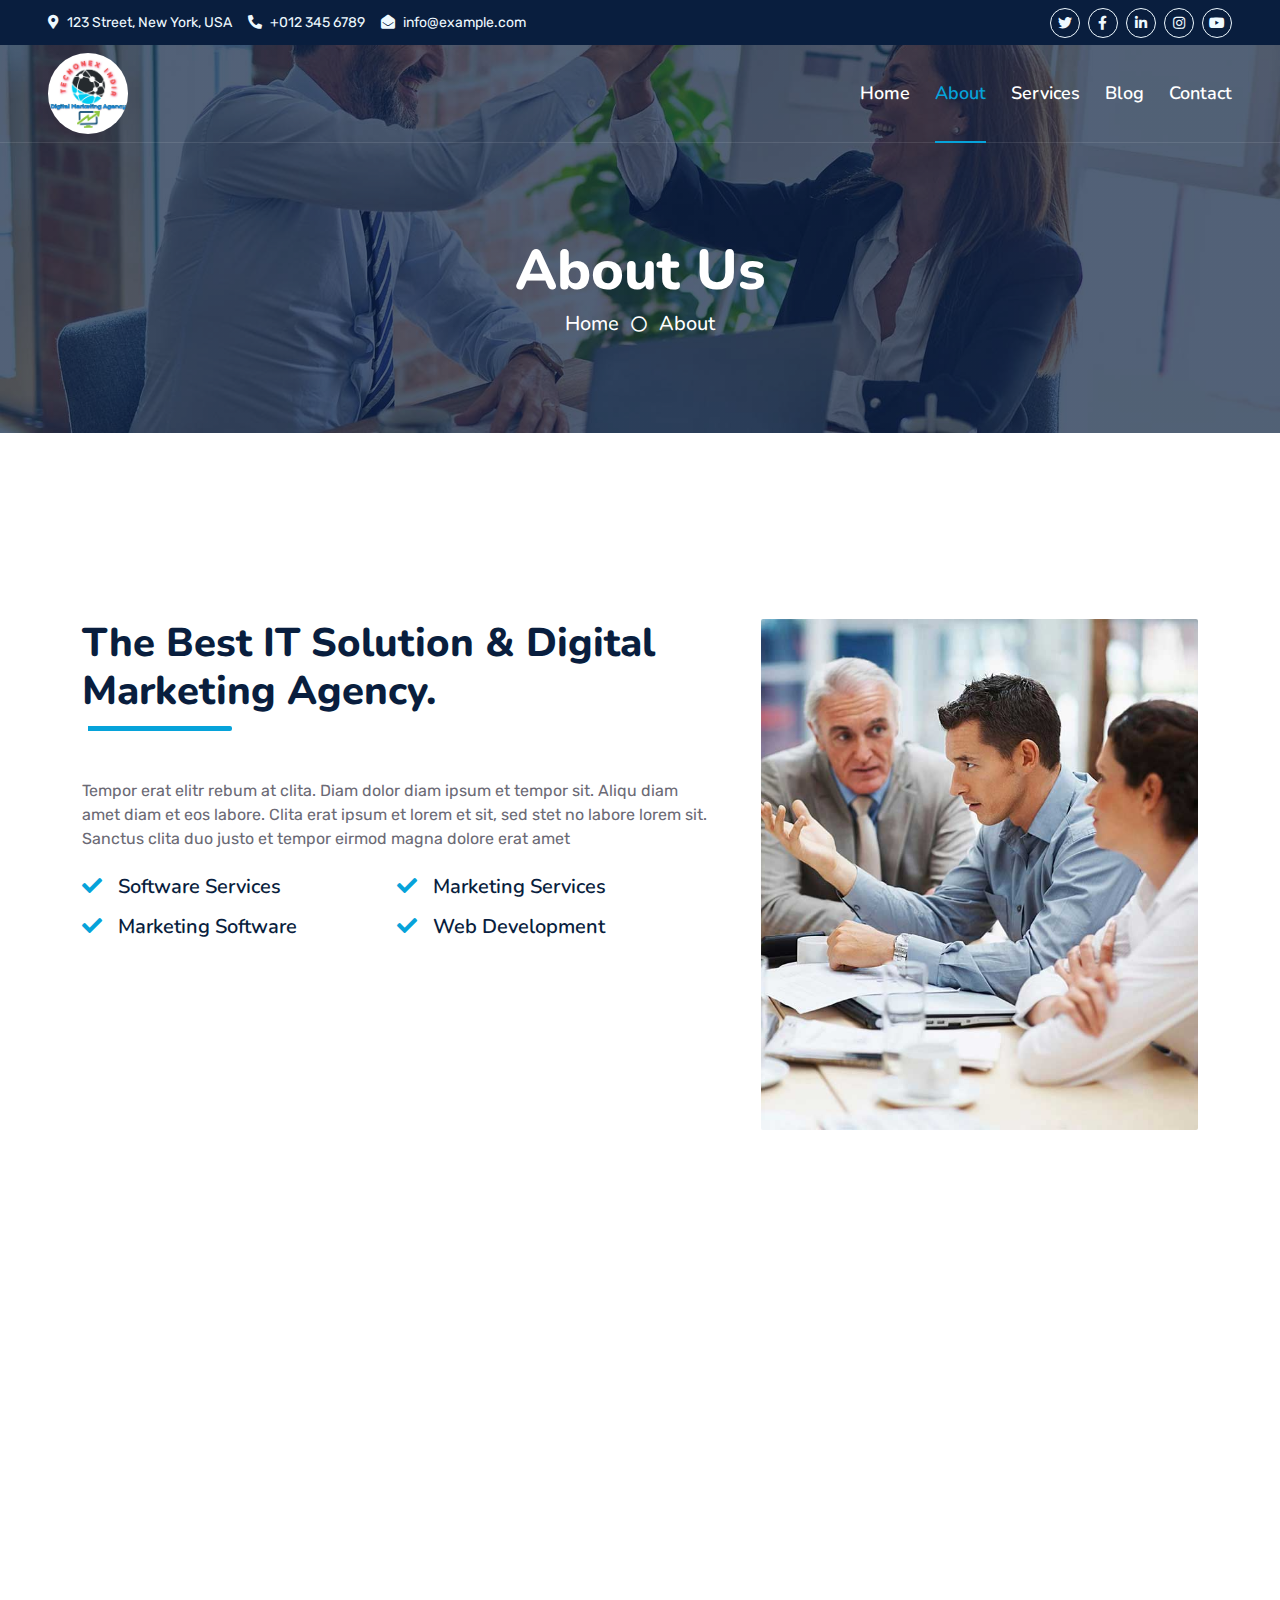
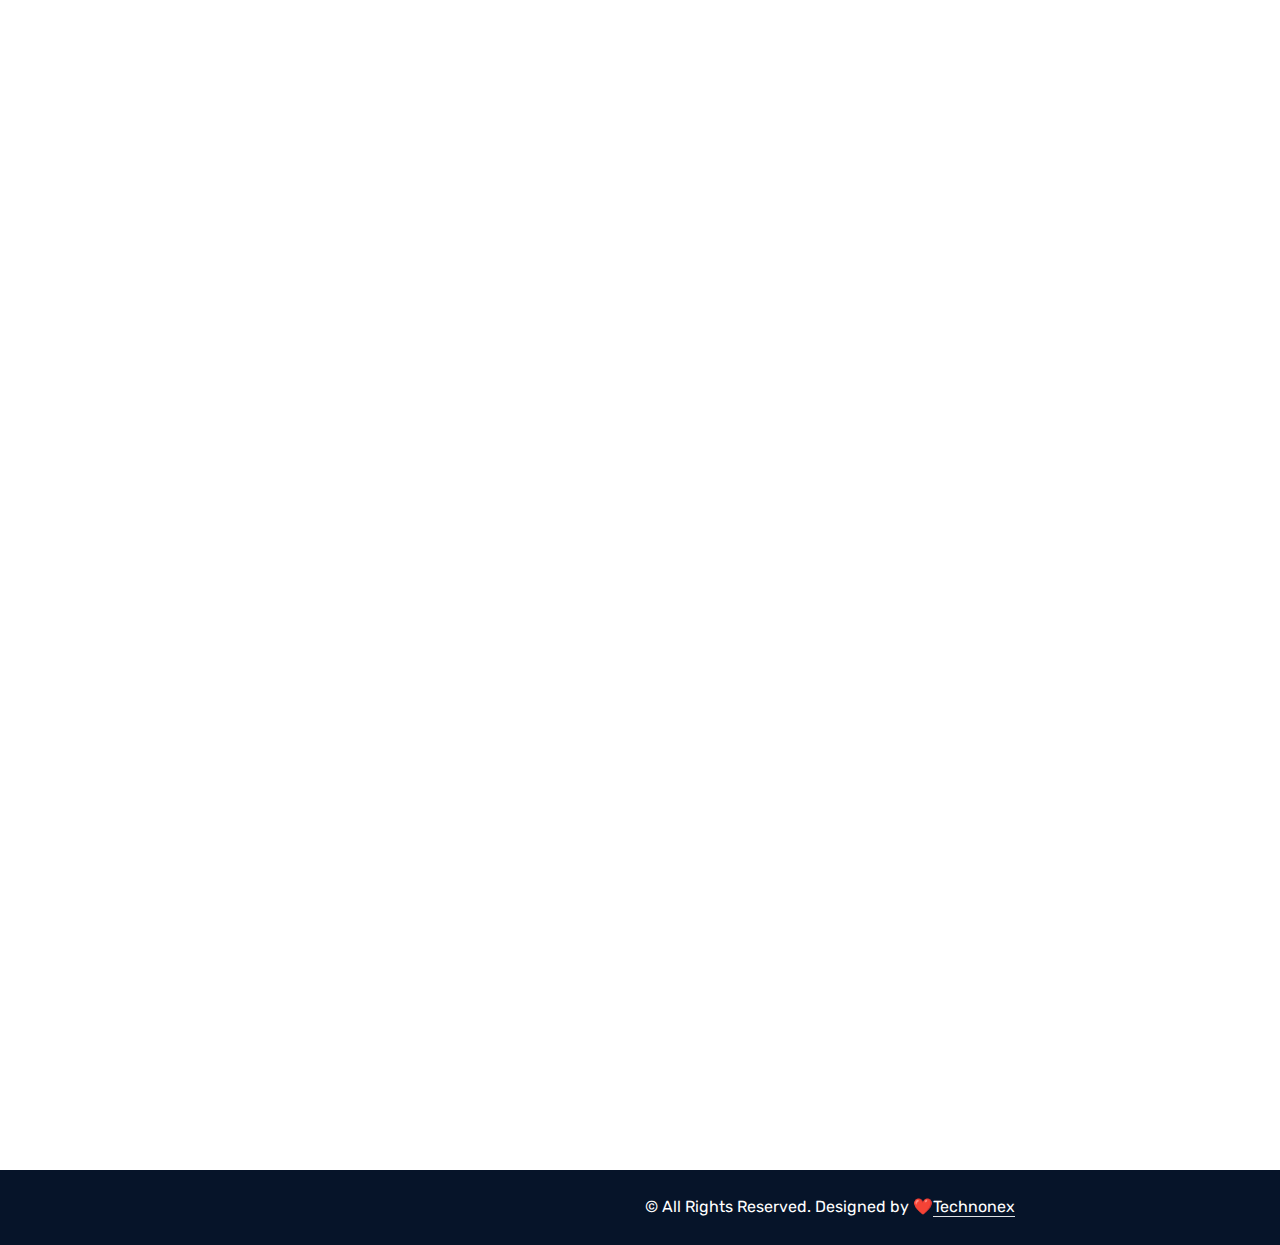
<file: about.html>
<!DOCTYPE html>
<html lang="en">

<head>
    <meta charset="utf-8">
    <title>Technonex India</title>
    <meta content="width=device-width, initial-scale=1.0" name="viewport">
    <meta content="Free HTML Templates" name="keywords">
    <meta content="Free HTML Templates" name="description">

    <!-- Favicon -->
    <link href="img/favicon.ico" rel="icon">

    <!-- Google Web Fonts -->
    <link rel="preconnect" href="https://fonts.googleapis.com">
    <link rel="preconnect" href="https://fonts.gstatic.com" crossorigin>
    <link href="https://fonts.googleapis.com/css2?family=Nunito:wght@400;600;700;800&family=Rubik:wght@400;500;600;700&display=swap" rel="stylesheet">

    <!-- Icon Font Stylesheet -->
    <link href="https://cdnjs.cloudflare.com/ajax/libs/font-awesome/5.10.0/css/all.min.css" rel="stylesheet">
    <link href="https://cdn.jsdelivr.net/npm/bootstrap-icons@1.4.1/font/bootstrap-icons.css" rel="stylesheet">

    <!-- Libraries Stylesheet -->
    <link href="lib/owlcarousel/assets/owl.carousel.min.css" rel="stylesheet">
    <link href="lib/animate/animate.min.css" rel="stylesheet">

    <!-- Customized Bootstrap Stylesheet -->
    <link href="css/bootstrap.min.css" rel="stylesheet">

    <!-- Template Stylesheet -->
    <link href="css/style.css" rel="stylesheet">
</head>

<body>
    <!-- Spinner Start -->
    <div id="spinner" class="show bg-white position-fixed translate-middle w-100 vh-100 top-50 start-50 d-flex align-items-center justify-content-center">
        <div class="spinner"></div>
    </div>
    <!-- Spinner End -->


    <!-- Topbar Start -->
    <div class="container-fluid bg-dark px-5 d-none d-lg-block">
        <div class="row gx-0">
            <div class="col-lg-8 text-center text-lg-start mb-2 mb-lg-0">
                <div class="d-inline-flex align-items-center" style="height: 45px;">
                    <small class="me-3 text-light"><i class="fa fa-map-marker-alt me-2"></i>123 Street, New York, USA</small>
                    <small class="me-3 text-light"><i class="fa fa-phone-alt me-2"></i>+012 345 6789</small>
                    <small class="text-light"><i class="fa fa-envelope-open me-2"></i>info@example.com</small>
                </div>
            </div>
            <div class="col-lg-4 text-center text-lg-end">
                <div class="d-inline-flex align-items-center" style="height: 45px;">
                    <a class="btn btn-sm btn-outline-light btn-sm-square rounded-circle me-2" href=""><i class="fab fa-twitter fw-normal"></i></a>
                    <a class="btn btn-sm btn-outline-light btn-sm-square rounded-circle me-2" href=""><i class="fab fa-facebook-f fw-normal"></i></a>
                    <a class="btn btn-sm btn-outline-light btn-sm-square rounded-circle me-2" href=""><i class="fab fa-linkedin-in fw-normal"></i></a>
                    <a class="btn btn-sm btn-outline-light btn-sm-square rounded-circle me-2" href=""><i class="fab fa-instagram fw-normal"></i></a>
                    <a class="btn btn-sm btn-outline-light btn-sm-square rounded-circle" href=""><i class="fab fa-youtube fw-normal"></i></a>
                </div>
            </div>
        </div>
    </div>
    <!-- Topbar End -->


    <!-- Navbar Start -->
    <div class="container-fluid position-relative p-0">
        <nav class="navbar navbar-expand-lg navbar-dark px-5 py-3 py-lg-0">
            <a href="index.html" class="navbar-brand p-0">
                <img src="img/techlogo.jpg" alt="logo">
            </a>
            <button class="navbar-toggler" type="button" data-bs-toggle="collapse" data-bs-target="#navbarCollapse">
                <span class="fa fa-bars"></span>
            </button>
            <div class="collapse navbar-collapse" id="navbarCollapse">
                <div class="navbar-nav ms-auto py-0">
                    <a href="index.html" class="nav-item nav-link">Home</a>
                    <a href="about.html" class="nav-item nav-link active">About</a>
                    <a href="service.html" class="nav-item nav-link">Services</a>
                    <a href="blog.html" class="nav-item nav-link">Blog</a>
                    <!-- <div class="nav-item dropdown">
                        <a href="#" class="nav-link dropdown-toggle" data-bs-toggle="dropdown">Blog</a>
                        <div class="dropdown-menu m-0">
                            <a href="blog.html" class="dropdown-item">Blog Grid</a>
                            <a href="detail.html" class="dropdown-item">Blog Detail</a>
                        </div>
                    </div> -->
                    <!-- <div class="nav-item dropdown">
                        <a href="#" class="nav-link dropdown-toggle" data-bs-toggle="dropdown">Pages</a>
                        <div class="dropdown-menu m-0">
                            <a href="price.html" class="dropdown-item">Pricing Plan</a>
                            <a href="feature.html" class="dropdown-item">Our features</a>
                            <a href="team.html" class="dropdown-item">Team Members</a>
                            <a href="testimonial.html" class="dropdown-item">Testimonial</a>
                            <a href="quote.html" class="dropdown-item">Free Quote</a>
                        </div>
                    </div> -->
                    <a href="contact.html" class="nav-item nav-link">Contact</a>
                </div>
                <!-- <butaton type="button" class="btn text-primary ms-3" data-bs-toggle="modal" data-bs-target="#searchModal"><i class="fa fa-search"></i></butaton>
                <a href="https://htmlcodex.com/startup-company-website-template" class="btn btn-primary py-2 px-4 ms-3">Download Pro Version</a> -->
            </div>
        </nav>

        <div class="container-fluid bg-primary py-5 bg-header" style="margin-bottom: 90px;">
            <div class="row py-5">
                <div class="col-12 pt-lg-5 mt-lg-5 text-center">
                    <h1 class="display-4 text-white animated zoomIn">About Us</h1>
                    <a href="" class="h5 text-white">Home</a>
                    <i class="far fa-circle text-white px-2"></i>
                    <a href="" class="h5 text-white">About</a>
                </div>
            </div>
        </div>
    </div>
    <!-- Navbar End -->


    <!-- Full Screen Search Start -->
    <div class="modal fade" id="searchModal" tabindex="-1">
        <div class="modal-dialog modal-fullscreen">
            <div class="modal-content" style="background: rgba(9, 30, 62, .7);">
                <div class="modal-header border-0">
                    <button type="button" class="btn bg-white btn-close" data-bs-dismiss="modal" aria-label="Close"></button>
                </div>
                <div class="modal-body d-flex align-items-center justify-content-center">
                    <div class="input-group" style="max-width: 600px;">
                        <input type="text" class="form-control bg-transparent border-primary p-3" placeholder="Type search keyword">
                        <button class="btn btn-primary px-4"><i class="bi bi-search"></i></button>
                    </div>
                </div>
            </div>
        </div>
    </div>
    <!-- Full Screen Search End -->


    <!-- About Start -->
    <div class="container-fluid py-5 wow fadeInUp" data-wow-delay="0.1s">
        <div class="container py-5">
            <div class="row g-5">
                <div class="col-lg-7">
                    <div class="section-title position-relative pb-3 mb-5">
                        <!-- <h5 class="fw-bold text-primary text-uppercase">About Us</h5> -->
                        <h1 class="mb-0">The Best IT Solution & Digital Marketing Agency.</h1>
                    </div>
                    <p class="mb-4">Tempor erat elitr rebum at clita. Diam dolor diam ipsum et tempor sit. Aliqu diam amet diam et eos labore. Clita erat ipsum et lorem et sit, sed stet no labore lorem sit. Sanctus clita duo justo et tempor eirmod magna dolore erat amet</p>
                    <div class="row g-0 mb-3">
                        <div class="col-sm-6 wow zoomIn" data-wow-delay="0.2s">
                            <h5 class="mb-3"><i class="fa fa-check text-primary me-3"></i>Software Services</h5>
                            <h5 class="mb-3"><i class="fa fa-check text-primary me-3"></i>Marketing Software</h5>
                        </div>
                        <div class="col-sm-6 wow zoomIn" data-wow-delay="0.4s">
                            <h5 class="mb-3"><i class="fa fa-check text-primary me-3"></i>Marketing Services</h5>
                            <h5 class="mb-3"><i class="fa fa-check text-primary me-3"></i>Web Development</h5>
                        </div>
                    </div>
                    <div class="d-flex align-items-center mb-4 wow fadeIn" data-wow-delay="0.6s">
                        <div class="bg-primary d-flex align-items-center justify-content-center rounded" style="width: 60px; height: 60px;">
                            <i class="fa fa-phone-alt text-white"></i>
                        </div>
                        <div class="ps-4">
                            <h5 class="mb-2">Call to ask any question</h5>
                            <h4 class="text-primary mb-0">+91 93154 17514</h4>
                        </div>
                    </div>
                    <a href="quote.html" class="btn btn-primary py-3 px-5 mt-3 wow zoomIn" data-wow-delay="0.9s">Send Enquiry</a>
                </div>
                <div class="col-lg-5" style="min-height: 500px;">
                    <div class="position-relative h-100">
                        <img class="position-absolute w-100 h-100 rounded wow zoomIn" data-wow-delay="0.9s" src="img/about.jpg" style="object-fit: cover;">
                    </div>
                </div>
            </div>
        </div>
    </div>
    <!-- About End -->


    <!-- Team Start -->
    <div class="container-fluid py-5 wow fadeInUp" data-wow-delay="0.1s">
        <div class="container py-5">
            <div class="section-title text-center position-relative pb-3 mb-5 mx-auto" style="max-width: 600px;">
                <h5 class="fw-bold text-primary text-uppercase">Team Members</h5>
                <h1 class="mb-0">Professional Stuffs Ready to Help Your Business</h1>
            </div>
            <div class="row g-5">
                <div class="col-lg-4 wow slideInUp" data-wow-delay="0.3s">
                    <div class="team-item bg-light rounded overflow-hidden">
                        <div class="team-img position-relative overflow-hidden">
                            <img class="img-fluid w-100" src="img/team-1.jpg" alt="">
                            <div class="team-social">
                                <a class="btn btn-lg btn-primary btn-lg-square rounded" href=""><i class="fab fa-twitter fw-normal"></i></a>
                                <a class="btn btn-lg btn-primary btn-lg-square rounded" href=""><i class="fab fa-facebook-f fw-normal"></i></a>
                                <a class="btn btn-lg btn-primary btn-lg-square rounded" href=""><i class="fab fa-instagram fw-normal"></i></a>
                                <a class="btn btn-lg btn-primary btn-lg-square rounded" href=""><i class="fab fa-linkedin-in fw-normal"></i></a>
                            </div>
                        </div>
                        <div class="text-center py-4">
                            <h4 class="text-primary">Full Name</h4>
                            <p class="text-uppercase m-0">Designation</p>
                        </div>
                    </div>
                </div>
                <div class="col-lg-4 wow slideInUp" data-wow-delay="0.6s">
                    <div class="team-item bg-light rounded overflow-hidden">
                        <div class="team-img position-relative overflow-hidden">
                            <img class="img-fluid w-100" src="img/team-2.jpg" alt="">
                            <div class="team-social">
                                <a class="btn btn-lg btn-primary btn-lg-square rounded" href=""><i class="fab fa-twitter fw-normal"></i></a>
                                <a class="btn btn-lg btn-primary btn-lg-square rounded" href=""><i class="fab fa-facebook-f fw-normal"></i></a>
                                <a class="btn btn-lg btn-primary btn-lg-square rounded" href=""><i class="fab fa-instagram fw-normal"></i></a>
                                <a class="btn btn-lg btn-primary btn-lg-square rounded" href=""><i class="fab fa-linkedin-in fw-normal"></i></a>
                            </div>
                        </div>
                        <div class="text-center py-4">
                            <h4 class="text-primary">Full Name</h4>
                            <p class="text-uppercase m-0">Designation</p>
                        </div>
                    </div>
                </div>
                <div class="col-lg-4 wow slideInUp" data-wow-delay="0.9s">
                    <div class="team-item bg-light rounded overflow-hidden">
                        <div class="team-img position-relative overflow-hidden">
                            <img class="img-fluid w-100" src="img/team-3.jpg" alt="">
                            <div class="team-social">
                                <a class="btn btn-lg btn-primary btn-lg-square rounded" href=""><i class="fab fa-twitter fw-normal"></i></a>
                                <a class="btn btn-lg btn-primary btn-lg-square rounded" href=""><i class="fab fa-facebook-f fw-normal"></i></a>
                                <a class="btn btn-lg btn-primary btn-lg-square rounded" href=""><i class="fab fa-instagram fw-normal"></i></a>
                                <a class="btn btn-lg btn-primary btn-lg-square rounded" href=""><i class="fab fa-linkedin-in fw-normal"></i></a>
                            </div>
                        </div>
                        <div class="text-center py-4">
                            <h4 class="text-primary">Full Name</h4>
                            <p class="text-uppercase m-0">Designation</p>
                        </div>
                    </div>
                </div>
            </div>
        </div>
    </div>
    <!-- Team End -->


    <!-- Vendor Start -->
    <div class="container-fluid py-5 wow fadeInUp" data-wow-delay="0.1s">
        <div class="container py-5 mb-5">
            <div class="bg-white">
                <div class="owl-carousel vendor-carousel">
                    <img src="img/vendor-1.jpg" alt="">
                    <img src="img/vendor-2.jpg" alt="">
                    <img src="img/vendor-3.jpg" alt="">
                    <img src="img/vendor-4.jpg" alt="">
                    <img src="img/vendor-5.jpg" alt="">
                    <img src="img/vendor-6.jpg" alt="">
                    <img src="img/vendor-7.jpg" alt="">
                    <img src="img/vendor-8.jpg" alt="">
                    <img src="img/vendor-9.jpg" alt="">
                </div>
            </div>
        </div>
    </div>
    <!-- Vendor End -->
    

    <!-- Footer Start -->
    <div class="container-fluid bg-dark text-light mt-5 wow fadeInUp" data-wow-delay="0.1s">
        <div class="container">
            <div class="row gx-5">
                <div class="col-lg-4 col-md-6 footer-about">
                    <div class="d-flex flex-column align-items-center justify-content-center text-center h-100 bg-primary p-4">
                        <a href="index.html" class="navbar-brand" id="navbar-logo">
                            <img src="img/techlogo.jpg" alt="logo">
                        </a>
                        <p class="mt-3 mb-4">Lorem diam sit erat dolor elitr et, diam lorem justo amet clita stet eos sit. Elitr dolor duo lorem, elitr clita ipsum sea. Diam amet erat lorem stet eos. Diam amet et kasd eos duo.</p>
                        <!-- <form action="">
                            <div class="input-group">
                                <input type="text" class="form-control border-white p-3" placeholder="Your Email">
                                <button class="btn btn-dark">Sign Up</button>
                            </div>
                        </form> -->
                    </div>
                </div>
                <div class="col-lg-8 col-md-6">
                    <div class="row gx-5">
                        <div class="col-lg-4 col-md-12 pt-5 mb-5">
                            <div class="section-title section-title-sm position-relative pb-3 mb-4">
                                <h3 class="text-light mb-0">Get In Touch</h3>
                            </div>
                            <div class="d-flex mb-2">
                                <i class="bi bi-geo-alt text-primary me-2"></i>
                                <p class="mb-0"> Shiv Complex, Block C, Ashok Nagar Extension, New Ashok Nagar, Delhi, 110096, India</p>
                            </div>
                            <div class="d-flex mb-2">
                                <i class="bi bi-envelope-open text-primary me-2"></i>
                                <p class="mb-0">info@technonexindia.com</p>
                            </div>
                            <div class="d-flex mb-2">
                                <i class="bi bi-telephone text-primary me-2"></i>
                                <p class="mb-0">+91 93154 17514</p>
                            </div>
                            <div class="d-flex mt-4">
                                <a class="btn btn-primary btn-square me-2" href="#"><i class="fab fa-twitter fw-normal"></i></a>
                                <a class="btn btn-primary btn-square me-2" href="#"><i class="fab fa-facebook-f fw-normal"></i></a>
                                <a class="btn btn-primary btn-square me-2" href="#"><i class="fab fa-linkedin-in fw-normal"></i></a>
                                <a class="btn btn-primary btn-square" href="#"><i class="fab fa-instagram fw-normal"></i></a>
                            </div>
                        </div>
                        <div class="col-lg-4 col-md-12 pt-0 pt-lg-5 mb-5">
                            <div class="section-title section-title-sm position-relative pb-3 mb-4">
                                <h3 class="text-light mb-0">Quick Links</h3>
                            </div>
                            <div class="link-animated d-flex flex-column justify-content-start">
                                <a class="text-light mb-2" href="#"><i class="bi bi-arrow-right text-primary me-2"></i>Home</a>
                                <a class="text-light mb-2" href="#"><i class="bi bi-arrow-right text-primary me-2"></i>About Us</a>
                                <a class="text-light mb-2" href="#"><i class="bi bi-arrow-right text-primary me-2"></i>Our Services</a>
                                <a class="text-light mb-2" href="#"><i class="bi bi-arrow-right text-primary me-2"></i>Meet The Team</a>
                                <a class="text-light mb-2" href="#"><i class="bi bi-arrow-right text-primary me-2"></i>Latest Blog</a>
                                <a class="text-light" href="#"><i class="bi bi-arrow-right text-primary me-2"></i>Contact Us</a>
                            </div>
                        </div>
                        <div class="col-lg-4 col-md-12 pt-0 pt-lg-5 mb-5">
                            <div class="section-title section-title-sm position-relative pb-3 mb-4">
                                <h3 class="text-light mb-0">Our Services</h3>
                            </div>
                            <div class="link-animated d-flex flex-column justify-content-start">
                                <a class="text-light mb-2" href="#"><i class="bi bi-arrow-right text-primary me-2"></i>Web Development</a>
                                <a class="text-light mb-2" href="#"><i class="bi bi-arrow-right text-primary me-2"></i>Android Development</a>
                                <a class="text-light mb-2" href="#"><i class="bi bi-arrow-right text-primary me-2"></i>Software Development</a>
                                <a class="text-light mb-2" href="#"><i class="bi bi-arrow-right text-primary me-2"></i>Marketing Development</a>
                                <a class="text-light mb-2" href="#"><i class="bi bi-arrow-right text-primary me-2"></i>Graphics Design</a>
                                <a class="text-light" href="#"><i class="bi bi-arrow-right text-primary me-2"></i>SEO</a>
                            </div>
                        </div>
                    </div>
                </div>
            </div>
        </div>
    </div>
    <div class="container-fluid text-white" style="background: #061429;">
        <div class="container text-center">
            <div class="row justify-content-end">
                <div class="col-lg-8 col-md-6">
                    <div class="d-flex align-items-center justify-content-center" style="height: 75px;">
                        <p class="mb-0">&copy; All Rights Reserved. 
						
						<!--/*** This template is free as long as you keep the footer author’s credit link/attribution link/backlink. If you'd like to use the template without the footer author’s credit link/attribution link/backlink, you can purchase the Credit Removal License from "https://htmlcodex.com/credit-removal". Thank you for your support. ***/-->
						Designed by ❤️<a class="text-white border-bottom" href="">Technonex</a></p>
                    </div>
                </div>
            </div>
        </div>
    </div>
    <!-- Footer End -->


    <!-- Back to Top -->
    <button class="go-top-btn">
        <i class="bi bi-arrow-up"></i>
      </button>
    <!-- JavaScript Libraries -->
    <script src="https://code.jquery.com/jquery-3.4.1.min.js"></script>
    <script src="https://cdn.jsdelivr.net/npm/bootstrap@5.0.0/dist/js/bootstrap.bundle.min.js"></script>
    <script src="lib/wow/wow.min.js"></script>
    <script src="lib/easing/easing.min.js"></script>
    <script src="lib/waypoints/waypoints.min.js"></script>
    <script src="lib/counterup/counterup.min.js"></script>
    <script src="lib/owlcarousel/owl.carousel.min.js"></script>

    <!-- Template Javascript -->
    <script src="js/main.js"></script>
</body>

</html>
</file>
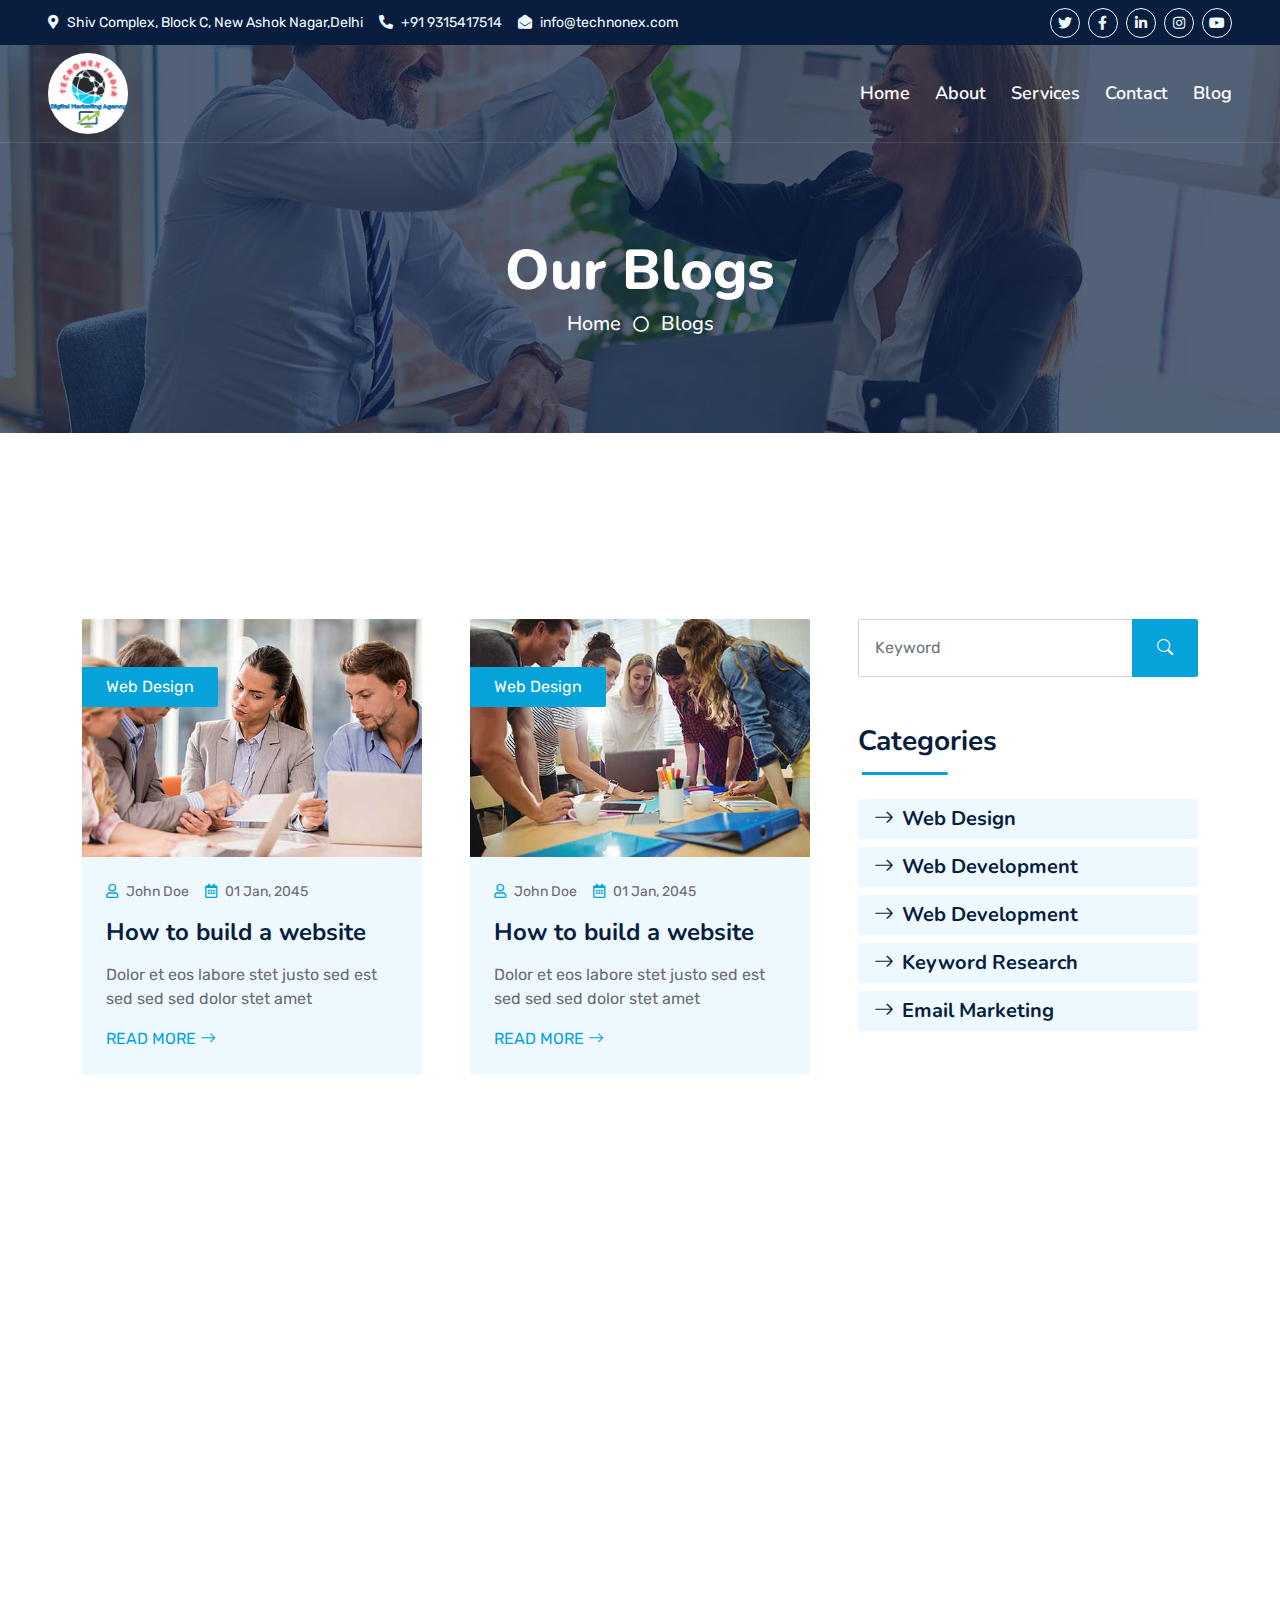
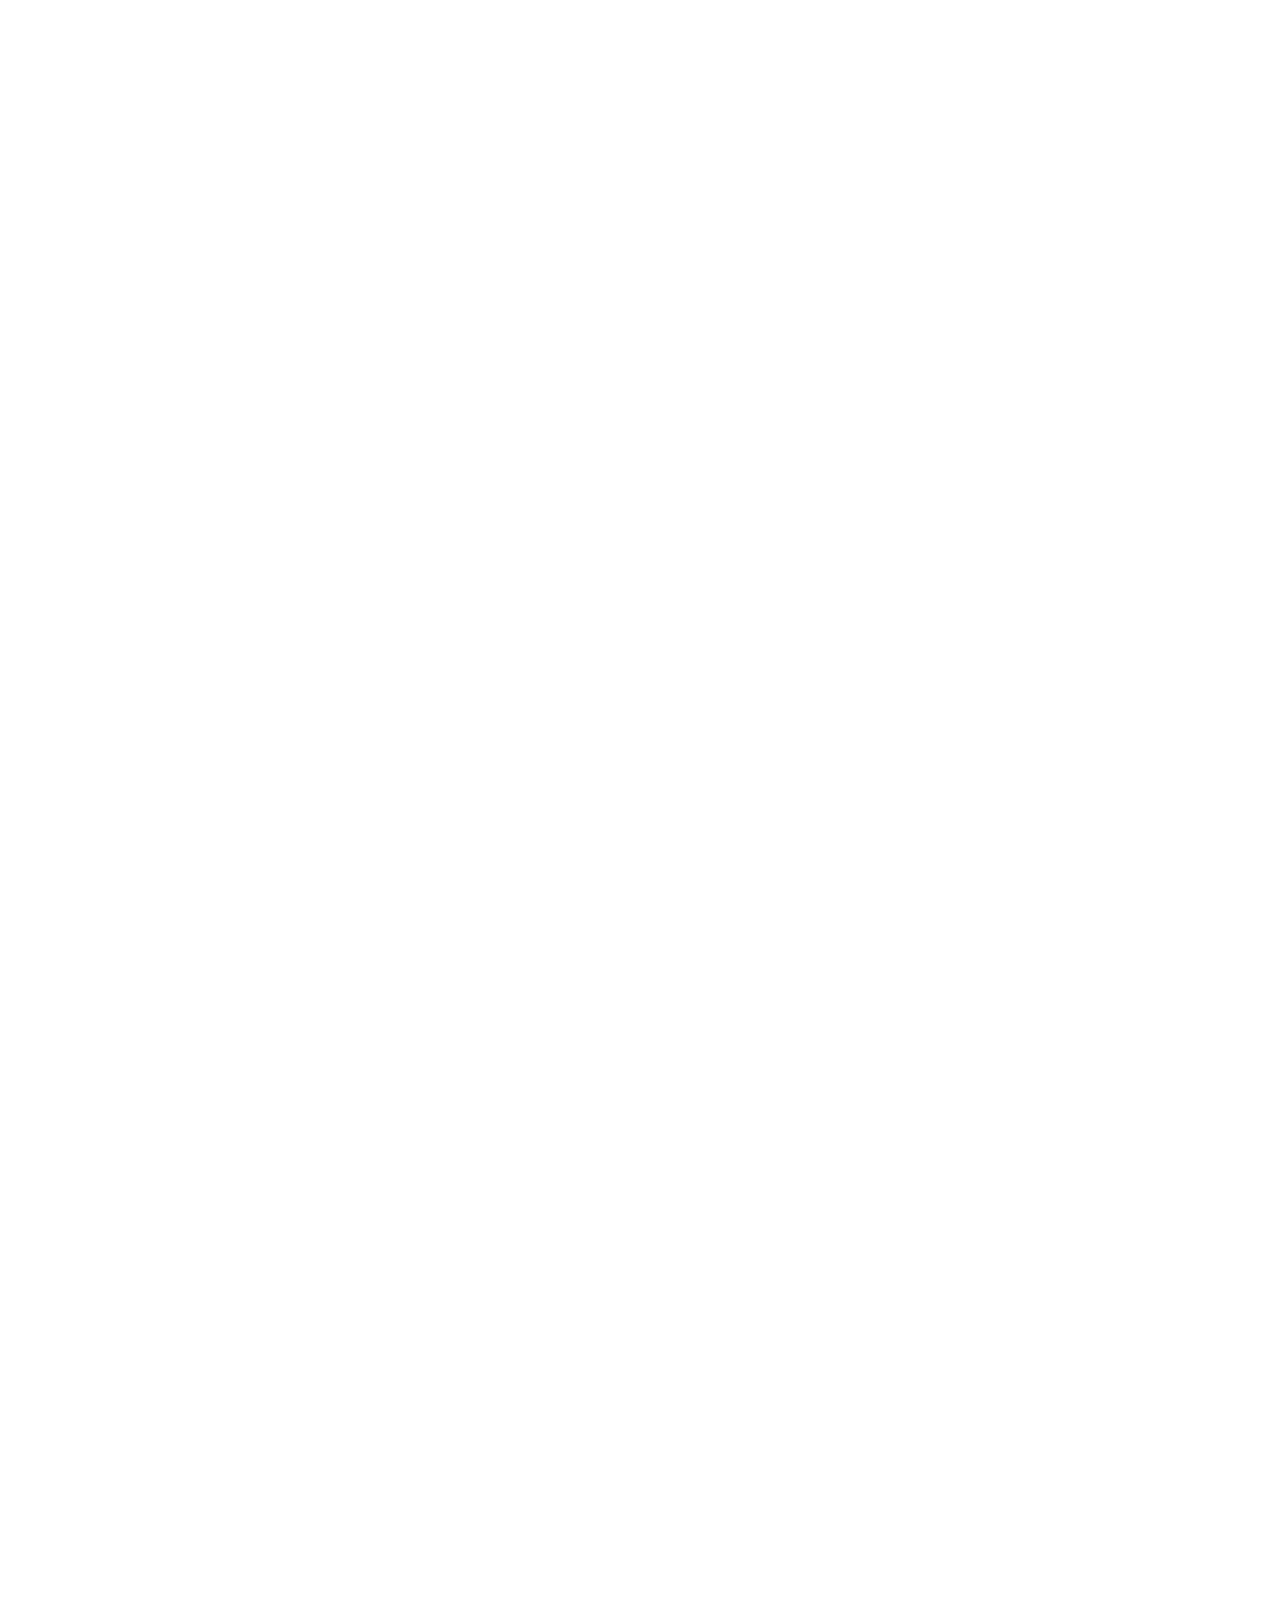
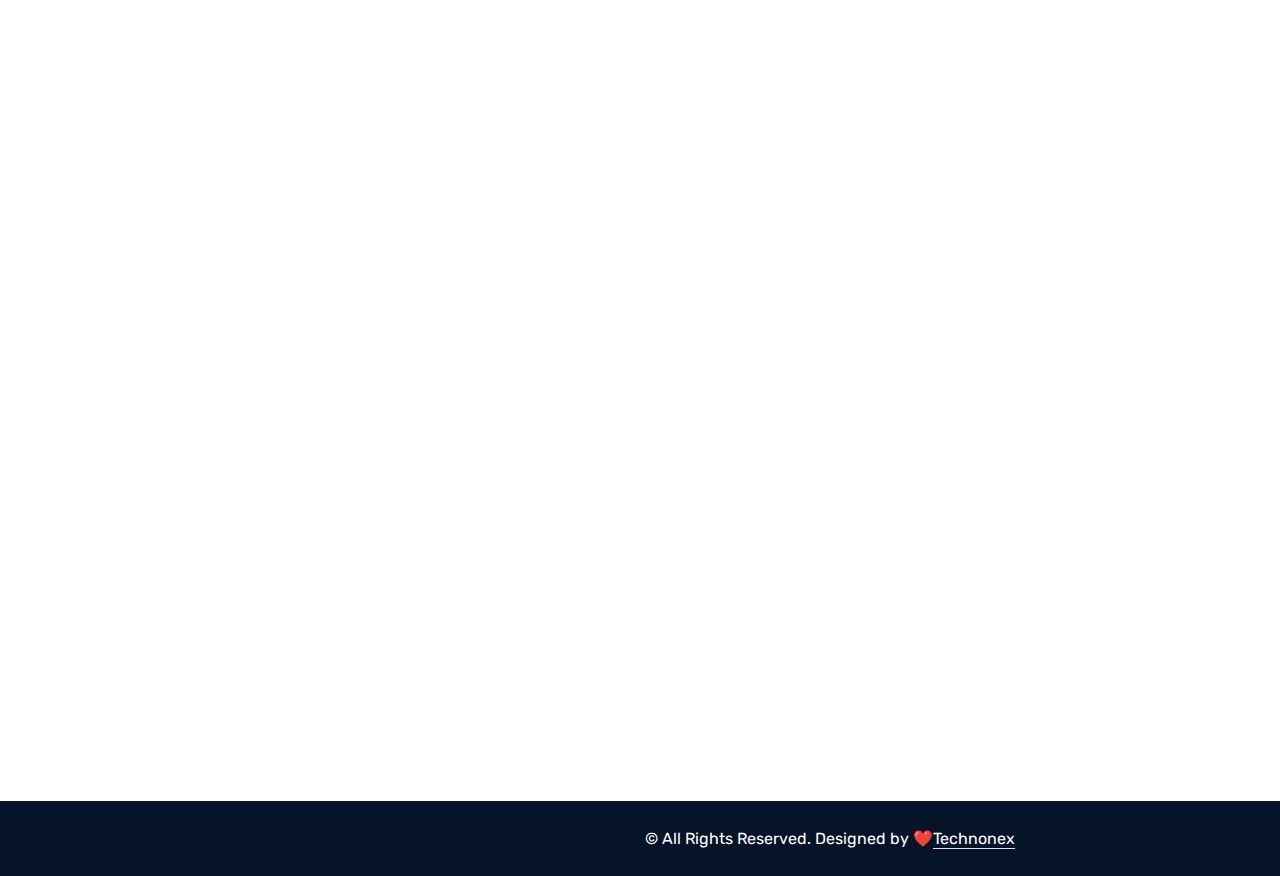
<file: blog.html>
<!DOCTYPE html>
<html lang="en">

<head>
    <meta charset="utf-8">
    <title>Technonex India</title>
    <meta content="width=device-width, initial-scale=1.0" name="viewport">
    <meta content="Free HTML Templates" name="keywords">
    <meta content="Free HTML Templates" name="description">

    <!-- Favicon -->
    <link href="img/favicon.ico" rel="icon">

    <!-- Google Web Fonts -->
    <link rel="preconnect" href="https://fonts.googleapis.com">
    <link rel="preconnect" href="https://fonts.gstatic.com" crossorigin>
    <link href="https://fonts.googleapis.com/css2?family=Nunito:wght@400;600;700;800&family=Rubik:wght@400;500;600;700&display=swap" rel="stylesheet">

    <!-- Icon Font Stylesheet -->
    <link href="https://cdnjs.cloudflare.com/ajax/libs/font-awesome/5.10.0/css/all.min.css" rel="stylesheet">
    <link href="https://cdn.jsdelivr.net/npm/bootstrap-icons@1.4.1/font/bootstrap-icons.css" rel="stylesheet">

    <!-- Libraries Stylesheet -->
    <link href="lib/owlcarousel/assets/owl.carousel.min.css" rel="stylesheet">
    <link href="lib/animate/animate.min.css" rel="stylesheet">

    <!-- Customized Bootstrap Stylesheet -->
    <link href="css/bootstrap.min.css" rel="stylesheet">

    <!-- Template Stylesheet -->
    <link href="css/style.css" rel="stylesheet">
</head>

<body>
    <!-- Spinner Start -->
    <div id="spinner" class="show bg-white position-fixed translate-middle w-100 vh-100 top-50 start-50 d-flex align-items-center justify-content-center">
        <div class="spinner"></div>
    </div>
    <!-- Spinner End -->


    <!-- Topbar Start -->
    <div class="container-fluid bg-dark px-5 d-none d-lg-block">
        <div class="row gx-0">
            <div class="col-lg-8 text-center text-lg-start mb-2 mb-lg-0">
                <div class="d-inline-flex align-items-center" style="height: 45px;">
                    <small class="me-3 text-light"><i class="fa fa-map-marker-alt me-2"></i>Shiv Complex, Block C, New Ashok Nagar,Delhi </small>
                    <small class="me-3 text-light"><i class="fa fa-phone-alt me-2"></i>+91 9315417514</small>
                    <small class="text-light"><i class="fa fa-envelope-open me-2"></i>info@technonex.com</small>
                </div>
            </div>
            <div class="col-lg-4 text-center text-lg-end">
                <div class="d-inline-flex align-items-center" style="height: 45px;">
                    <a class="btn btn-sm btn-outline-light btn-sm-square rounded-circle me-2" href=""><i class="fab fa-twitter fw-normal"></i></a>
                    <a class="btn btn-sm btn-outline-light btn-sm-square rounded-circle me-2" href=""><i class="fab fa-facebook-f fw-normal"></i></a>
                    <a class="btn btn-sm btn-outline-light btn-sm-square rounded-circle me-2" href=""><i class="fab fa-linkedin-in fw-normal"></i></a>
                    <a class="btn btn-sm btn-outline-light btn-sm-square rounded-circle me-2" href=""><i class="fab fa-instagram fw-normal"></i></a>
                    <a class="btn btn-sm btn-outline-light btn-sm-square rounded-circle" href=""><i class="fab fa-youtube fw-normal"></i></a>
                </div>
            </div>
        </div>
    </div>
    <!-- Topbar End -->


    <!-- Navbar Start -->
    <div class="container-fluid position-relative p-0">
        <nav class="navbar navbar-expand-lg navbar-dark px-5 py-3 py-lg-0">
            <a href="index.html" class="navbar-brand p-0">
                <img src="img/techlogo.jpg" alt="logo">
            </a>
            <button class="navbar-toggler" type="button" data-bs-toggle="collapse" data-bs-target="#navbarCollapse">
                <span class="fa fa-bars"></span>
            </button>
            <div class="collapse navbar-collapse" id="navbarCollapse">
                <div class="navbar-nav ms-auto py-0">
                    <a href="index.html" class="nav-item nav-link">Home</a>
                    <a href="about.html" class="nav-item nav-link">About</a>
                    <a href="service.html" class="nav-item nav-link">Services</a>
                    <!-- <div class="nav-item dropdown">
                        <a href="#" class="nav-link dropdown-toggle active" data-bs-toggle="dropdown">Blog</a>
                        <div class="dropdown-menu m-0">
                            <a href="blog.html" class="dropdown-item active">Blog Grid</a>
                            <a href="detail.html" class="dropdown-item">Blog Detail</a>
                        </div>
                    </div> -->
                    <!-- <div class="nav-item dropdown">
                        <a href="#" class="nav-link dropdown-toggle" data-bs-toggle="dropdown">Pages</a>
                        <div class="dropdown-menu m-0">
                            <a href="price.html" class="dropdown-item">Pricing Plan</a>
                            <a href="feature.html" class="dropdown-item">Our features</a>
                            <a href="team.html" class="dropdown-item">Team Members</a>
                            <a href="testimonial.html" class="dropdown-item">Testimonial</a>
                            <a href="quote.html" class="dropdown-item">Free Quote</a>
                        </div>
                    </div> -->
                    <a href="contact.html" class="nav-item nav-link">Contact</a>
                    <a href="blog.html" class="nav-item nav-link">Blog</a>
                </div>
                
            </div>
        </nav>

        <div class="container-fluid bg-primary py-5 bg-header" style="margin-bottom: 90px;">
            <div class="row py-5">
                <div class="col-12 pt-lg-5 mt-lg-5 text-center">
                    <h1 class="display-4 text-white animated zoomIn">Our Blogs</h1>
                    <a href="" class="h5 text-white">Home</a>
                    <i class="far fa-circle text-white px-2"></i>
                    <a href="" class="h5 text-white">Blogs</a>
                </div>
            </div>
        </div>
    </div>
    <!-- Navbar End -->


    <!-- Full Screen Search Start -->
    <div class="modal fade" id="searchModal" tabindex="-1">
        <div class="modal-dialog modal-fullscreen">
            <div class="modal-content" style="background: rgba(9, 30, 62, .7);">
                <div class="modal-header border-0">
                    <button type="button" class="btn bg-white btn-close" data-bs-dismiss="modal" aria-label="Close"></button>
                </div>
                <div class="modal-body d-flex align-items-center justify-content-center">
                    <div class="input-group" style="max-width: 600px;">
                        <input type="text" class="form-control bg-transparent border-primary p-3" placeholder="Type search keyword">
                        <button class="btn btn-primary px-4"><i class="bi bi-search"></i></button>
                    </div>
                </div>
            </div>
        </div>
    </div>
    <!-- Full Screen Search End -->


    <!-- Blog Start -->
    <div class="container-fluid py-5 wow fadeInUp" data-wow-delay="0.1s">
        <div class="container py-5">
            <div class="row g-5">
                <!-- Blog list Start -->
                <div class="col-lg-8">
                    <div class="row g-5">
                        <div class="col-md-6 wow slideInUp" data-wow-delay="0.1s">
                            <div class="blog-item bg-light rounded overflow-hidden">
                                <div class="blog-img position-relative overflow-hidden">
                                    <img class="img-fluid" src="img/blog-1.jpg" alt="">
                                    <a class="position-absolute top-0 start-0 bg-primary text-white rounded-end mt-5 py-2 px-4" href="">Web Design</a>
                                </div>
                                <div class="p-4">
                                    <div class="d-flex mb-3">
                                        <small class="me-3"><i class="far fa-user text-primary me-2"></i>John Doe</small>
                                        <small><i class="far fa-calendar-alt text-primary me-2"></i>01 Jan, 2045</small>
                                    </div>
                                    <h4 class="mb-3">How to build a website</h4>
                                    <p>Dolor et eos labore stet justo sed est sed sed sed dolor stet amet</p>
                                    <a class="text-uppercase" href="detail.html">Read More <i class="bi bi-arrow-right"></i></a>
                                </div>
                            </div>
                        </div>
                        <div class="col-md-6 wow slideInUp" data-wow-delay="0.6s">
                            <div class="blog-item bg-light rounded overflow-hidden">
                                <div class="blog-img position-relative overflow-hidden">
                                    <img class="img-fluid" src="img/blog-2.jpg" alt="">
                                    <a class="position-absolute top-0 start-0 bg-primary text-white rounded-end mt-5 py-2 px-4" href="">Web Design</a>
                                </div>
                                <div class="p-4">
                                    <div class="d-flex mb-3">
                                        <small class="me-3"><i class="far fa-user text-primary me-2"></i>John Doe</small>
                                        <small><i class="far fa-calendar-alt text-primary me-2"></i>01 Jan, 2045</small>
                                    </div>
                                    <h4 class="mb-3">How to build a website</h4>
                                    <p>Dolor et eos labore stet justo sed est sed sed sed dolor stet amet</p>
                                    <a class="text-uppercase" href="detail.html">Read More <i class="bi bi-arrow-right"></i></a>
                                </div>
                            </div>
                        </div>
                        <div class="col-md-6 wow slideInUp" data-wow-delay="0.1s">
                            <div class="blog-item bg-light rounded overflow-hidden">
                                <div class="blog-img position-relative overflow-hidden">
                                    <img class="img-fluid" src="img/blog-3.jpg" alt="">
                                    <a class="position-absolute top-0 start-0 bg-primary text-white rounded-end mt-5 py-2 px-4" href="">Web Design</a>
                                </div>
                                <div class="p-4">
                                    <div class="d-flex mb-3">
                                        <small class="me-3"><i class="far fa-user text-primary me-2"></i>John Doe</small>
                                        <small><i class="far fa-calendar-alt text-primary me-2"></i>01 Jan, 2045</small>
                                    </div>
                                    <h4 class="mb-3">How to build a website</h4>
                                    <p>Dolor et eos labore stet justo sed est sed sed sed dolor stet amet</p>
                                    <a class="text-uppercase" href="detail.html">Read More <i class="bi bi-arrow-right"></i></a>
                                </div>
                            </div>
                        </div>
                        <div class="col-md-6 wow slideInUp" data-wow-delay="0.6s">
                            <div class="blog-item bg-light rounded overflow-hidden">
                                <div class="blog-img position-relative overflow-hidden">
                                    <img class="img-fluid" src="img/blog-1.jpg" alt="">
                                    <a class="position-absolute top-0 start-0 bg-primary text-white rounded-end mt-5 py-2 px-4" href="">Web Design</a>
                                </div>
                                <div class="p-4">
                                    <div class="d-flex mb-3">
                                        <small class="me-3"><i class="far fa-user text-primary me-2"></i>John Doe</small>
                                        <small><i class="far fa-calendar-alt text-primary me-2"></i>01 Jan, 2045</small>
                                    </div>
                                    <h4 class="mb-3">How to build a website</h4>
                                    <p>Dolor et eos labore stet justo sed est sed sed sed dolor stet amet</p>
                                    <a class="text-uppercase" href="detail.html">Read More <i class="bi bi-arrow-right"></i></a>
                                </div>
                            </div>
                        </div>
                        <div class="col-md-6 wow slideInUp" data-wow-delay="0.1s">
                            <div class="blog-item bg-light rounded overflow-hidden">
                                <div class="blog-img position-relative overflow-hidden">
                                    <img class="img-fluid" src="img/blog-2.jpg" alt="">
                                    <a class="position-absolute top-0 start-0 bg-primary text-white rounded-end mt-5 py-2 px-4" href="">Web Design</a>
                                </div>
                                <div class="p-4">
                                    <div class="d-flex mb-3">
                                        <small class="me-3"><i class="far fa-user text-primary me-2"></i>John Doe</small>
                                        <small><i class="far fa-calendar-alt text-primary me-2"></i>01 Jan, 2045</small>
                                    </div>
                                    <h4 class="mb-3">How to build a website</h4>
                                    <p>Dolor et eos labore stet justo sed est sed sed sed dolor stet amet</p>
                                    <a class="text-uppercase" href="detail.html">Read More <i class="bi bi-arrow-right"></i></a>
                                </div>
                            </div>
                        </div>
                        <div class="col-md-6 wow slideInUp" data-wow-delay="0.6s">
                            <div class="blog-item bg-light rounded overflow-hidden">
                                <div class="blog-img position-relative overflow-hidden">
                                    <img class="img-fluid" src="img/blog-3.jpg" alt="">
                                    <a class="position-absolute top-0 start-0 bg-primary text-white rounded-end mt-5 py-2 px-4" href="">Web Design</a>
                                </div>
                                <div class="p-4">
                                    <div class="d-flex mb-3">
                                        <small class="me-3"><i class="far fa-user text-primary me-2"></i>John Doe</small>
                                        <small><i class="far fa-calendar-alt text-primary me-2"></i>01 Jan, 2045</small>
                                    </div>
                                    <h4 class="mb-3">How to build a website</h4>
                                    <p>Dolor et eos labore stet justo sed est sed sed sed dolor stet amet</p>
                                    <a class="text-uppercase" href="detail.html">Read More <i class="bi bi-arrow-right"></i></a>
                                </div>
                            </div>
                        </div>
                        <div class="col-md-6 wow slideInUp" data-wow-delay="0.1s">
                            <div class="blog-item bg-light rounded overflow-hidden">
                                <div class="blog-img position-relative overflow-hidden">
                                    <img class="img-fluid" src="img/blog-1.jpg" alt="">
                                    <a class="position-absolute top-0 start-0 bg-primary text-white rounded-end mt-5 py-2 px-4" href="">Web Design</a>
                                </div>
                                <div class="p-4">
                                    <div class="d-flex mb-3">
                                        <small class="me-3"><i class="far fa-user text-primary me-2"></i>John Doe</small>
                                        <small><i class="far fa-calendar-alt text-primary me-2"></i>01 Jan, 2045</small>
                                    </div>
                                    <h4 class="mb-3">How to build a website</h4>
                                    <p>Dolor et eos labore stet justo sed est sed sed sed dolor stet amet</p>
                                    <a class="text-uppercase" href="detail.html">Read More <i class="bi bi-arrow-right"></i></a>
                                </div>
                            </div>
                        </div>
                        <div class="col-md-6 wow slideInUp" data-wow-delay="0.6s">
                            <div class="blog-item bg-light rounded overflow-hidden">
                                <div class="blog-img position-relative overflow-hidden">
                                    <img class="img-fluid" src="img/blog-2.jpg" alt="">
                                    <a class="position-absolute top-0 start-0 bg-primary text-white rounded-end mt-5 py-2 px-4" href="">Web Design</a>
                                </div>
                                <div class="p-4">
                                    <div class="d-flex mb-3">
                                        <small class="me-3"><i class="far fa-user text-primary me-2"></i>John Doe</small>
                                        <small><i class="far fa-calendar-alt text-primary me-2"></i>01 Jan, 2045</small>
                                    </div>
                                    <h4 class="mb-3">How to build a website</h4>
                                    <p>Dolor et eos labore stet justo sed est sed sed sed dolor stet amet</p>
                                    <a class="text-uppercase" href="detail.html">Read More <i class="bi bi-arrow-right"></i></a>
                                </div>
                            </div>
                        </div>
                        <div class="col-md-6 wow slideInUp" data-wow-delay="0.1s">
                            <div class="blog-item bg-light rounded overflow-hidden">
                                <div class="blog-img position-relative overflow-hidden">
                                    <img class="img-fluid" src="img/blog-3.jpg" alt="">
                                    <a class="position-absolute top-0 start-0 bg-primary text-white rounded-end mt-5 py-2 px-4" href="">Web Design</a>
                                </div>
                                <div class="p-4">
                                    <div class="d-flex mb-3">
                                        <small class="me-3"><i class="far fa-user text-primary me-2"></i>John Doe</small>
                                        <small><i class="far fa-calendar-alt text-primary me-2"></i>01 Jan, 2045</small>
                                    </div>
                                    <h4 class="mb-3">How to build a website</h4>
                                    <p>Dolor et eos labore stet justo sed est sed sed sed dolor stet amet</p>
                                    <a class="text-uppercase" href="detail.html">Read More <i class="bi bi-arrow-right"></i></a>
                                </div>
                            </div>
                        </div>
                        <div class="col-md-6 wow slideInUp" data-wow-delay="0.6s">
                            <div class="blog-item bg-light rounded overflow-hidden">
                                <div class="blog-img position-relative overflow-hidden">
                                    <img class="img-fluid" src="img/blog-1.jpg" alt="">
                                    <a class="position-absolute top-0 start-0 bg-primary text-white rounded-end mt-5 py-2 px-4" href="">Web Design</a>
                                </div>
                                <div class="p-4">
                                    <div class="d-flex mb-3">
                                        <small class="me-3"><i class="far fa-user text-primary me-2"></i>John Doe</small>
                                        <small><i class="far fa-calendar-alt text-primary me-2"></i>01 Jan, 2045</small>
                                    </div>
                                    <h4 class="mb-3">How to build a website</h4>
                                    <p>Dolor et eos labore stet justo sed est sed sed sed dolor stet amet</p>
                                    <a class="text-uppercase" href="detail.html">Read More <i class="bi bi-arrow-right"></i></a>
                                </div>
                            </div>
                        </div>
                        <div class="col-12 wow slideInUp" data-wow-delay="0.1s">
                            <nav aria-label="Page navigation">
                              <ul class="pagination pagination-lg m-0">
                                <li class="page-item disabled">
                                  <a class="page-link rounded-0" href="#" aria-label="Previous">
                                    <span aria-hidden="true"><i class="bi bi-arrow-left"></i></span>
                                  </a>
                                </li>
                                <li class="page-item active"><a class="page-link" href="#">1</a></li>
                                <li class="page-item"><a class="page-link" href="#">2</a></li>
                                <li class="page-item"><a class="page-link" href="#">3</a></li>
                                <li class="page-item">
                                  <a class="page-link rounded-0" href="#" aria-label="Next">
                                    <span aria-hidden="true"><i class="bi bi-arrow-right"></i></span>
                                  </a>
                                </li>
                              </ul>
                            </nav>
                        </div>
                    </div>
                </div>
                <!-- Blog list End -->
    
                <!-- Sidebar Start -->
                <div class="col-lg-4">
                    <!-- Search Form Start -->
                    <div class="mb-5 wow slideInUp" data-wow-delay="0.1s">
                        <div class="input-group">
                            <input type="text" class="form-control p-3" placeholder="Keyword">
                            <button class="btn btn-primary px-4"><i class="bi bi-search"></i></button>
                        </div>
                    </div>
                    <!-- Search Form End -->
    
                    <!-- Category Start -->
                    <div class="mb-5 wow slideInUp" data-wow-delay="0.1s">
                        <div class="section-title section-title-sm position-relative pb-3 mb-4">
                            <h3 class="mb-0">Categories</h3>
                        </div>
                        <div class="link-animated d-flex flex-column justify-content-start">
                            <a class="h5 fw-semi-bold bg-light rounded py-2 px-3 mb-2" href="#"><i class="bi bi-arrow-right me-2"></i>Web Design</a>
                            <a class="h5 fw-semi-bold bg-light rounded py-2 px-3 mb-2" href="#"><i class="bi bi-arrow-right me-2"></i>Web Development</a>
                            <a class="h5 fw-semi-bold bg-light rounded py-2 px-3 mb-2" href="#"><i class="bi bi-arrow-right me-2"></i>Web Development</a>
                            <a class="h5 fw-semi-bold bg-light rounded py-2 px-3 mb-2" href="#"><i class="bi bi-arrow-right me-2"></i>Keyword Research</a>
                            <a class="h5 fw-semi-bold bg-light rounded py-2 px-3 mb-2" href="#"><i class="bi bi-arrow-right me-2"></i>Email Marketing</a>
                        </div>
                    </div>
                    <!-- Category End -->
    
                    <!-- Recent Post Start -->
                    <div class="mb-5 wow slideInUp" data-wow-delay="0.1s">
                        <div class="section-title section-title-sm position-relative pb-3 mb-4">
                            <h3 class="mb-0">Recent Post</h3>
                        </div>
                        <div class="d-flex rounded overflow-hidden mb-3">
                            <img class="img-fluid" src="img/blog-1.jpg" style="width: 100px; height: 100px; object-fit: cover;" alt="">
                            <a href="" class="h5 fw-semi-bold d-flex align-items-center bg-light px-3 mb-0">Lorem ipsum dolor sit amet adipis elit
                            </a>
                        </div>
                        <div class="d-flex rounded overflow-hidden mb-3">
                            <img class="img-fluid" src="img/blog-2.jpg" style="width: 100px; height: 100px; object-fit: cover;" alt="">
                            <a href="" class="h5 fw-semi-bold d-flex align-items-center bg-light px-3 mb-0">Lorem ipsum dolor sit amet adipis elit
                            </a>
                        </div>
                        <div class="d-flex rounded overflow-hidden mb-3">
                            <img class="img-fluid" src="img/blog-3.jpg" style="width: 100px; height: 100px; object-fit: cover;" alt="">
                            <a href="" class="h5 fw-semi-bold d-flex align-items-center bg-light px-3 mb-0">Lorem ipsum dolor sit amet adipis elit
                            </a>
                        </div>
                        <div class="d-flex rounded overflow-hidden mb-3">
                            <img class="img-fluid" src="img/blog-1.jpg" style="width: 100px; height: 100px; object-fit: cover;" alt="">
                            <a href="" class="h5 fw-semi-bold d-flex align-items-center bg-light px-3 mb-0">Lorem ipsum dolor sit amet adipis elit
                            </a>
                        </div>
                        <div class="d-flex rounded overflow-hidden mb-3">
                            <img class="img-fluid" src="img/blog-2.jpg" style="width: 100px; height: 100px; object-fit: cover;" alt="">
                            <a href="" class="h5 fw-semi-bold d-flex align-items-center bg-light px-3 mb-0">Lorem ipsum dolor sit amet adipis elit
                            </a>
                        </div>
                        <div class="d-flex rounded overflow-hidden mb-3">
                            <img class="img-fluid" src="img/blog-3.jpg" style="width: 100px; height: 100px; object-fit: cover;" alt="">
                            <a href="" class="h5 fw-semi-bold d-flex align-items-center bg-light px-3 mb-0">Lorem ipsum dolor sit amet adipis elit
                            </a>
                        </div>
                    </div>
                    <!-- Recent Post End -->
    
                    <!-- Image Start -->
                    <div class="mb-5 wow slideInUp" data-wow-delay="0.1s">
                        <img src="img/blog-1.jpg" alt="" class="img-fluid rounded">
                    </div>
                    <!-- Image End -->
    
                    <!-- Tags Start -->
                    <div class="mb-5 wow slideInUp" data-wow-delay="0.1s">
                        <div class="section-title section-title-sm position-relative pb-3 mb-4">
                            <h3 class="mb-0">Tag Cloud</h3>
                        </div>
                        <div class="d-flex flex-wrap m-n1">
                            <a href="" class="btn btn-light m-1">Design</a>
                            <a href="" class="btn btn-light m-1">Development</a>
                            <a href="" class="btn btn-light m-1">Marketing</a>
                            <a href="" class="btn btn-light m-1">SEO</a>
                            <a href="" class="btn btn-light m-1">Writing</a>
                            <a href="" class="btn btn-light m-1">Consulting</a>
                            <a href="" class="btn btn-light m-1">Design</a>
                            <a href="" class="btn btn-light m-1">Development</a>
                            <a href="" class="btn btn-light m-1">Marketing</a>
                            <a href="" class="btn btn-light m-1">SEO</a>
                            <a href="" class="btn btn-light m-1">Writing</a>
                            <a href="" class="btn btn-light m-1">Consulting</a>
                        </div>
                    </div>
                    <!-- Tags End -->
    
                    <!-- Plain Text Start -->
                    <div class="wow slideInUp" data-wow-delay="0.1s">
                        <div class="section-title section-title-sm position-relative pb-3 mb-4">
                            <h3 class="mb-0">Plain Text</h3>
                        </div>
                        <div class="bg-light text-center" style="padding: 30px;">
                            <p>Vero sea et accusam justo dolor accusam lorem consetetur, dolores sit amet sit dolor clita kasd justo, diam accusam no sea ut tempor magna takimata, amet sit et diam dolor ipsum amet diam</p>
                            <a href="detail.html" class="btn btn-primary py-2 px-4">Read More</a>
                        </div>
                    </div>
                    <!-- Plain Text End -->
                </div>
                <!-- Sidebar End -->
            </div>
        </div>
    </div>
    <!-- Blog End -->


    <!-- Vendor Start -->
    <div class="container-fluid py-5 wow fadeInUp" data-wow-delay="0.1s">
        <div class="container py-5 mb-5">
            <div class="bg-white">
                <div class="owl-carousel vendor-carousel">
                    <img src="img/vendor-1.jpg" alt="">
                    <img src="img/vendor-2.jpg" alt="">
                    <img src="img/vendor-3.jpg" alt="">
                    <img src="img/vendor-4.jpg" alt="">
                    <img src="img/vendor-5.jpg" alt="">
                    <img src="img/vendor-6.jpg" alt="">
                    <img src="img/vendor-7.jpg" alt="">
                    <img src="img/vendor-8.jpg" alt="">
                    <img src="img/vendor-9.jpg" alt="">
                </div>
            </div>
        </div>
    </div>
    <!-- Vendor End -->
    

    <!-- Footer Start -->
    <div class="container-fluid bg-dark text-light mt-5 wow fadeInUp" data-wow-delay="0.1s">
        <div class="container">
            <div class="row gx-5">
                <div class="col-lg-4 col-md-6 footer-about">
                    <div class="d-flex flex-column align-items-center justify-content-center text-center h-100 bg-primary p-4">
                        <a href="index.html" class="navbar-brand" id="navbar-logo">
                            <img src="img/techlogo.jpg" alt="logo">
                        </a>
                        <p class="mt-3 mb-4">Lorem diam sit erat dolor elitr et, diam lorem justo amet clita stet eos sit. Elitr dolor duo lorem, elitr clita ipsum sea. Diam amet erat lorem stet eos. Diam amet et kasd eos duo.</p>
                        <!-- <form action="">
                            <div class="input-group">
                                <input type="text" class="form-control border-white p-3" placeholder="Your Email">
                                <button class="btn btn-dark">Sign Up</button>
                            </div>
                        </form> -->
                    </div>
                </div>
                <div class="col-lg-8 col-md-6">
                    <div class="row gx-5">
                        <div class="col-lg-4 col-md-12 pt-5 mb-5">
                            <div class="section-title section-title-sm position-relative pb-3 mb-4">
                                <h3 class="text-light mb-0">Get In Touch</h3>
                            </div>
                            <div class="d-flex mb-2">
                                <i class="bi bi-geo-alt text-primary me-2"></i>
                                <p class="mb-0"> Shiv Complex, Block C, Ashok Nagar Extension, New Ashok Nagar, Delhi, 110096, India</p>
                            </div>
                            <div class="d-flex mb-2">
                                <i class="bi bi-envelope-open text-primary me-2"></i>
                                <p class="mb-0">info@technonexindia.com</p>
                            </div>
                            <div class="d-flex mb-2">
                                <i class="bi bi-telephone text-primary me-2"></i>
                                <p class="mb-0">+91 93154 17514</p>
                            </div>
                            <div class="d-flex mt-4">
                                <a class="btn btn-primary btn-square me-2" href="#"><i class="fab fa-twitter fw-normal"></i></a>
                                <a class="btn btn-primary btn-square me-2" href="#"><i class="fab fa-facebook-f fw-normal"></i></a>
                                <a class="btn btn-primary btn-square me-2" href="#"><i class="fab fa-linkedin-in fw-normal"></i></a>
                                <a class="btn btn-primary btn-square" href="#"><i class="fab fa-instagram fw-normal"></i></a>
                            </div>
                        </div>
                        <div class="col-lg-4 col-md-12 pt-0 pt-lg-5 mb-5">
                            <div class="section-title section-title-sm position-relative pb-3 mb-4">
                                <h3 class="text-light mb-0">Quick Links</h3>
                            </div>
                            <div class="link-animated d-flex flex-column justify-content-start">
                                <a class="text-light mb-2" href="#"><i class="bi bi-arrow-right text-primary me-2"></i>Home</a>
                                <a class="text-light mb-2" href="#"><i class="bi bi-arrow-right text-primary me-2"></i>About Us</a>
                                <a class="text-light mb-2" href="#"><i class="bi bi-arrow-right text-primary me-2"></i>Our Services</a>
                                <a class="text-light mb-2" href="#"><i class="bi bi-arrow-right text-primary me-2"></i>Meet The Team</a>
                                <a class="text-light mb-2" href="#"><i class="bi bi-arrow-right text-primary me-2"></i>Latest Blog</a>
                                <a class="text-light" href="#"><i class="bi bi-arrow-right text-primary me-2"></i>Contact Us</a>
                            </div>
                        </div>
                        <div class="col-lg-4 col-md-12 pt-0 pt-lg-5 mb-5">
                            <div class="section-title section-title-sm position-relative pb-3 mb-4">
                                <h3 class="text-light mb-0">Our Services</h3>
                            </div>
                            <div class="link-animated d-flex flex-column justify-content-start">
                                <a class="text-light mb-2" href="#"><i class="bi bi-arrow-right text-primary me-2"></i>Web Development</a>
                                <a class="text-light mb-2" href="#"><i class="bi bi-arrow-right text-primary me-2"></i>Android Development</a>
                                <a class="text-light mb-2" href="#"><i class="bi bi-arrow-right text-primary me-2"></i>Software Development</a>
                                <a class="text-light mb-2" href="#"><i class="bi bi-arrow-right text-primary me-2"></i>Marketing Development</a>
                                <a class="text-light mb-2" href="#"><i class="bi bi-arrow-right text-primary me-2"></i>Graphics Design</a>
                                <a class="text-light" href="#"><i class="bi bi-arrow-right text-primary me-2"></i>SEO</a>
                            </div>
                        </div>
                    </div>
                </div>
            </div>
        </div>
    </div>
    <div class="container-fluid text-white" style="background: #061429;">
        <div class="container text-center">
            <div class="row justify-content-end">
                <div class="col-lg-8 col-md-6">
                    <div class="d-flex align-items-center justify-content-center" style="height: 75px;">
                        <p class="mb-0">&copy; All Rights Reserved. 
						
						<!--/*** This template is free as long as you keep the footer author’s credit link/attribution link/backlink. If you'd like to use the template without the footer author’s credit link/attribution link/backlink, you can purchase the Credit Removal License from "https://htmlcodex.com/credit-removal". Thank you for your support. ***/-->
						Designed by ❤️<a class="text-white border-bottom" href="">Technonex</a></p>
                    </div>
                </div>
            </div>
        </div>
    </div>
    <!-- Footer End -->


    <!-- Back to Top -->
    <button class="go-top-btn">
        <i class="bi bi-arrow-up"></i>
      </button>


    <!-- JavaScript Libraries -->
    <script src="https://code.jquery.com/jquery-3.4.1.min.js"></script>
    <script src="https://cdn.jsdelivr.net/npm/bootstrap@5.0.0/dist/js/bootstrap.bundle.min.js"></script>
    <script src="lib/wow/wow.min.js"></script>
    <script src="lib/easing/easing.min.js"></script>
    <script src="lib/waypoints/waypoints.min.js"></script>
    <script src="lib/counterup/counterup.min.js"></script>
    <script src="lib/owlcarousel/owl.carousel.min.js"></script>

    <!-- Template Javascript -->
    <script src="js/main.js"></script>
</body>

</html>
</file>
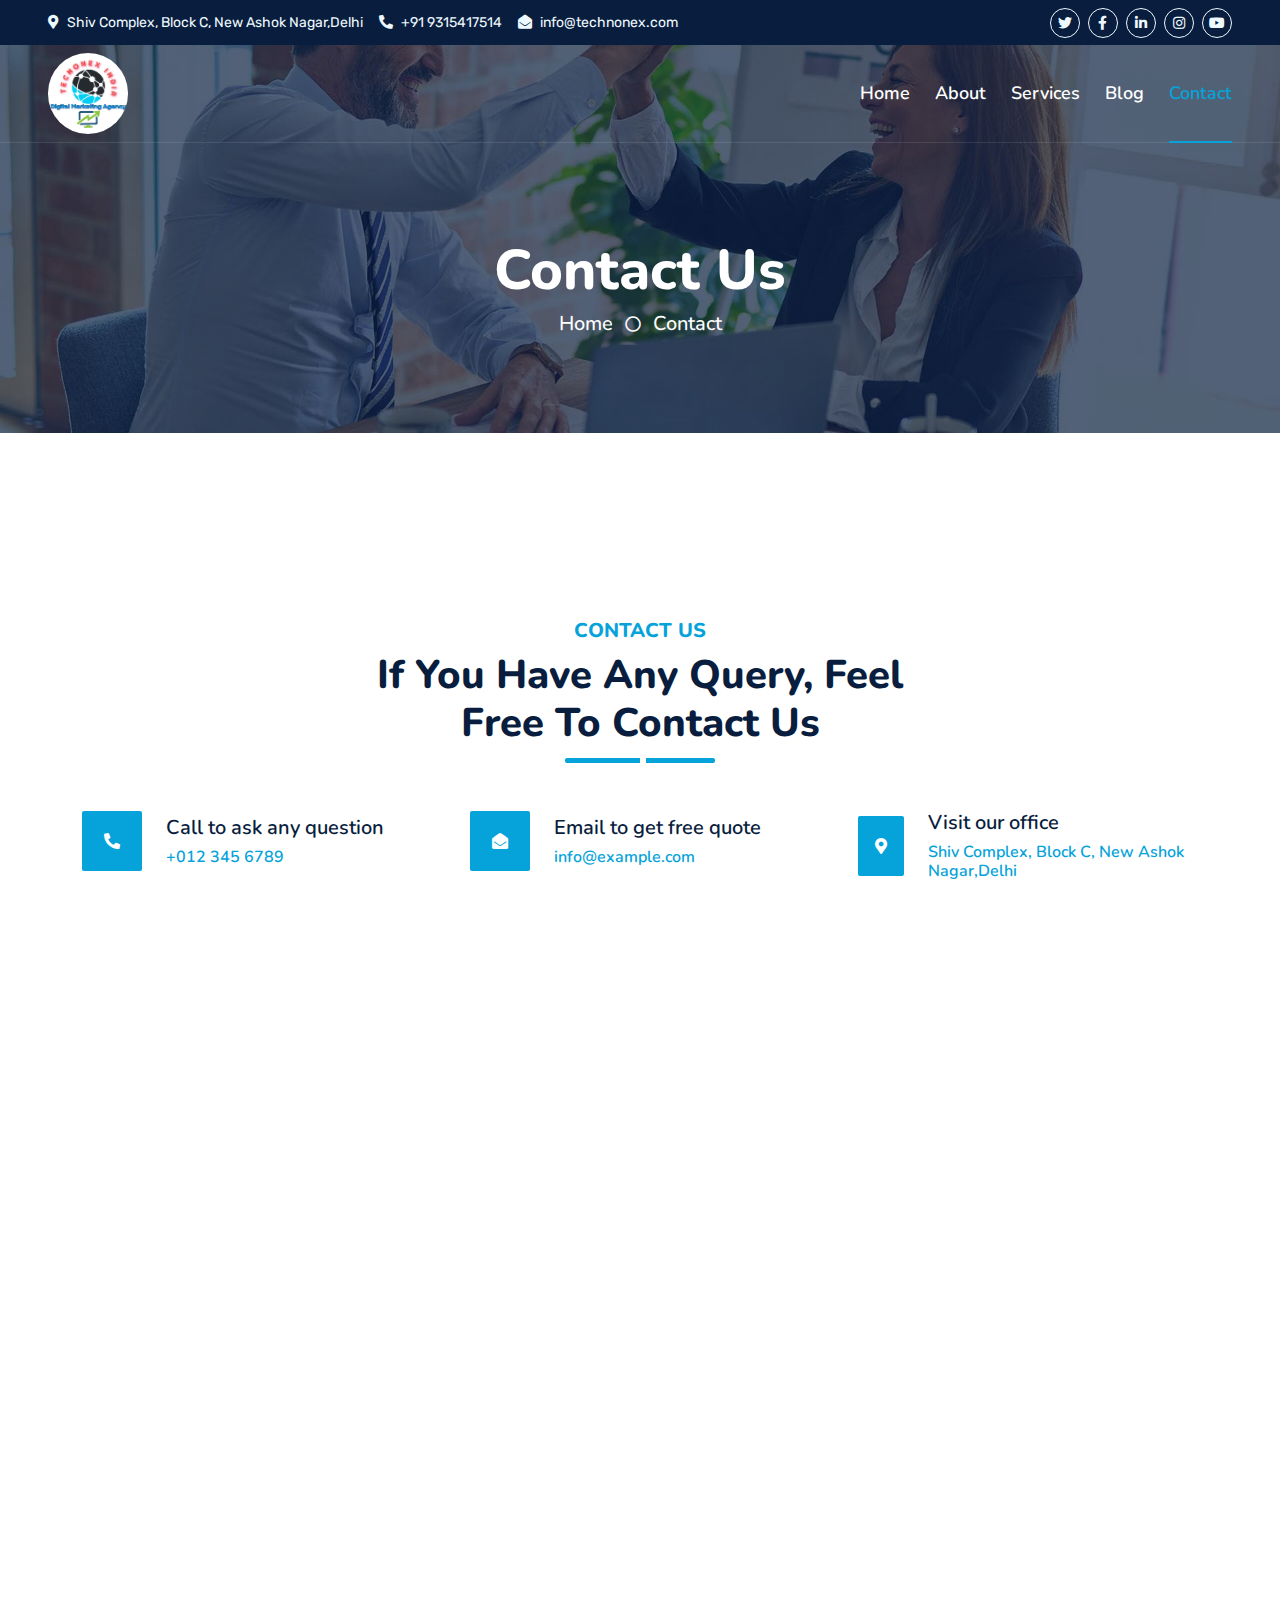
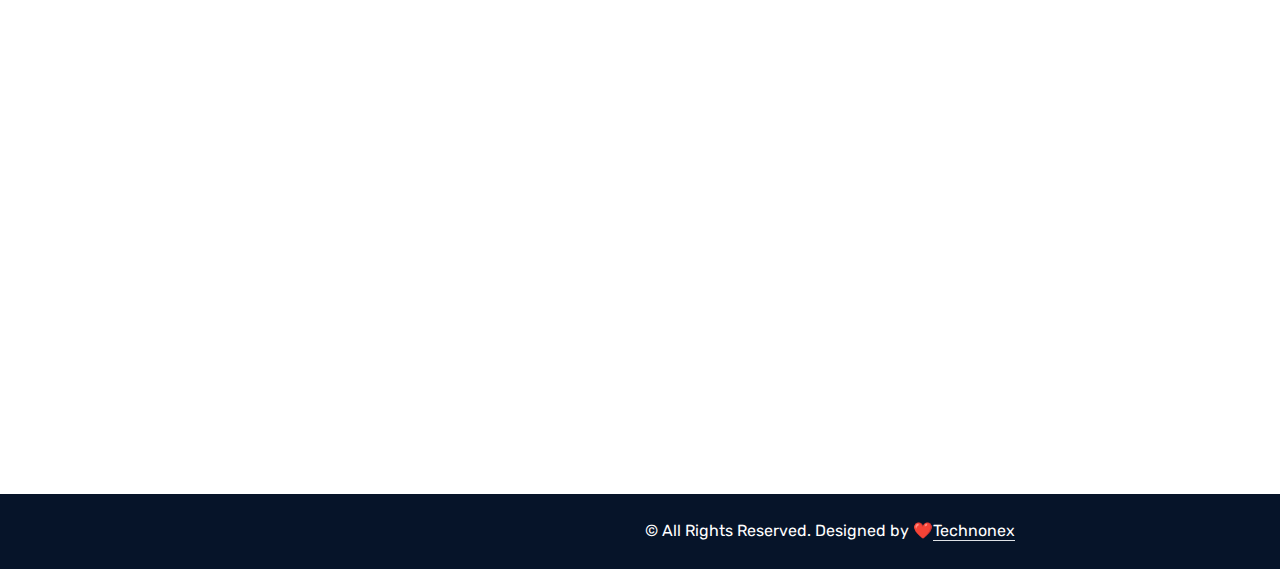
<file: contact.html>
<!DOCTYPE html>
<html lang="en">

<head>
    <meta charset="utf-8">
    <title>Technonex India</title>
    <meta content="width=device-width, initial-scale=1.0" name="viewport">
    <meta content="Free HTML Templates" name="keywords">
    <meta content="Free HTML Templates" name="description">

    <!-- Favicon -->
    <link href="img/favicon.ico" rel="icon">

    <!-- Google Web Fonts -->
    <link rel="preconnect" href="https://fonts.googleapis.com">
    <link rel="preconnect" href="https://fonts.gstatic.com" crossorigin>
    <link href="https://fonts.googleapis.com/css2?family=Nunito:wght@400;600;700;800&family=Rubik:wght@400;500;600;700&display=swap" rel="stylesheet">

    <!-- Icon Font Stylesheet -->
    <link href="https://cdnjs.cloudflare.com/ajax/libs/font-awesome/5.10.0/css/all.min.css" rel="stylesheet">
    <link href="https://cdn.jsdelivr.net/npm/bootstrap-icons@1.4.1/font/bootstrap-icons.css" rel="stylesheet">

    <!-- Libraries Stylesheet -->
    <link href="lib/owlcarousel/assets/owl.carousel.min.css" rel="stylesheet">
    <link href="lib/animate/animate.min.css" rel="stylesheet">

    <!-- Customized Bootstrap Stylesheet -->
    <link href="css/bootstrap.min.css" rel="stylesheet">

    <!-- Template Stylesheet -->
    <link href="css/style.css" rel="stylesheet">
</head>

<body>
    <!-- Spinner Start -->
    <div id="spinner" class="show bg-white position-fixed translate-middle w-100 vh-100 top-50 start-50 d-flex align-items-center justify-content-center">
        <div class="spinner"></div>
    </div>
    <!-- Spinner End -->


    <!-- Topbar Start -->
    <div class="container-fluid bg-dark px-5 d-none d-lg-block">
        <div class="row gx-0">
            <div class="col-lg-8 text-center text-lg-start mb-2 mb-lg-0">
                <div class="d-inline-flex align-items-center" style="height: 45px;">
                    <small class="me-3 text-light"><i class="fa fa-map-marker-alt me-2"></i>Shiv Complex, Block C, New Ashok Nagar,Delhi </small>
                    <small class="me-3 text-light"><i class="fa fa-phone-alt me-2"></i>+91 9315417514</small>
                    <small class="text-light"><i class="fa fa-envelope-open me-2"></i>info@technonex.com</small>
                </div>
            </div>
            <div class="col-lg-4 text-center text-lg-end">
                <div class="d-inline-flex align-items-center" style="height: 45px;">
                    <a class="btn btn-sm btn-outline-light btn-sm-square rounded-circle me-2" href=""><i class="fab fa-twitter fw-normal"></i></a>
                    <a class="btn btn-sm btn-outline-light btn-sm-square rounded-circle me-2" href=""><i class="fab fa-facebook-f fw-normal"></i></a>
                    <a class="btn btn-sm btn-outline-light btn-sm-square rounded-circle me-2" href=""><i class="fab fa-linkedin-in fw-normal"></i></a>
                    <a class="btn btn-sm btn-outline-light btn-sm-square rounded-circle me-2" href=""><i class="fab fa-instagram fw-normal"></i></a>
                    <a class="btn btn-sm btn-outline-light btn-sm-square rounded-circle" href=""><i class="fab fa-youtube fw-normal"></i></a>
                </div>
            </div>
        </div>
    </div>
    <!-- Topbar End -->


    <!-- Navbar Start -->
    <div class="container-fluid position-relative p-0">
        <nav class="navbar navbar-expand-lg navbar-dark px-5 py-3 py-lg-0">
            <a href="index.html" class="navbar-brand p-0">
                <img src="img/techlogo.jpg" alt="logo">
            </a>
            <button class="navbar-toggler" type="button" data-bs-toggle="collapse" data-bs-target="#navbarCollapse">
                <span class="fa fa-bars"></span>
            </button>
            <div class="collapse navbar-collapse" id="navbarCollapse">
                <div class="navbar-nav ms-auto py-0">
                    <a href="index.html" class="nav-item nav-link">Home</a>
                    <a href="about.html" class="nav-item nav-link">About</a>
                    <a href="service.html" class="nav-item nav-link">Services</a>
                    <a href="blog.html" class="nav-item nav-link">Blog</a>
                    <!-- <div class="nav-item dropdown">
                        <a href="#" class="nav-link dropdown-toggle" data-bs-toggle="dropdown">Blog</a>
                        <div class="dropdown-menu m-0">
                            <a href="blog.html" class="dropdown-item">Blog Grid</a>
                            <a href="detail.html" class="dropdown-item">Blog Detail</a>
                        </div>
                    </div> -->
                    <!-- <div class="nav-item dropdown">
                        <a href="#" class="nav-link dropdown-toggle" data-bs-toggle="dropdown">Pages</a>
                        <div class="dropdown-menu m-0">
                            <a href="price.html" class="dropdown-item">Pricing Plan</a>
                            <a href="feature.html" class="dropdown-item">Our features</a>
                            <a href="team.html" class="dropdown-item">Team Members</a>
                            <a href="testimonial.html" class="dropdown-item">Testimonial</a>
                            <a href="quote.html" class="dropdown-item">Free Quote</a>
                        </div>
                    </div> -->
                    <a href="contact.html" class="nav-item nav-link active">Contact</a>
                </div>
              
            </div>
        </nav>

        <div class="container-fluid bg-primary py-5 bg-header" style="margin-bottom: 90px;">
            <div class="row py-5">
                <div class="col-12 pt-lg-5 mt-lg-5 text-center">
                    <h1 class="display-4 text-white animated zoomIn">Contact Us</h1>
                    <a href="" class="h5 text-white">Home</a>
                    <i class="far fa-circle text-white px-2"></i>
                    <a href="" class="h5 text-white">Contact</a>
                </div>
            </div>
        </div>
    </div>
    <!-- Navbar End -->


    <!-- Full Screen Search Start -->
    <div class="modal fade" id="searchModal" tabindex="-1">
        <div class="modal-dialog modal-fullscreen">
            <div class="modal-content" style="background: rgba(9, 30, 62, .7);">
                <div class="modal-header border-0">
                    <button type="button" class="btn bg-white btn-close" data-bs-dismiss="modal" aria-label="Close"></button>
                </div>
                <div class="modal-body d-flex align-items-center justify-content-center">
                    <div class="input-group" style="max-width: 600px;">
                        <input type="text" class="form-control bg-transparent border-primary p-3" placeholder="Type search keyword">
                        <button class="btn btn-primary px-4"><i class="bi bi-search"></i></button>
                    </div>
                </div>
            </div>
        </div>
    </div>
    <!-- Full Screen Search End -->


    <!-- Contact Start -->
    <div class="container-fluid py-5 wow fadeInUp" data-wow-delay="0.1s">
        <div class="container py-5">
            <div class="section-title text-center position-relative pb-3 mb-5 mx-auto" style="max-width: 600px;">
                <h5 class="fw-bold text-primary text-uppercase">Contact Us</h5>
                <h1 class="mb-0">If You Have Any Query, Feel Free To Contact Us</h1>
            </div>
            <div class="row g-5 mb-5">
                <div class="col-lg-4">
                    <div class="d-flex align-items-center wow fadeIn" data-wow-delay="0.1s">
                        <div class="bg-primary d-flex align-items-center justify-content-center rounded" style="width: 60px; height: 60px;">
                            <i class="fa fa-phone-alt text-white"></i>
                        </div>
                        <div class="ps-4">
                            <h5 class="mb-2">Call to ask any question</h5>
                            <h6 class="text-primary mb-0">+012 345 6789</h6>
                        </div>
                    </div>
                </div>
                <div class="col-lg-4">
                    <div class="d-flex align-items-center wow fadeIn" data-wow-delay="0.4s">
                        <div class="bg-primary d-flex align-items-center justify-content-center rounded" style="width: 60px; height: 60px;">
                            <i class="fa fa-envelope-open text-white"></i>
                        </div>
                        <div class="ps-4">
                            <h5 class="mb-2">Email to get free quote</h5>
                            <h6 class="text-primary mb-0">info@example.com</h6>
                        </div>
                    </div>
                </div>
                <div class="col-lg-4">
                    <div class="d-flex align-items-center wow fadeIn" data-wow-delay="0.8s">
                        <div class="bg-primary d-flex align-items-center justify-content-center rounded" style="width: 60px; height: 60px;">
                            <i class="fa fa-map-marker-alt text-white"></i>
                        </div>
                        <div class="ps-4">
                            <h5 class="mb-2">Visit our office</h5>
                            <h6 class="text-primary mb-0">Shiv Complex, Block C, New Ashok Nagar,Delhi</h6>
                        </div>
                    </div>
                </div>
            </div>
            <div class="row g-5">
                <div class="col-lg-6 wow slideInUp" data-wow-delay="0.3s">
                    <form action="https://formspree.io/f/xnqkykgr"
                    method="POST">
                        <div class="row g-3">
                            <div class="col-md-6">
                                <input type="text" class="form-control border-0 bg-light px-4" placeholder="Your Name" name="name" style="height: 55px;">
                            </div>
                            <div class="col-md-6">
                                <input type="email" class="form-control border-0 bg-light px-4" placeholder="Your Email" name="email" style="height: 55px;">
                            </div>
                            <div class="col-12">
                                <input type="text" class="form-control border-0 bg-light px-4" placeholder="Subject" name="subject" style="height: 55px;">
                            </div>
                            <div class="col-12">
                                <textarea class="form-control border-0 bg-light px-4 py-3" rows="4" name="message" placeholder="Message"></textarea>
                            </div>
                            <div class="col-12">
                                <button class="btn btn-primary w-100 py-3" type="submit">Send Message</button>
                            </div>
                        </div>
                    </form>
                </div>
                <div class="col-lg-6 wow slideInUp" data-wow-delay="0.6s">
                    <iframe class="position-relative rounded w-100 h-100"
                        src="https://www.google.com/maps/embed?pb=!1m18!1m12!1m3!1d3001156.4288297426!2d-78.01371936852176!3d42.72876761954724!2m3!1f0!2f0!3f0!3m2!1i1024!2i768!4f13.1!3m3!1m2!1s0x4ccc4bf0f123a5a9%3A0xddcfc6c1de189567!2sNew%20York%2C%20USA!5e0!3m2!1sen!2sbd!4v1603794290143!5m2!1sen!2sbd"
                        frameborder="0" style="min-height: 350px; border:0;" allowfullscreen="" aria-hidden="false"
                        tabindex="0"></iframe>
                </div>
            </div>
        </div>
    </div>
    <!-- Contact End -->


    <!-- Vendor Start -->
    <div class="container-fluid py-5 wow fadeInUp" data-wow-delay="0.1s">
        <div class="container py-5 mb-5">
            <div class="bg-white">
                <div class="owl-carousel vendor-carousel">
                    <img src="img/vendor-1.jpg" alt="">
                    <img src="img/vendor-2.jpg" alt="">
                    <img src="img/vendor-3.jpg" alt="">
                    <img src="img/vendor-4.jpg" alt="">
                    <img src="img/vendor-5.jpg" alt="">
                    <img src="img/vendor-6.jpg" alt="">
                    <img src="img/vendor-7.jpg" alt="">
                    <img src="img/vendor-8.jpg" alt="">
                    <img src="img/vendor-9.jpg" alt="">
                </div>
            </div>
        </div>
    </div>
    <!-- Vendor End -->
    

    <!-- Footer Start -->
    <div class="container-fluid bg-dark text-light mt-5 wow fadeInUp" data-wow-delay="0.1s">
        <div class="container">
            <div class="row gx-5">
                <div class="col-lg-4 col-md-6 footer-about">
                    <div class="d-flex flex-column align-items-center justify-content-center text-center h-100 bg-primary p-4">
                        <a href="index.html" class="navbar-brand" id="navbar-logo">
                            <img src="img/techlogo.jpg" alt="logo">
                        </a>
                        <p class="mt-3 mb-4">Lorem diam sit erat dolor elitr et, diam lorem justo amet clita stet eos sit. Elitr dolor duo lorem, elitr clita ipsum sea. Diam amet erat lorem stet eos. Diam amet et kasd eos duo.</p>
                        <!-- <form action="">
                            <div class="input-group">
                                <input type="text" class="form-control border-white p-3" placeholder="Your Email">
                                <button class="btn btn-dark">Sign Up</button>
                            </div>
                        </form> -->
                    </div>
                </div>
                <div class="col-lg-8 col-md-6">
                    <div class="row gx-5">
                        <div class="col-lg-4 col-md-12 pt-5 mb-5">
                            <div class="section-title section-title-sm position-relative pb-3 mb-4">
                                <h3 class="text-light mb-0">Get In Touch</h3>
                            </div>
                            <div class="d-flex mb-2">
                                <i class="bi bi-geo-alt text-primary me-2"></i>
                                <p class="mb-0"> Shiv Complex, Block C, Ashok Nagar Extension, New Ashok Nagar, Delhi, 110096, India</p>
                            </div>
                            <div class="d-flex mb-2">
                                <i class="bi bi-envelope-open text-primary me-2"></i>
                                <p class="mb-0">info@technonexindia.com</p>
                            </div>
                            <div class="d-flex mb-2">
                                <i class="bi bi-telephone text-primary me-2"></i>
                                <p class="mb-0">+91 93154 17514</p>
                            </div>
                            <div class="d-flex mt-4">
                                <a class="btn btn-primary btn-square me-2" href="#"><i class="fab fa-twitter fw-normal"></i></a>
                                <a class="btn btn-primary btn-square me-2" href="#"><i class="fab fa-facebook-f fw-normal"></i></a>
                                <a class="btn btn-primary btn-square me-2" href="#"><i class="fab fa-linkedin-in fw-normal"></i></a>
                                <a class="btn btn-primary btn-square" href="#"><i class="fab fa-instagram fw-normal"></i></a>
                            </div>
                        </div>
                        <div class="col-lg-4 col-md-12 pt-0 pt-lg-5 mb-5">
                            <div class="section-title section-title-sm position-relative pb-3 mb-4">
                                <h3 class="text-light mb-0">Quick Links</h3>
                            </div>
                            <div class="link-animated d-flex flex-column justify-content-start">
                                <a class="text-light mb-2" href="#"><i class="bi bi-arrow-right text-primary me-2"></i>Home</a>
                                <a class="text-light mb-2" href="#"><i class="bi bi-arrow-right text-primary me-2"></i>About Us</a>
                                <a class="text-light mb-2" href="#"><i class="bi bi-arrow-right text-primary me-2"></i>Our Services</a>
                                <a class="text-light mb-2" href="#"><i class="bi bi-arrow-right text-primary me-2"></i>Meet The Team</a>
                                <a class="text-light mb-2" href="#"><i class="bi bi-arrow-right text-primary me-2"></i>Latest Blog</a>
                                <a class="text-light" href="#"><i class="bi bi-arrow-right text-primary me-2"></i>Contact Us</a>
                            </div>
                        </div>
                        <div class="col-lg-4 col-md-12 pt-0 pt-lg-5 mb-5">
                            <div class="section-title section-title-sm position-relative pb-3 mb-4">
                                <h3 class="text-light mb-0">Our Services</h3>
                            </div>
                            <div class="link-animated d-flex flex-column justify-content-start">
                                <a class="text-light mb-2" href="#"><i class="bi bi-arrow-right text-primary me-2"></i>Web Development</a>
                                <a class="text-light mb-2" href="#"><i class="bi bi-arrow-right text-primary me-2"></i>Android Development</a>
                                <a class="text-light mb-2" href="#"><i class="bi bi-arrow-right text-primary me-2"></i>Software Development</a>
                                <a class="text-light mb-2" href="#"><i class="bi bi-arrow-right text-primary me-2"></i>Marketing Development</a>
                                <a class="text-light mb-2" href="#"><i class="bi bi-arrow-right text-primary me-2"></i>Graphics Design</a>
                                <a class="text-light" href="#"><i class="bi bi-arrow-right text-primary me-2"></i>SEO</a>
                            </div>
                        </div>
                    </div>
                </div>
            </div>
        </div>
    </div>
    <div class="container-fluid text-white" style="background: #061429;">
        <div class="container text-center">
            <div class="row justify-content-end">
                <div class="col-lg-8 col-md-6">
                    <div class="d-flex align-items-center justify-content-center" style="height: 75px;">
                        <p class="mb-0">&copy; All Rights Reserved. 
						
						<!--/*** This template is free as long as you keep the footer author’s credit link/attribution link/backlink. If you'd like to use the template without the footer author’s credit link/attribution link/backlink, you can purchase the Credit Removal License from "https://htmlcodex.com/credit-removal". Thank you for your support. ***/-->
						Designed by ❤️<a class="text-white border-bottom" href="">Technonex</a></p>
                    </div>
                </div>
            </div>
        </div>
    </div>
    <!-- Footer End -->


    <!-- Back to Top -->
    <button class="go-top-btn">
        <i class="bi bi-arrow-up"></i>
      </button>


    <!-- JavaScript Libraries -->
    <script src="https://code.jquery.com/jquery-3.4.1.min.js"></script>
    <script src="https://cdn.jsdelivr.net/npm/bootstrap@5.0.0/dist/js/bootstrap.bundle.min.js"></script>
    <script src="lib/wow/wow.min.js"></script>
    <script src="lib/easing/easing.min.js"></script>
    <script src="lib/waypoints/waypoints.min.js"></script>
    <script src="lib/counterup/counterup.min.js"></script>
    <script src="lib/owlcarousel/owl.carousel.min.js"></script>

    <!-- Template Javascript -->
    <script src="js/main.js"></script>
</body>

</html>
</file>
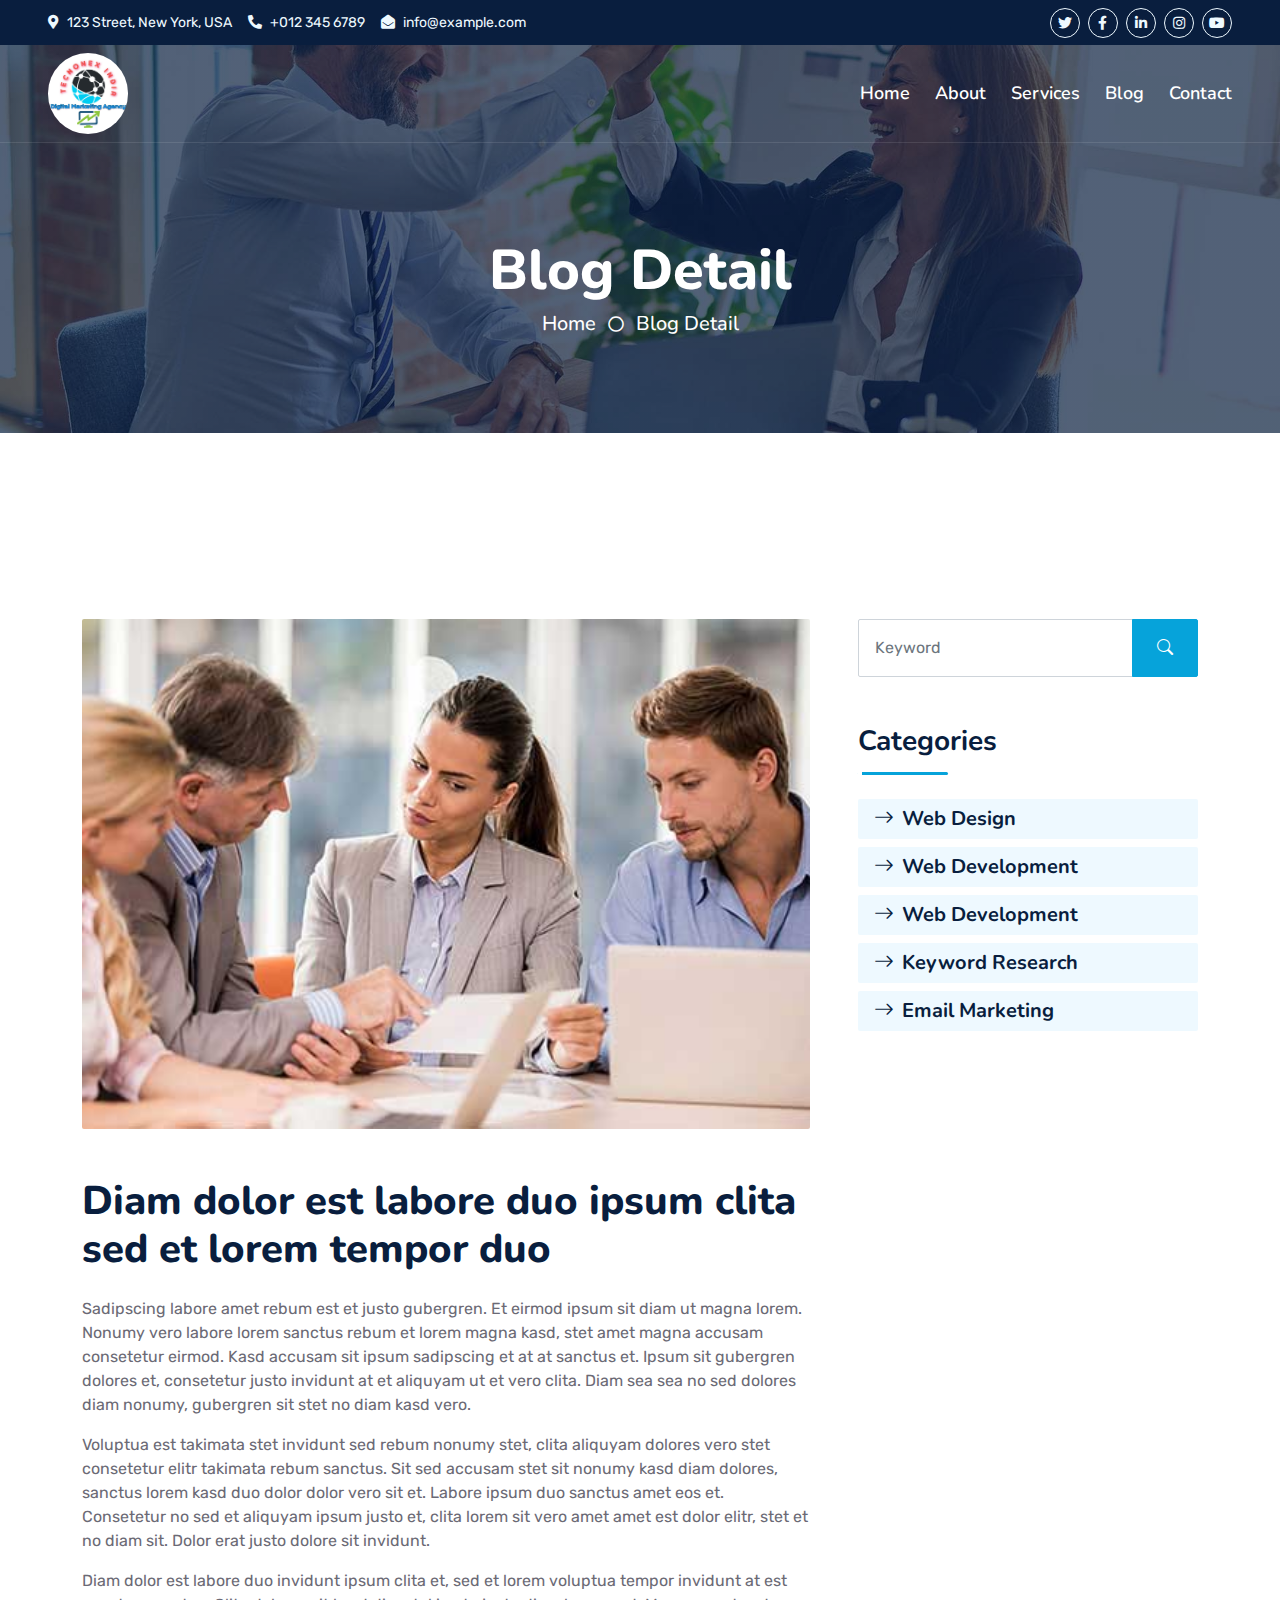
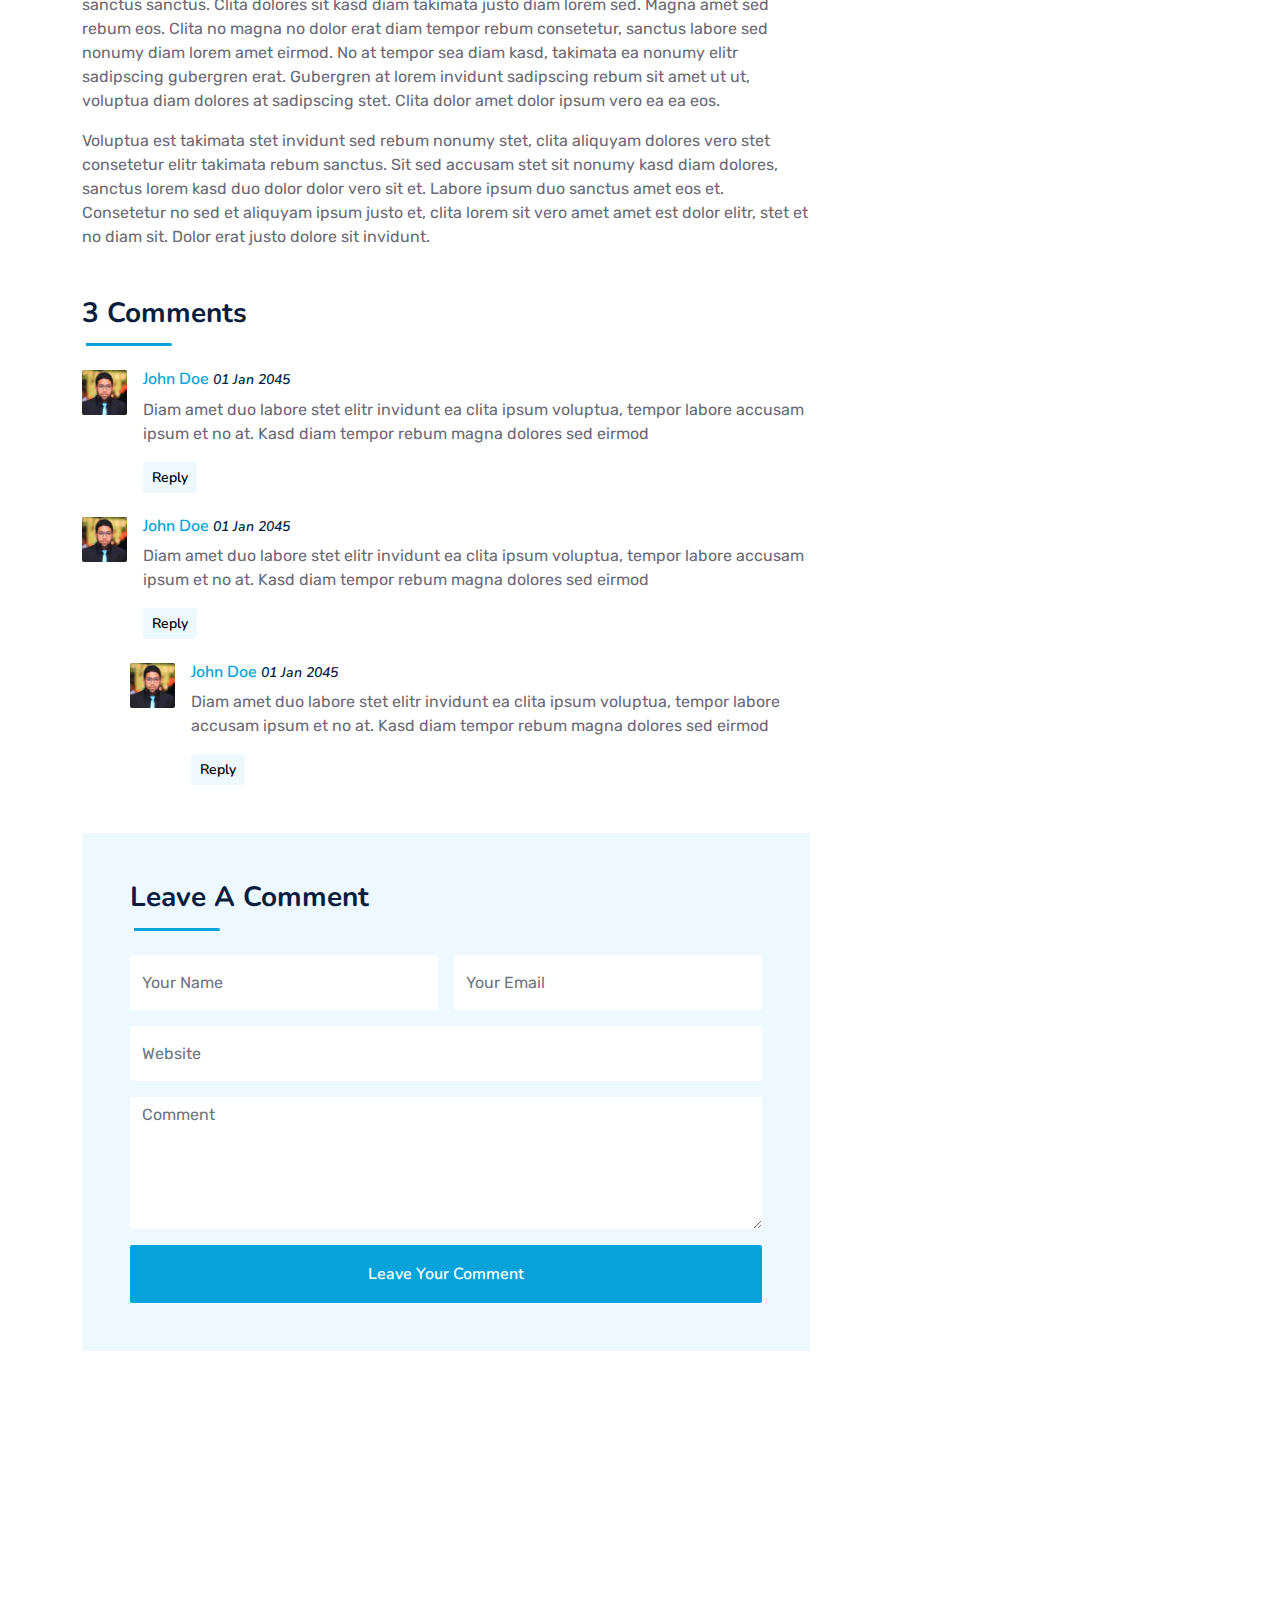
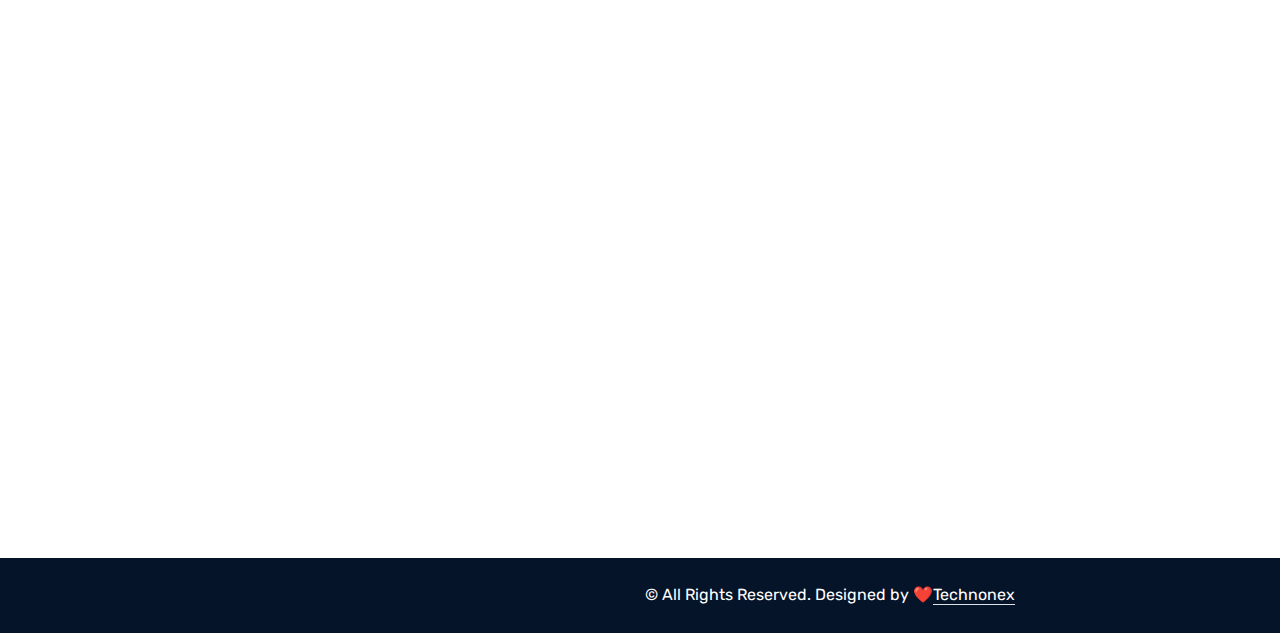
<file: detail.html>
<!DOCTYPE html>
<html lang="en">

<head>
    <meta charset="utf-8">
    <title>Technonex India</title>
    <meta content="width=device-width, initial-scale=1.0" name="viewport">
    <meta content="Free HTML Templates" name="keywords">
    <meta content="Free HTML Templates" name="description">

    <!-- Favicon -->
    <link href="img/favicon.ico" rel="icon">

    <!-- Google Web Fonts -->
    <link rel="preconnect" href="https://fonts.googleapis.com">
    <link rel="preconnect" href="https://fonts.gstatic.com" crossorigin>
    <link href="https://fonts.googleapis.com/css2?family=Nunito:wght@400;600;700;800&family=Rubik:wght@400;500;600;700&display=swap" rel="stylesheet">

    <!-- Icon Font Stylesheet -->
    <link href="https://cdnjs.cloudflare.com/ajax/libs/font-awesome/5.10.0/css/all.min.css" rel="stylesheet">
    <link href="https://cdn.jsdelivr.net/npm/bootstrap-icons@1.4.1/font/bootstrap-icons.css" rel="stylesheet">

    <!-- Libraries Stylesheet -->
    <link href="lib/owlcarousel/assets/owl.carousel.min.css" rel="stylesheet">
    <link href="lib/animate/animate.min.css" rel="stylesheet">

    <!-- Customized Bootstrap Stylesheet -->
    <link href="css/bootstrap.min.css" rel="stylesheet">

    <!-- Template Stylesheet -->
    <link href="css/style.css" rel="stylesheet">
</head>

<body>
    <!-- Spinner Start -->
    <div id="spinner" class="show bg-white position-fixed translate-middle w-100 vh-100 top-50 start-50 d-flex align-items-center justify-content-center">
        <div class="spinner"></div>
    </div>
    <!-- Spinner End -->


    <!-- Topbar Start -->
    <div class="container-fluid bg-dark px-5 d-none d-lg-block">
        <div class="row gx-0">
            <div class="col-lg-8 text-center text-lg-start mb-2 mb-lg-0">
                <div class="d-inline-flex align-items-center" style="height: 45px;">
                    <small class="me-3 text-light"><i class="fa fa-map-marker-alt me-2"></i>123 Street, New York, USA</small>
                    <small class="me-3 text-light"><i class="fa fa-phone-alt me-2"></i>+012 345 6789</small>
                    <small class="text-light"><i class="fa fa-envelope-open me-2"></i>info@example.com</small>
                </div>
            </div>
            <div class="col-lg-4 text-center text-lg-end">
                <div class="d-inline-flex align-items-center" style="height: 45px;">
                    <a class="btn btn-sm btn-outline-light btn-sm-square rounded-circle me-2" href=""><i class="fab fa-twitter fw-normal"></i></a>
                    <a class="btn btn-sm btn-outline-light btn-sm-square rounded-circle me-2" href=""><i class="fab fa-facebook-f fw-normal"></i></a>
                    <a class="btn btn-sm btn-outline-light btn-sm-square rounded-circle me-2" href=""><i class="fab fa-linkedin-in fw-normal"></i></a>
                    <a class="btn btn-sm btn-outline-light btn-sm-square rounded-circle me-2" href=""><i class="fab fa-instagram fw-normal"></i></a>
                    <a class="btn btn-sm btn-outline-light btn-sm-square rounded-circle" href=""><i class="fab fa-youtube fw-normal"></i></a>
                </div>
            </div>
        </div>
    </div>
    <!-- Topbar End -->


    <!-- Navbar Start -->
    <div class="container-fluid position-relative p-0">
        <nav class="navbar navbar-expand-lg navbar-dark px-5 py-3 py-lg-0">
            <a href="index.html" class="navbar-brand p-0">
                <img src="img/techlogo.jpg" alt="logo">
            </a>
            <button class="navbar-toggler" type="button" data-bs-toggle="collapse" data-bs-target="#navbarCollapse">
                <span class="fa fa-bars"></span>
            </button>
            <div class="collapse navbar-collapse" id="navbarCollapse">
                <div class="navbar-nav ms-auto py-0">
                    <a href="index.html" class="nav-item nav-link">Home</a>
                    <a href="about.html" class="nav-item nav-link">About</a>
                    <a href="service.html" class="nav-item nav-link">Services</a>
                    <a href="blog.html" class="nav-item nav-link">Blog</a>
                    <!-- <div class="nav-item dropdown">
                        <a href="#" class="nav-link dropdown-toggle active" data-bs-toggle="dropdown">Blog</a>
                        <div class="dropdown-menu m-0">
                            <a href="blog.html" class="dropdown-item">Blog Grid</a>
                            <a href="detail.html" class="dropdown-item active">Blog Detail</a>
                        </div>
                    </div> -->
                    <!-- <div class="nav-item dropdown">
                        <a href="#" class="nav-link dropdown-toggle" data-bs-toggle="dropdown">Pages</a>
                        <div class="dropdown-menu m-0">
                            <a href="price.html" class="dropdown-item">Pricing Plan</a>
                            <a href="feature.html" class="dropdown-item">Our features</a>
                            <a href="team.html" class="dropdown-item">Team Members</a>
                            <a href="testimonial.html" class="dropdown-item">Testimonial</a>
                            <a href="quote.html" class="dropdown-item">Free Quote</a>
                        </div>
                    </div> -->
                    <a href="contact.html" class="nav-item nav-link">Contact</a>
                </div>
                <!-- <butaton type="button" class="btn text-primary ms-3" data-bs-toggle="modal" data-bs-target="#searchModal"><i class="fa fa-search"></i></butaton>
                <a href="https://htmlcodex.com/startup-company-website-template" class="btn btn-primary py-2 px-4 ms-3">Download Pro Version</a> -->
            </div>
        </nav>

        <div class="container-fluid bg-primary py-5 bg-header" style="margin-bottom: 90px;">
            <div class="row py-5">
                <div class="col-12 pt-lg-5 mt-lg-5 text-center">
                    <h1 class="display-4 text-white animated zoomIn">Blog Detail</h1>
                    <a href="" class="h5 text-white">Home</a>
                    <i class="far fa-circle text-white px-2"></i>
                    <a href="" class="h5 text-white">Blog Detail</a>
                </div>
            </div>
        </div>
    </div>
    <!-- Navbar End -->


    <!-- Full Screen Search Start -->
    <div class="modal fade" id="searchModal" tabindex="-1">
        <div class="modal-dialog modal-fullscreen">
            <div class="modal-content" style="background: rgba(9, 30, 62, .7);">
                <div class="modal-header border-0">
                    <button type="button" class="btn bg-white btn-close" data-bs-dismiss="modal" aria-label="Close"></button>
                </div>
                <div class="modal-body d-flex align-items-center justify-content-center">
                    <div class="input-group" style="max-width: 600px;">
                        <input type="text" class="form-control bg-transparent border-primary p-3" placeholder="Type search keyword">
                        <button class="btn btn-primary px-4"><i class="bi bi-search"></i></button>
                    </div>
                </div>
            </div>
        </div>
    </div>
    <!-- Full Screen Search End -->


    <!-- Blog Start -->
    <div class="container-fluid py-5 wow fadeInUp" data-wow-delay="0.1s">
        <div class="container py-5">
            <div class="row g-5">
                <div class="col-lg-8">
                    <!-- Blog Detail Start -->
                    <div class="mb-5">
                        <img class="img-fluid w-100 rounded mb-5" src="img/blog-1.jpg" alt="">
                        <h1 class="mb-4">Diam dolor est labore duo ipsum clita sed et lorem tempor duo</h1>
                        <p>Sadipscing labore amet rebum est et justo gubergren. Et eirmod ipsum sit diam ut
                            magna lorem. Nonumy vero labore lorem sanctus rebum et lorem magna kasd, stet
                            amet magna accusam consetetur eirmod. Kasd accusam sit ipsum sadipscing et at at
                            sanctus et. Ipsum sit gubergren dolores et, consetetur justo invidunt at et
                            aliquyam ut et vero clita. Diam sea sea no sed dolores diam nonumy, gubergren
                            sit stet no diam kasd vero.</p>
                        <p>Voluptua est takimata stet invidunt sed rebum nonumy stet, clita aliquyam dolores
                            vero stet consetetur elitr takimata rebum sanctus. Sit sed accusam stet sit
                            nonumy kasd diam dolores, sanctus lorem kasd duo dolor dolor vero sit et. Labore
                            ipsum duo sanctus amet eos et. Consetetur no sed et aliquyam ipsum justo et,
                            clita lorem sit vero amet amet est dolor elitr, stet et no diam sit. Dolor erat
                            justo dolore sit invidunt.</p>
                        <p>Diam dolor est labore duo invidunt ipsum clita et, sed et lorem voluptua tempor
                            invidunt at est sanctus sanctus. Clita dolores sit kasd diam takimata justo diam
                            lorem sed. Magna amet sed rebum eos. Clita no magna no dolor erat diam tempor
                            rebum consetetur, sanctus labore sed nonumy diam lorem amet eirmod. No at tempor
                            sea diam kasd, takimata ea nonumy elitr sadipscing gubergren erat. Gubergren at
                            lorem invidunt sadipscing rebum sit amet ut ut, voluptua diam dolores at
                            sadipscing stet. Clita dolor amet dolor ipsum vero ea ea eos.</p>
                        <p>Voluptua est takimata stet invidunt sed rebum nonumy stet, clita aliquyam dolores
                            vero stet consetetur elitr takimata rebum sanctus. Sit sed accusam stet sit
                            nonumy kasd diam dolores, sanctus lorem kasd duo dolor dolor vero sit et. Labore
                            ipsum duo sanctus amet eos et. Consetetur no sed et aliquyam ipsum justo et,
                            clita lorem sit vero amet amet est dolor elitr, stet et no diam sit. Dolor erat
                            justo dolore sit invidunt.</p>
                    </div>
                    <!-- Blog Detail End -->
    
                    <!-- Comment List Start -->
                    <div class="mb-5">
                        <div class="section-title section-title-sm position-relative pb-3 mb-4">
                            <h3 class="mb-0">3 Comments</h3>
                        </div>
                        <div class="d-flex mb-4">
                            <img src="img/user.jpg" class="img-fluid rounded" style="width: 45px; height: 45px;">
                            <div class="ps-3">
                                <h6><a href="">John Doe</a> <small><i>01 Jan 2045</i></small></h6>
                                <p>Diam amet duo labore stet elitr invidunt ea clita ipsum voluptua, tempor labore
                                    accusam ipsum et no at. Kasd diam tempor rebum magna dolores sed eirmod</p>
                                <button class="btn btn-sm btn-light">Reply</button>
                            </div>
                        </div>
                        <div class="d-flex mb-4">
                            <img src="img/user.jpg" class="img-fluid rounded" style="width: 45px; height: 45px;">
                            <div class="ps-3">
                                <h6><a href="">John Doe</a> <small><i>01 Jan 2045</i></small></h6>
                                <p>Diam amet duo labore stet elitr invidunt ea clita ipsum voluptua, tempor labore
                                    accusam ipsum et no at. Kasd diam tempor rebum magna dolores sed eirmod</p>
                                <button class="btn btn-sm btn-light">Reply</button>
                            </div>
                        </div>
                        <div class="d-flex ms-5 mb-4">
                            <img src="img/user.jpg" class="img-fluid rounded" style="width: 45px; height: 45px;">
                            <div class="ps-3">
                                <h6><a href="">John Doe</a> <small><i>01 Jan 2045</i></small></h6>
                                <p>Diam amet duo labore stet elitr invidunt ea clita ipsum voluptua, tempor labore
                                    accusam ipsum et no at. Kasd diam tempor rebum magna dolores sed eirmod</p>
                                <button class="btn btn-sm btn-light">Reply</button>
                            </div>
                        </div>
                    </div>
                    <!-- Comment List End -->
    
                    <!-- Comment Form Start -->
                    <div class="bg-light rounded p-5">
                        <div class="section-title section-title-sm position-relative pb-3 mb-4">
                            <h3 class="mb-0">Leave A Comment</h3>
                        </div>
                        <form>
                            <div class="row g-3">
                                <div class="col-12 col-sm-6">
                                    <input type="text" class="form-control bg-white border-0" placeholder="Your Name" style="height: 55px;">
                                </div>
                                <div class="col-12 col-sm-6">
                                    <input type="email" class="form-control bg-white border-0" placeholder="Your Email" style="height: 55px;">
                                </div>
                                <div class="col-12">
                                    <input type="text" class="form-control bg-white border-0" placeholder="Website" style="height: 55px;">
                                </div>
                                <div class="col-12">
                                    <textarea class="form-control bg-white border-0" rows="5" placeholder="Comment"></textarea>
                                </div>
                                <div class="col-12">
                                    <button class="btn btn-primary w-100 py-3" type="submit">Leave Your Comment</button>
                                </div>
                            </div>
                        </form>
                    </div>
                    <!-- Comment Form End -->
                </div>
    
                <!-- Sidebar Start -->
                <div class="col-lg-4">
                    <!-- Search Form Start -->
                    <div class="mb-5 wow slideInUp" data-wow-delay="0.1s">
                        <div class="input-group">
                            <input type="text" class="form-control p-3" placeholder="Keyword">
                            <button class="btn btn-primary px-4"><i class="bi bi-search"></i></button>
                        </div>
                    </div>
                    <!-- Search Form End -->
    
                    <!-- Category Start -->
                    <div class="mb-5 wow slideInUp" data-wow-delay="0.1s">
                        <div class="section-title section-title-sm position-relative pb-3 mb-4">
                            <h3 class="mb-0">Categories</h3>
                        </div>
                        <div class="link-animated d-flex flex-column justify-content-start">
                            <a class="h5 fw-semi-bold bg-light rounded py-2 px-3 mb-2" href="#"><i class="bi bi-arrow-right me-2"></i>Web Design</a>
                            <a class="h5 fw-semi-bold bg-light rounded py-2 px-3 mb-2" href="#"><i class="bi bi-arrow-right me-2"></i>Web Development</a>
                            <a class="h5 fw-semi-bold bg-light rounded py-2 px-3 mb-2" href="#"><i class="bi bi-arrow-right me-2"></i>Web Development</a>
                            <a class="h5 fw-semi-bold bg-light rounded py-2 px-3 mb-2" href="#"><i class="bi bi-arrow-right me-2"></i>Keyword Research</a>
                            <a class="h5 fw-semi-bold bg-light rounded py-2 px-3 mb-2" href="#"><i class="bi bi-arrow-right me-2"></i>Email Marketing</a>
                        </div>
                    </div>
                    <!-- Category End -->
    
                    <!-- Recent Post Start -->
                    <div class="mb-5 wow slideInUp" data-wow-delay="0.1s">
                        <div class="section-title section-title-sm position-relative pb-3 mb-4">
                            <h3 class="mb-0">Recent Post</h3>
                        </div>
                        <div class="d-flex rounded overflow-hidden mb-3">
                            <img class="img-fluid" src="img/blog-1.jpg" style="width: 100px; height: 100px; object-fit: cover;" alt="">
                            <a href="" class="h5 fw-semi-bold d-flex align-items-center bg-light px-3 mb-0">Lorem ipsum dolor sit amet adipis elit
                            </a>
                        </div>
                        <div class="d-flex rounded overflow-hidden mb-3">
                            <img class="img-fluid" src="img/blog-2.jpg" style="width: 100px; height: 100px; object-fit: cover;" alt="">
                            <a href="" class="h5 fw-semi-bold d-flex align-items-center bg-light px-3 mb-0">Lorem ipsum dolor sit amet adipis elit
                            </a>
                        </div>
                        <div class="d-flex rounded overflow-hidden mb-3">
                            <img class="img-fluid" src="img/blog-3.jpg" style="width: 100px; height: 100px; object-fit: cover;" alt="">
                            <a href="" class="h5 fw-semi-bold d-flex align-items-center bg-light px-3 mb-0">Lorem ipsum dolor sit amet adipis elit
                            </a>
                        </div>
                        <div class="d-flex rounded overflow-hidden mb-3">
                            <img class="img-fluid" src="img/blog-1.jpg" style="width: 100px; height: 100px; object-fit: cover;" alt="">
                            <a href="" class="h5 fw-semi-bold d-flex align-items-center bg-light px-3 mb-0">Lorem ipsum dolor sit amet adipis elit
                            </a>
                        </div>
                        <div class="d-flex rounded overflow-hidden mb-3">
                            <img class="img-fluid" src="img/blog-2.jpg" style="width: 100px; height: 100px; object-fit: cover;" alt="">
                            <a href="" class="h5 fw-semi-bold d-flex align-items-center bg-light px-3 mb-0">Lorem ipsum dolor sit amet adipis elit
                            </a>
                        </div>
                        <div class="d-flex rounded overflow-hidden mb-3">
                            <img class="img-fluid" src="img/blog-3.jpg" style="width: 100px; height: 100px; object-fit: cover;" alt="">
                            <a href="" class="h5 fw-semi-bold d-flex align-items-center bg-light px-3 mb-0">Lorem ipsum dolor sit amet adipis elit
                            </a>
                        </div>
                    </div>
                    <!-- Recent Post End -->
    
                    <!-- Image Start -->
                    <div class="mb-5 wow slideInUp" data-wow-delay="0.1s">
                        <img src="img/blog-1.jpg" alt="" class="img-fluid rounded">
                    </div>
                    <!-- Image End -->
    
                    <!-- Tags Start -->
                    <div class="mb-5 wow slideInUp" data-wow-delay="0.1s">
                        <div class="section-title section-title-sm position-relative pb-3 mb-4">
                            <h3 class="mb-0">Tag Cloud</h3>
                        </div>
                        <div class="d-flex flex-wrap m-n1">
                            <a href="" class="btn btn-light m-1">Design</a>
                            <a href="" class="btn btn-light m-1">Development</a>
                            <a href="" class="btn btn-light m-1">Marketing</a>
                            <a href="" class="btn btn-light m-1">SEO</a>
                            <a href="" class="btn btn-light m-1">Writing</a>
                            <a href="" class="btn btn-light m-1">Consulting</a>
                            <a href="" class="btn btn-light m-1">Design</a>
                            <a href="" class="btn btn-light m-1">Development</a>
                            <a href="" class="btn btn-light m-1">Marketing</a>
                            <a href="" class="btn btn-light m-1">SEO</a>
                            <a href="" class="btn btn-light m-1">Writing</a>
                            <a href="" class="btn btn-light m-1">Consulting</a>
                        </div>
                    </div>
                    <!-- Tags End -->
    
                    <!-- Plain Text Start -->
                    <div class="wow slideInUp" data-wow-delay="0.1s">
                        <div class="section-title section-title-sm position-relative pb-3 mb-4">
                            <h3 class="mb-0">Plain Text</h3>
                        </div>
                        <div class="bg-light text-center" style="padding: 30px;">
                            <p>Vero sea et accusam justo dolor accusam lorem consetetur, dolores sit amet sit dolor clita kasd justo, diam accusam no sea ut tempor magna takimata, amet sit et diam dolor ipsum amet diam</p>
                            <a href="" class="btn btn-primary py-2 px-4">Read More</a>
                        </div>
                    </div>
                    <!-- Plain Text End -->
                </div>
                <!-- Sidebar End -->
            </div>
        </div>
    </div>
    <!-- Blog End -->


    <!-- Vendor Start -->
    <div class="container-fluid py-5 wow fadeInUp" data-wow-delay="0.1s">
        <div class="container py-5 mb-5">
            <div class="bg-white">
                <div class="owl-carousel vendor-carousel">
                    <img src="img/vendor-1.jpg" alt="">
                    <img src="img/vendor-2.jpg" alt="">
                    <img src="img/vendor-3.jpg" alt="">
                    <img src="img/vendor-4.jpg" alt="">
                    <img src="img/vendor-5.jpg" alt="">
                    <img src="img/vendor-6.jpg" alt="">
                    <img src="img/vendor-7.jpg" alt="">
                    <img src="img/vendor-8.jpg" alt="">
                    <img src="img/vendor-9.jpg" alt="">
                </div>
            </div>
        </div>
    </div>
    <!-- Vendor End -->
    

    <!-- Footer Start -->
    <div class="container-fluid bg-dark text-light mt-5 wow fadeInUp" data-wow-delay="0.1s">
        <div class="container">
            <div class="row gx-5">
                <div class="col-lg-4 col-md-6 footer-about">
                    <div class="d-flex flex-column align-items-center justify-content-center text-center h-100 bg-primary p-4">
                        <a href="index.html" class="navbar-brand" id="navbar-logo">
                            <img src="img/techlogo.jpg" alt="logo">
                        </a>
                        <p class="mt-3 mb-4">Lorem diam sit erat dolor elitr et, diam lorem justo amet clita stet eos sit. Elitr dolor duo lorem, elitr clita ipsum sea. Diam amet erat lorem stet eos. Diam amet et kasd eos duo.</p>
                        <!-- <form action="">
                            <div class="input-group">
                                <input type="text" class="form-control border-white p-3" placeholder="Your Email">
                                <button class="btn btn-dark">Sign Up</button>
                            </div>
                        </form> -->
                    </div>
                </div>
                <div class="col-lg-8 col-md-6">
                    <div class="row gx-5">
                        <div class="col-lg-4 col-md-12 pt-5 mb-5">
                            <div class="section-title section-title-sm position-relative pb-3 mb-4">
                                <h3 class="text-light mb-0">Get In Touch</h3>
                            </div>
                            <div class="d-flex mb-2">
                                <i class="bi bi-geo-alt text-primary me-2"></i>
                                <p class="mb-0"> Shiv Complex, Block C, Ashok Nagar Extension, New Ashok Nagar, Delhi, 110096, India</p>
                            </div>
                            <div class="d-flex mb-2">
                                <i class="bi bi-envelope-open text-primary me-2"></i>
                                <p class="mb-0">info@technonexindia.com</p>
                            </div>
                            <div class="d-flex mb-2">
                                <i class="bi bi-telephone text-primary me-2"></i>
                                <p class="mb-0">+91 93154 17514</p>
                            </div>
                            <div class="d-flex mt-4">
                                <a class="btn btn-primary btn-square me-2" href="#"><i class="fab fa-twitter fw-normal"></i></a>
                                <a class="btn btn-primary btn-square me-2" href="#"><i class="fab fa-facebook-f fw-normal"></i></a>
                                <a class="btn btn-primary btn-square me-2" href="#"><i class="fab fa-linkedin-in fw-normal"></i></a>
                                <a class="btn btn-primary btn-square" href="#"><i class="fab fa-instagram fw-normal"></i></a>
                            </div>
                        </div>
                        <div class="col-lg-4 col-md-12 pt-0 pt-lg-5 mb-5">
                            <div class="section-title section-title-sm position-relative pb-3 mb-4">
                                <h3 class="text-light mb-0">Quick Links</h3>
                            </div>
                            <div class="link-animated d-flex flex-column justify-content-start">
                                <a class="text-light mb-2" href="#"><i class="bi bi-arrow-right text-primary me-2"></i>Home</a>
                                <a class="text-light mb-2" href="#"><i class="bi bi-arrow-right text-primary me-2"></i>About Us</a>
                                <a class="text-light mb-2" href="#"><i class="bi bi-arrow-right text-primary me-2"></i>Our Services</a>
                                <a class="text-light mb-2" href="#"><i class="bi bi-arrow-right text-primary me-2"></i>Meet The Team</a>
                                <a class="text-light mb-2" href="#"><i class="bi bi-arrow-right text-primary me-2"></i>Latest Blog</a>
                                <a class="text-light" href="#"><i class="bi bi-arrow-right text-primary me-2"></i>Contact Us</a>
                            </div>
                        </div>
                        <div class="col-lg-4 col-md-12 pt-0 pt-lg-5 mb-5">
                            <div class="section-title section-title-sm position-relative pb-3 mb-4">
                                <h3 class="text-light mb-0">Our Services</h3>
                            </div>
                            <div class="link-animated d-flex flex-column justify-content-start">
                                <a class="text-light mb-2" href="#"><i class="bi bi-arrow-right text-primary me-2"></i>Web Development</a>
                                <a class="text-light mb-2" href="#"><i class="bi bi-arrow-right text-primary me-2"></i>Android Development</a>
                                <a class="text-light mb-2" href="#"><i class="bi bi-arrow-right text-primary me-2"></i>Software Development</a>
                                <a class="text-light mb-2" href="#"><i class="bi bi-arrow-right text-primary me-2"></i>Marketing Development</a>
                                <a class="text-light mb-2" href="#"><i class="bi bi-arrow-right text-primary me-2"></i>Graphics Design</a>
                                <a class="text-light" href="#"><i class="bi bi-arrow-right text-primary me-2"></i>SEO</a>
                            </div>
                        </div>
                    </div>
                </div>
            </div>
        </div>
    </div>
    <div class="container-fluid text-white" style="background: #061429;">
        <div class="container text-center">
            <div class="row justify-content-end">
                <div class="col-lg-8 col-md-6">
                    <div class="d-flex align-items-center justify-content-center" style="height: 75px;">
                        <p class="mb-0">&copy; All Rights Reserved. 
						
						<!--/*** This template is free as long as you keep the footer author’s credit link/attribution link/backlink. If you'd like to use the template without the footer author’s credit link/attribution link/backlink, you can purchase the Credit Removal License from "https://htmlcodex.com/credit-removal". Thank you for your support. ***/-->
						Designed by ❤️<a class="text-white border-bottom" href="">Technonex</a></p>
                    </div>
                </div>
            </div>
        </div>
    </div>
    <!-- Footer End -->


    <!-- Back to Top -->
    <button class="go-top-btn">
        <i class="bi bi-arrow-up"></i>
      </button>

    <!-- JavaScript Libraries -->
    <script src="https://code.jquery.com/jquery-3.4.1.min.js"></script>
    <script src="https://cdn.jsdelivr.net/npm/bootstrap@5.0.0/dist/js/bootstrap.bundle.min.js"></script>
    <script src="lib/wow/wow.min.js"></script>
    <script src="lib/easing/easing.min.js"></script>
    <script src="lib/waypoints/waypoints.min.js"></script>
    <script src="lib/counterup/counterup.min.js"></script>
    <script src="lib/owlcarousel/owl.carousel.min.js"></script>

    <!-- Template Javascript -->
    <script src="js/main.js"></script>
</body>

</html>
</file>
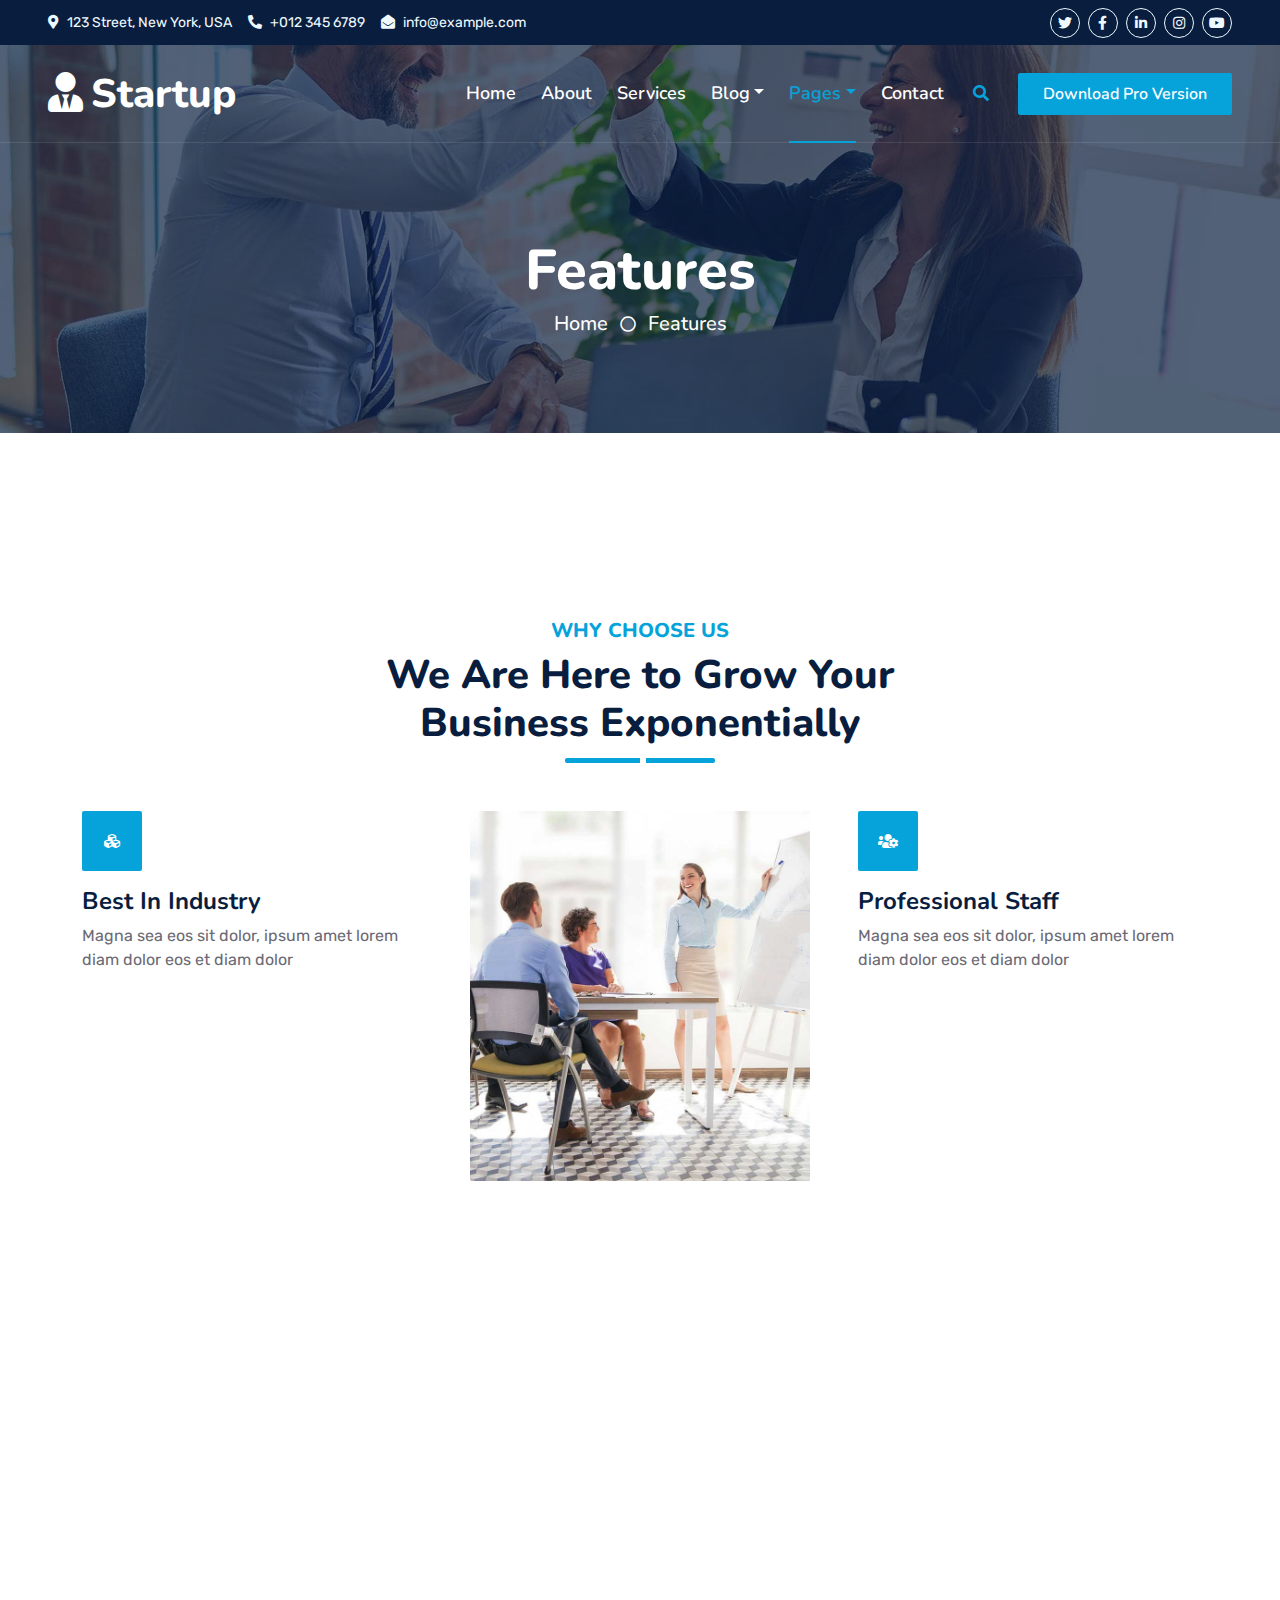
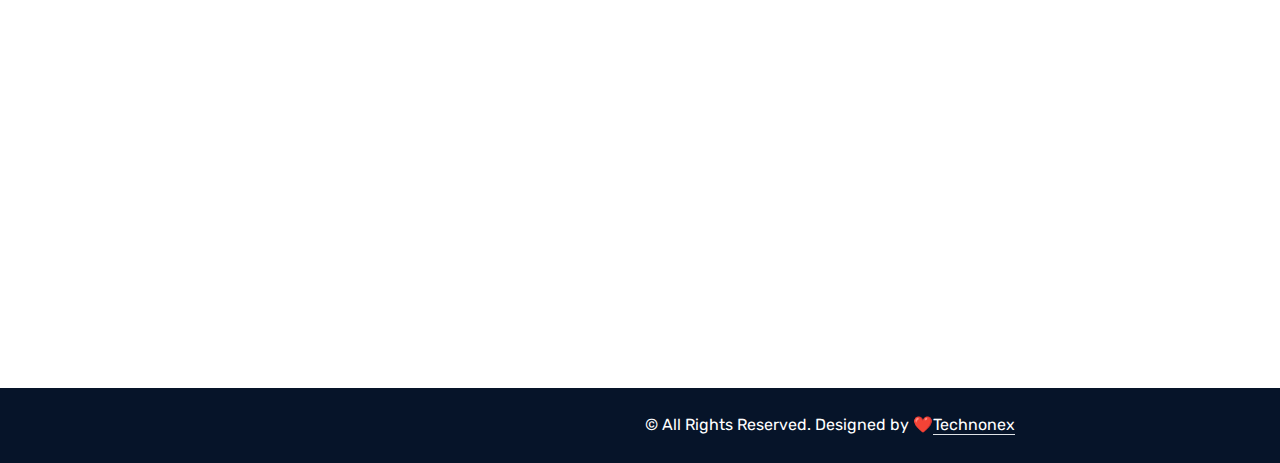
<file: feature.html>
<!DOCTYPE html>
<html lang="en">

<head>
    <meta charset="utf-8">
    <title>Technonex India</title>
    <meta content="width=device-width, initial-scale=1.0" name="viewport">
    <meta content="Free HTML Templates" name="keywords">
    <meta content="Free HTML Templates" name="description">

    <!-- Favicon -->
    <link href="img/favicon.ico" rel="icon">

    <!-- Google Web Fonts -->
    <link rel="preconnect" href="https://fonts.googleapis.com">
    <link rel="preconnect" href="https://fonts.gstatic.com" crossorigin>
    <link href="https://fonts.googleapis.com/css2?family=Nunito:wght@400;600;700;800&family=Rubik:wght@400;500;600;700&display=swap" rel="stylesheet">

    <!-- Icon Font Stylesheet -->
    <link href="https://cdnjs.cloudflare.com/ajax/libs/font-awesome/5.10.0/css/all.min.css" rel="stylesheet">
    <link href="https://cdn.jsdelivr.net/npm/bootstrap-icons@1.4.1/font/bootstrap-icons.css" rel="stylesheet">

    <!-- Libraries Stylesheet -->
    <link href="lib/owlcarousel/assets/owl.carousel.min.css" rel="stylesheet">
    <link href="lib/animate/animate.min.css" rel="stylesheet">

    <!-- Customized Bootstrap Stylesheet -->
    <link href="css/bootstrap.min.css" rel="stylesheet">

    <!-- Template Stylesheet -->
    <link href="css/style.css" rel="stylesheet">
</head>

<body>
    <!-- Spinner Start -->
    <div id="spinner" class="show bg-white position-fixed translate-middle w-100 vh-100 top-50 start-50 d-flex align-items-center justify-content-center">
        <div class="spinner"></div>
    </div>
    <!-- Spinner End -->


    <!-- Topbar Start -->
    <div class="container-fluid bg-dark px-5 d-none d-lg-block">
        <div class="row gx-0">
            <div class="col-lg-8 text-center text-lg-start mb-2 mb-lg-0">
                <div class="d-inline-flex align-items-center" style="height: 45px;">
                    <small class="me-3 text-light"><i class="fa fa-map-marker-alt me-2"></i>123 Street, New York, USA</small>
                    <small class="me-3 text-light"><i class="fa fa-phone-alt me-2"></i>+012 345 6789</small>
                    <small class="text-light"><i class="fa fa-envelope-open me-2"></i>info@example.com</small>
                </div>
            </div>
            <div class="col-lg-4 text-center text-lg-end">
                <div class="d-inline-flex align-items-center" style="height: 45px;">
                    <a class="btn btn-sm btn-outline-light btn-sm-square rounded-circle me-2" href=""><i class="fab fa-twitter fw-normal"></i></a>
                    <a class="btn btn-sm btn-outline-light btn-sm-square rounded-circle me-2" href=""><i class="fab fa-facebook-f fw-normal"></i></a>
                    <a class="btn btn-sm btn-outline-light btn-sm-square rounded-circle me-2" href=""><i class="fab fa-linkedin-in fw-normal"></i></a>
                    <a class="btn btn-sm btn-outline-light btn-sm-square rounded-circle me-2" href=""><i class="fab fa-instagram fw-normal"></i></a>
                    <a class="btn btn-sm btn-outline-light btn-sm-square rounded-circle" href=""><i class="fab fa-youtube fw-normal"></i></a>
                </div>
            </div>
        </div>
    </div>
    <!-- Topbar End -->


    <!-- Navbar Start -->
    <div class="container-fluid position-relative p-0">
        <nav class="navbar navbar-expand-lg navbar-dark px-5 py-3 py-lg-0">
            <a href="index.html" class="navbar-brand p-0">
                <h1 class="m-0"><i class="fa fa-user-tie me-2"></i>Startup</h1>
            </a>
            <button class="navbar-toggler" type="button" data-bs-toggle="collapse" data-bs-target="#navbarCollapse">
                <span class="fa fa-bars"></span>
            </button>
            <div class="collapse navbar-collapse" id="navbarCollapse">
                <div class="navbar-nav ms-auto py-0">
                    <a href="index.html" class="nav-item nav-link">Home</a>
                    <a href="about.html" class="nav-item nav-link">About</a>
                    <a href="service.html" class="nav-item nav-link">Services</a>
                    <div class="nav-item dropdown">
                        <a href="#" class="nav-link dropdown-toggle" data-bs-toggle="dropdown">Blog</a>
                        <div class="dropdown-menu m-0">
                            <a href="blog.html" class="dropdown-item">Blog Grid</a>
                            <a href="detail.html" class="dropdown-item">Blog Detail</a>
                        </div>
                    </div>
                    <div class="nav-item dropdown">
                        <a href="#" class="nav-link dropdown-toggle active" data-bs-toggle="dropdown">Pages</a>
                        <div class="dropdown-menu m-0">
                            <a href="price.html" class="dropdown-item">Pricing Plan</a>
                            <a href="feature.html" class="dropdown-item active">Our features</a>
                            <a href="team.html" class="dropdown-item">Team Members</a>
                            <a href="testimonial.html" class="dropdown-item">Testimonial</a>
                            <a href="quote.html" class="dropdown-item">Free Quote</a>
                        </div>
                    </div>
                    <a href="contact.html" class="nav-item nav-link">Contact</a>
                </div>
                <butaton type="button" class="btn text-primary ms-3" data-bs-toggle="modal" data-bs-target="#searchModal"><i class="fa fa-search"></i></butaton>
                <a href="https://htmlcodex.com/startup-company-website-template" class="btn btn-primary py-2 px-4 ms-3">Download Pro Version</a>
            </div>
        </nav>

        <div class="container-fluid bg-primary py-5 bg-header" style="margin-bottom: 90px;">
            <div class="row py-5">
                <div class="col-12 pt-lg-5 mt-lg-5 text-center">
                    <h1 class="display-4 text-white animated zoomIn">Features</h1>
                    <a href="" class="h5 text-white">Home</a>
                    <i class="far fa-circle text-white px-2"></i>
                    <a href="" class="h5 text-white">Features</a>
                </div>
            </div>
        </div>
    </div>
    <!-- Navbar End -->


    <!-- Full Screen Search Start -->
    <div class="modal fade" id="searchModal" tabindex="-1">
        <div class="modal-dialog modal-fullscreen">
            <div class="modal-content" style="background: rgba(9, 30, 62, .7);">
                <div class="modal-header border-0">
                    <button type="button" class="btn bg-white btn-close" data-bs-dismiss="modal" aria-label="Close"></button>
                </div>
                <div class="modal-body d-flex align-items-center justify-content-center">
                    <div class="input-group" style="max-width: 600px;">
                        <input type="text" class="form-control bg-transparent border-primary p-3" placeholder="Type search keyword">
                        <button class="btn btn-primary px-4"><i class="bi bi-search"></i></button>
                    </div>
                </div>
            </div>
        </div>
    </div>
    <!-- Full Screen Search End -->


    <!-- Features Start -->
    <div class="container-fluid py-5 wow fadeInUp" data-wow-delay="0.1s">
        <div class="container py-5">
            <div class="section-title text-center position-relative pb-3 mb-5 mx-auto" style="max-width: 600px;">
                <h5 class="fw-bold text-primary text-uppercase">Why Choose Us</h5>
                <h1 class="mb-0">We Are Here to Grow Your Business Exponentially</h1>
            </div>
            <div class="row g-5">
                <div class="col-lg-4">
                    <div class="row g-5">
                        <div class="col-12 wow zoomIn" data-wow-delay="0.2s">
                            <div class="bg-primary rounded d-flex align-items-center justify-content-center mb-3" style="width: 60px; height: 60px;">
                                <i class="fa fa-cubes text-white"></i>
                            </div>
                            <h4>Best In Industry</h4>
                            <p class="mb-0">Magna sea eos sit dolor, ipsum amet lorem diam dolor eos et diam dolor</p>
                        </div>
                        <div class="col-12 wow zoomIn" data-wow-delay="0.6s">
                            <div class="bg-primary rounded d-flex align-items-center justify-content-center mb-3" style="width: 60px; height: 60px;">
                                <i class="fa fa-award text-white"></i>
                            </div>
                            <h4>Award Winning</h4>
                            <p class="mb-0">Magna sea eos sit dolor, ipsum amet lorem diam dolor eos et diam dolor</p>
                        </div>
                    </div>
                </div>
                <div class="col-lg-4  wow zoomIn" data-wow-delay="0.9s" style="min-height: 350px;">
                    <div class="position-relative h-100">
                        <img class="position-absolute w-100 h-100 rounded wow zoomIn" data-wow-delay="0.1s" src="img/feature.jpg" style="object-fit: cover;">
                    </div>
                </div>
                <div class="col-lg-4">
                    <div class="row g-5">
                        <div class="col-12 wow zoomIn" data-wow-delay="0.4s">
                            <div class="bg-primary rounded d-flex align-items-center justify-content-center mb-3" style="width: 60px; height: 60px;">
                                <i class="fa fa-users-cog text-white"></i>
                            </div>
                            <h4>Professional Staff</h4>
                            <p class="mb-0">Magna sea eos sit dolor, ipsum amet lorem diam dolor eos et diam dolor</p>
                        </div>
                        <div class="col-12 wow zoomIn" data-wow-delay="0.8s">
                            <div class="bg-primary rounded d-flex align-items-center justify-content-center mb-3" style="width: 60px; height: 60px;">
                                <i class="fa fa-phone-alt text-white"></i>
                            </div>
                            <h4>24/7 Support</h4>
                            <p class="mb-0">Magna sea eos sit dolor, ipsum amet lorem diam dolor eos et diam dolor</p>
                        </div>
                    </div>
                </div>
            </div>
        </div>
    </div>
    <!-- Features Start -->


    <!-- Vendor Start -->
    <div class="container-fluid py-5 wow fadeInUp" data-wow-delay="0.1s">
        <div class="container py-5 mb-5">
            <div class="bg-white">
                <div class="owl-carousel vendor-carousel">
                    <img src="img/vendor-1.jpg" alt="">
                    <img src="img/vendor-2.jpg" alt="">
                    <img src="img/vendor-3.jpg" alt="">
                    <img src="img/vendor-4.jpg" alt="">
                    <img src="img/vendor-5.jpg" alt="">
                    <img src="img/vendor-6.jpg" alt="">
                    <img src="img/vendor-7.jpg" alt="">
                    <img src="img/vendor-8.jpg" alt="">
                    <img src="img/vendor-9.jpg" alt="">
                </div>
            </div>
        </div>
    </div>
    <!-- Vendor End -->
    

    <!-- Footer Start -->
    <div class="container-fluid bg-dark text-light mt-5 wow fadeInUp" data-wow-delay="0.1s">
        <div class="container">
            <div class="row gx-5">
                <div class="col-lg-4 col-md-6 footer-about">
                    <div class="d-flex flex-column align-items-center justify-content-center text-center h-100 bg-primary p-4">
                        <a href="index.html" class="navbar-brand" id="navbar-logo">
                            <img src="img/techlogo.jpg" alt="logo">
                        </a>
                        <p class="mt-3 mb-4">Lorem diam sit erat dolor elitr et, diam lorem justo amet clita stet eos sit. Elitr dolor duo lorem, elitr clita ipsum sea. Diam amet erat lorem stet eos. Diam amet et kasd eos duo.</p>
                        <!-- <form action="">
                            <div class="input-group">
                                <input type="text" class="form-control border-white p-3" placeholder="Your Email">
                                <button class="btn btn-dark">Sign Up</button>
                            </div>
                        </form> -->
                    </div>
                </div>
                <div class="col-lg-8 col-md-6">
                    <div class="row gx-5">
                        <div class="col-lg-4 col-md-12 pt-5 mb-5">
                            <div class="section-title section-title-sm position-relative pb-3 mb-4">
                                <h3 class="text-light mb-0">Get In Touch</h3>
                            </div>
                            <div class="d-flex mb-2">
                                <i class="bi bi-geo-alt text-primary me-2"></i>
                                <p class="mb-0"> Shiv Complex, Block C, Ashok Nagar Extension, New Ashok Nagar, Delhi, 110096, India</p>
                            </div>
                            <div class="d-flex mb-2">
                                <i class="bi bi-envelope-open text-primary me-2"></i>
                                <p class="mb-0">info@technonexindia.com</p>
                            </div>
                            <div class="d-flex mb-2">
                                <i class="bi bi-telephone text-primary me-2"></i>
                                <p class="mb-0">+91 93154 17514</p>
                            </div>
                            <div class="d-flex mt-4">
                                <a class="btn btn-primary btn-square me-2" href="#"><i class="fab fa-twitter fw-normal"></i></a>
                                <a class="btn btn-primary btn-square me-2" href="#"><i class="fab fa-facebook-f fw-normal"></i></a>
                                <a class="btn btn-primary btn-square me-2" href="#"><i class="fab fa-linkedin-in fw-normal"></i></a>
                                <a class="btn btn-primary btn-square" href="#"><i class="fab fa-instagram fw-normal"></i></a>
                            </div>
                        </div>
                        <div class="col-lg-4 col-md-12 pt-0 pt-lg-5 mb-5">
                            <div class="section-title section-title-sm position-relative pb-3 mb-4">
                                <h3 class="text-light mb-0">Quick Links</h3>
                            </div>
                            <div class="link-animated d-flex flex-column justify-content-start">
                                <a class="text-light mb-2" href="#"><i class="bi bi-arrow-right text-primary me-2"></i>Home</a>
                                <a class="text-light mb-2" href="#"><i class="bi bi-arrow-right text-primary me-2"></i>About Us</a>
                                <a class="text-light mb-2" href="#"><i class="bi bi-arrow-right text-primary me-2"></i>Our Services</a>
                                <a class="text-light mb-2" href="#"><i class="bi bi-arrow-right text-primary me-2"></i>Meet The Team</a>
                                <a class="text-light mb-2" href="#"><i class="bi bi-arrow-right text-primary me-2"></i>Latest Blog</a>
                                <a class="text-light" href="#"><i class="bi bi-arrow-right text-primary me-2"></i>Contact Us</a>
                            </div>
                        </div>
                        <div class="col-lg-4 col-md-12 pt-0 pt-lg-5 mb-5">
                            <div class="section-title section-title-sm position-relative pb-3 mb-4">
                                <h3 class="text-light mb-0">Our Services</h3>
                            </div>
                            <div class="link-animated d-flex flex-column justify-content-start">
                                <a class="text-light mb-2" href="#"><i class="bi bi-arrow-right text-primary me-2"></i>Web Development</a>
                                <a class="text-light mb-2" href="#"><i class="bi bi-arrow-right text-primary me-2"></i>Android Development</a>
                                <a class="text-light mb-2" href="#"><i class="bi bi-arrow-right text-primary me-2"></i>Software Development</a>
                                <a class="text-light mb-2" href="#"><i class="bi bi-arrow-right text-primary me-2"></i>Marketing Development</a>
                                <a class="text-light mb-2" href="#"><i class="bi bi-arrow-right text-primary me-2"></i>Graphics Design</a>
                                <a class="text-light" href="#"><i class="bi bi-arrow-right text-primary me-2"></i>SEO</a>
                            </div>
                        </div>
                    </div>
                </div>
            </div>
        </div>
    </div>
    <div class="container-fluid text-white" style="background: #061429;">
        <div class="container text-center">
            <div class="row justify-content-end">
                <div class="col-lg-8 col-md-6">
                    <div class="d-flex align-items-center justify-content-center" style="height: 75px;">
                        <p class="mb-0">&copy; All Rights Reserved. 
						
						<!--/*** This template is free as long as you keep the footer author’s credit link/attribution link/backlink. If you'd like to use the template without the footer author’s credit link/attribution link/backlink, you can purchase the Credit Removal License from "https://htmlcodex.com/credit-removal". Thank you for your support. ***/-->
						Designed by ❤️<a class="text-white border-bottom" href="">Technonex</a></p>
                    </div>
                </div>
            </div>
        </div>
    </div>
    <!-- Footer End -->


    <!-- Back to Top -->
    <button class="go-top-btn">
        <i class="bi bi-arrow-up"></i>
      </button>

    <!-- JavaScript Libraries -->
    <script src="https://code.jquery.com/jquery-3.4.1.min.js"></script>
    <script src="https://cdn.jsdelivr.net/npm/bootstrap@5.0.0/dist/js/bootstrap.bundle.min.js"></script>
    <script src="lib/wow/wow.min.js"></script>
    <script src="lib/easing/easing.min.js"></script>
    <script src="lib/waypoints/waypoints.min.js"></script>
    <script src="lib/counterup/counterup.min.js"></script>
    <script src="lib/owlcarousel/owl.carousel.min.js"></script>

    <!-- Template Javascript -->
    <script src="js/main.js"></script>
</body>

</html>
</file>
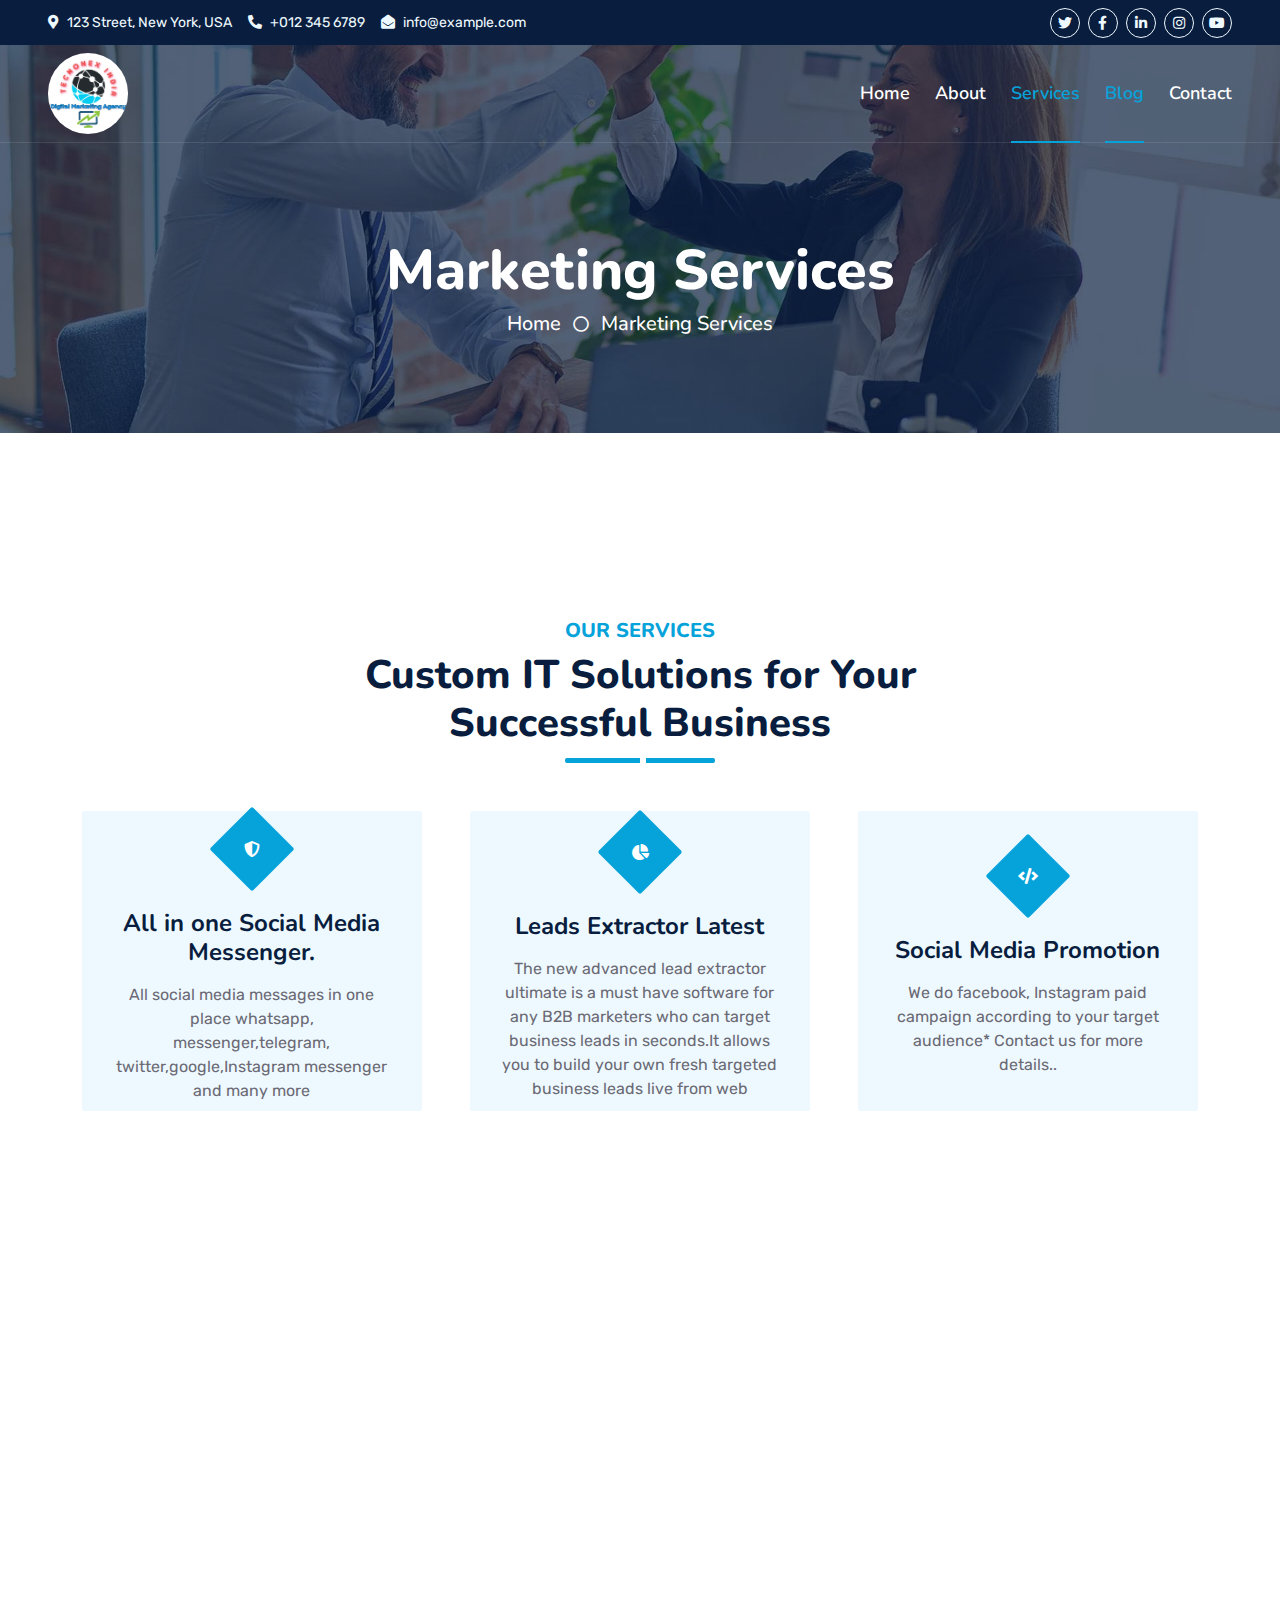
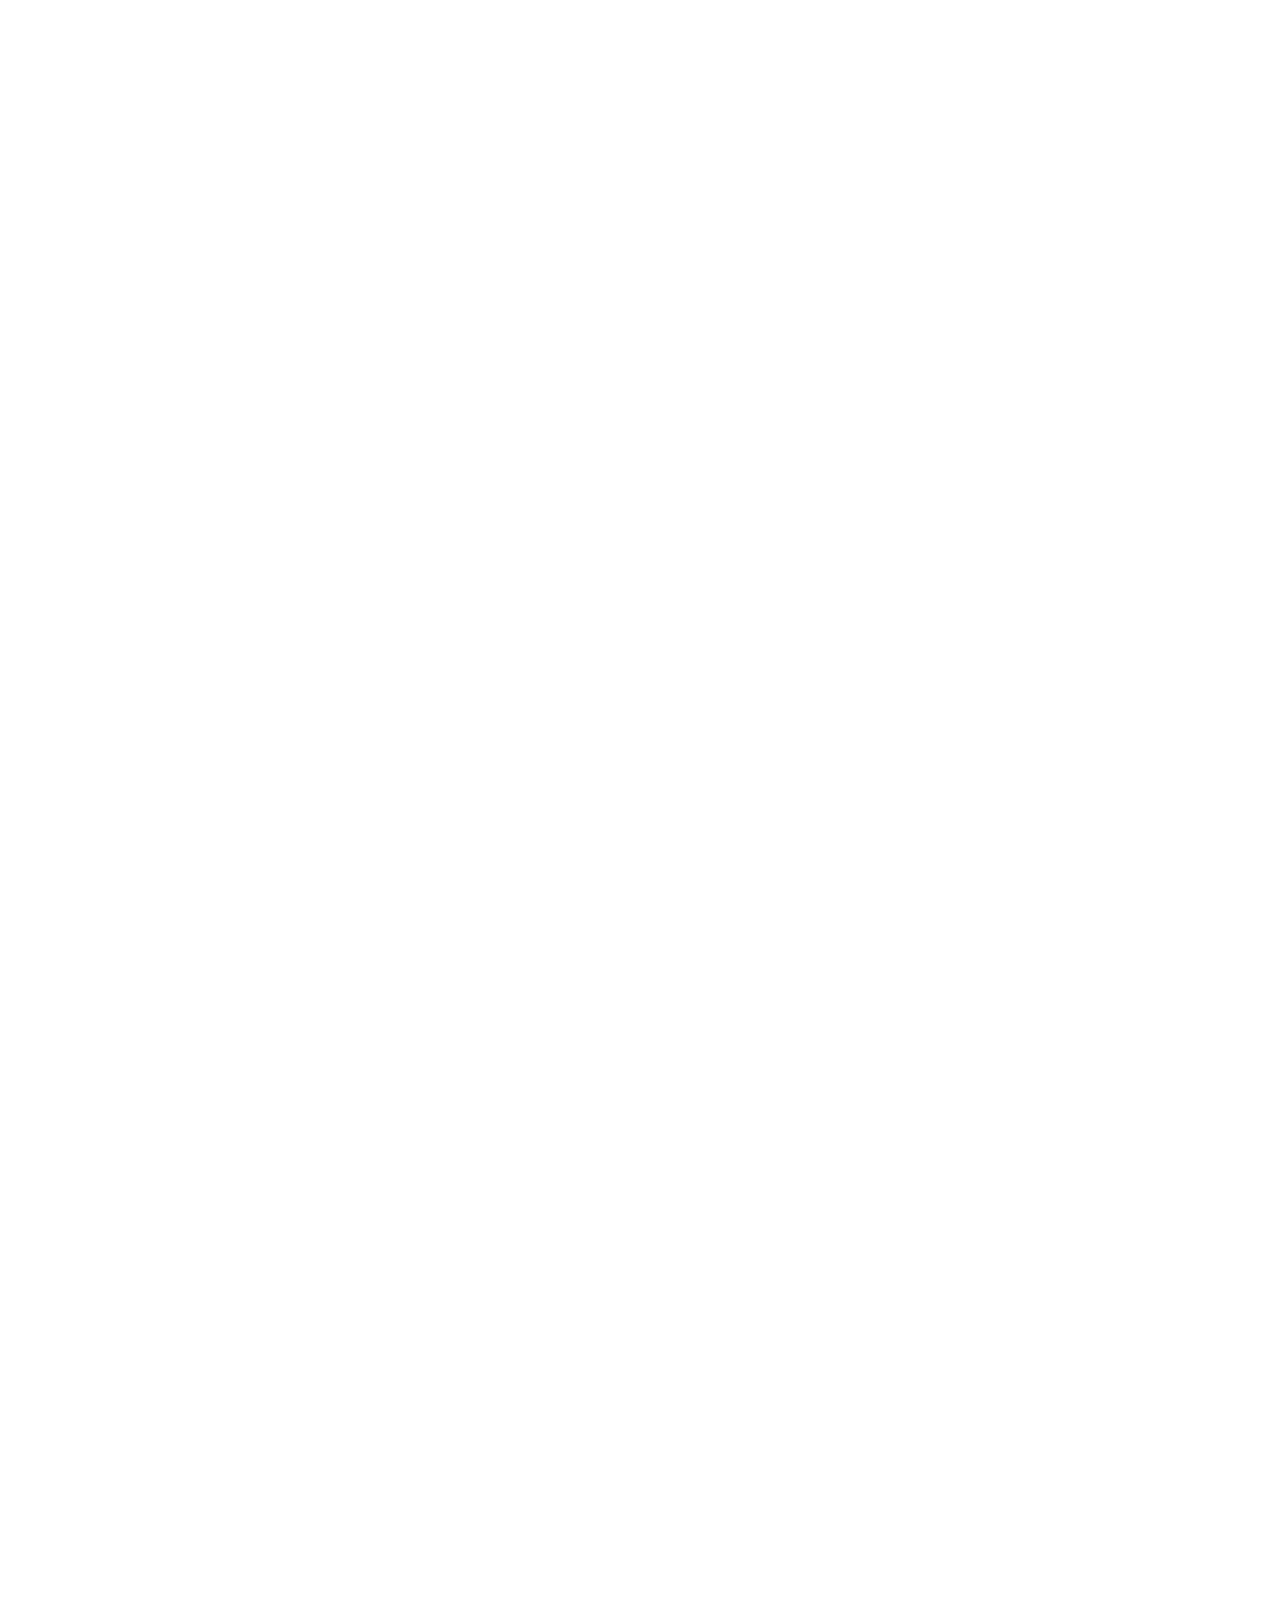
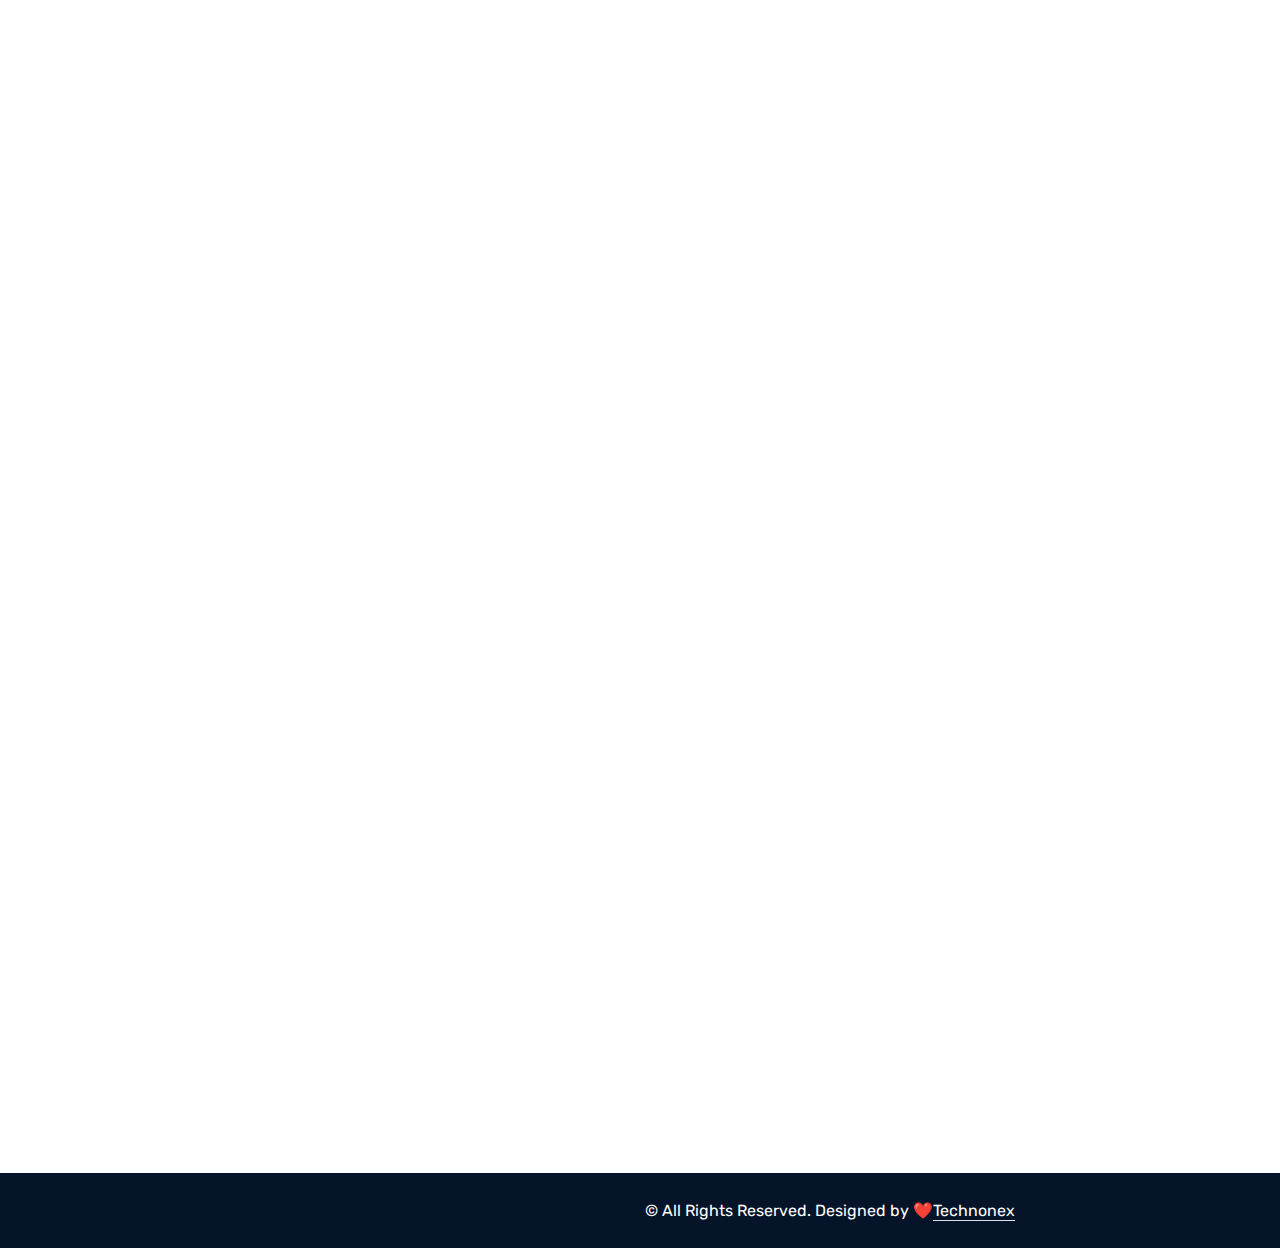
<file: marketservice.html>
<!DOCTYPE html>
<html lang="en">

<head>
    <meta charset="utf-8">
    <title>Technonex India</title>
    <meta content="width=device-width, initial-scale=1.0" name="viewport">
    <meta content="Free HTML Templates" name="keywords">
    <meta content="Free HTML Templates" name="description">

    <!-- Favicon -->
    <link href="img/favicon.ico" rel="icon">

    <!-- Google Web Fonts -->
    <link rel="preconnect" href="https://fonts.googleapis.com">
    <link rel="preconnect" href="https://fonts.gstatic.com" crossorigin>
    <link href="https://fonts.googleapis.com/css2?family=Nunito:wght@400;600;700;800&family=Rubik:wght@400;500;600;700&display=swap" rel="stylesheet">

    <!-- Icon Font Stylesheet -->
    <link href="https://cdnjs.cloudflare.com/ajax/libs/font-awesome/5.10.0/css/all.min.css" rel="stylesheet">
    <link href="https://cdn.jsdelivr.net/npm/bootstrap-icons@1.4.1/font/bootstrap-icons.css" rel="stylesheet">

    <!-- Libraries Stylesheet -->
    <link href="lib/owlcarousel/assets/owl.carousel.min.css" rel="stylesheet">
    <link href="lib/animate/animate.min.css" rel="stylesheet">

    <!-- Customized Bootstrap Stylesheet -->
    <link href="css/bootstrap.min.css" rel="stylesheet">

    <!-- Template Stylesheet -->
    <link href="css/style.css" rel="stylesheet">
</head>

<body>
    <!-- Spinner Start -->
    <div id="spinner" class="show bg-white position-fixed translate-middle w-100 vh-100 top-50 start-50 d-flex align-items-center justify-content-center">
        <div class="spinner"></div>
    </div>
    <!-- Spinner End -->


    <!-- Topbar Start -->
    <div class="container-fluid bg-dark px-5 d-none d-lg-block">
        <div class="row gx-0">
            <div class="col-lg-8 text-center text-lg-start mb-2 mb-lg-0">
                <div class="d-inline-flex align-items-center" style="height: 45px;">
                    <small class="me-3 text-light"><i class="fa fa-map-marker-alt me-2"></i>123 Street, New York, USA</small>
                    <small class="me-3 text-light"><i class="fa fa-phone-alt me-2"></i>+012 345 6789</small>
                    <small class="text-light"><i class="fa fa-envelope-open me-2"></i>info@example.com</small>
                </div>
            </div>
            <div class="col-lg-4 text-center text-lg-end">
                <div class="d-inline-flex align-items-center" style="height: 45px;">
                    <a class="btn btn-sm btn-outline-light btn-sm-square rounded-circle me-2" href=""><i class="fab fa-twitter fw-normal"></i></a>
                    <a class="btn btn-sm btn-outline-light btn-sm-square rounded-circle me-2" href=""><i class="fab fa-facebook-f fw-normal"></i></a>
                    <a class="btn btn-sm btn-outline-light btn-sm-square rounded-circle me-2" href=""><i class="fab fa-linkedin-in fw-normal"></i></a>
                    <a class="btn btn-sm btn-outline-light btn-sm-square rounded-circle me-2" href=""><i class="fab fa-instagram fw-normal"></i></a>
                    <a class="btn btn-sm btn-outline-light btn-sm-square rounded-circle" href=""><i class="fab fa-youtube fw-normal"></i></a>
                </div>
            </div>
        </div>
    </div>
    <!-- Topbar End -->


    <!-- Navbar Start -->
    <div class="container-fluid position-relative p-0">
        <nav class="navbar navbar-expand-lg navbar-dark px-5 py-3 py-lg-0">
            <a href="index.html" class="navbar-brand p-0">
                <img src="img/techlogo.jpg" alt="logo">
            </a>
            <button class="navbar-toggler" type="button" data-bs-toggle="collapse" data-bs-target="#navbarCollapse">
                <span class="fa fa-bars"></span>
            </button>
            <div class="collapse navbar-collapse" id="navbarCollapse">
                <div class="navbar-nav ms-auto py-0">
                    <a href="index.html" class="nav-item nav-link">Home</a>
                    <a href="about.html" class="nav-item nav-link">About</a>
                    <a href="service.html" class="nav-item nav-link active">Services</a>
                    <a href="blog.html" class="nav-item nav-link active">Blog</a>

                     
                   
                    <a href="contact.html" class="nav-item nav-link">Contact</a>
                </div>
                <!-- <butaton type="button" class="btn text-primary ms-3" data-bs-toggle="modal" data-bs-target="#searchModal"><i class="fa fa-search"></i></butaton>
                <a href="https://htmlcodex.com/startup-company-website-template" class="btn btn-primary py-2 px-4 ms-3">Download Pro Version</a> -->
            </div>
        </nav>

        <div class="container-fluid bg-primary py-5 bg-header" style="margin-bottom: 90px;">
            <div class="row py-5">
                <div class="col-12 pt-lg-5 mt-lg-5 text-center">
                    <h1 class="display-4 text-white animated zoomIn"> Marketing Services</h1>
                    <a href="" class="h5 text-white">Home</a>
                    <i class="far fa-circle text-white px-2"></i>
                    <a href="" class="h5 text-white">Marketing Services</a>
                </div>
            </div>
        </div>
    </div>
    <!-- Navbar End -->


    <!-- Full Screen Search Start -->
    <div class="modal fade" id="searchModal" tabindex="-1">
        <div class="modal-dialog modal-fullscreen">
            <div class="modal-content" style="background: rgba(9, 30, 62, .7);">
                <div class="modal-header border-0">
                    <button type="button" class="btn bg-white btn-close" data-bs-dismiss="modal" aria-label="Close"></button>
                </div>
                <div class="modal-body d-flex align-items-center justify-content-center">
                    <div class="input-group" style="max-width: 600px;">
                        <input type="text" class="form-control bg-transparent border-primary p-3" placeholder="Type search keyword">
                        <button class="btn btn-primary px-4"><i class="bi bi-search"></i></button>
                    </div>
                </div>
            </div>
        </div>
    </div>
    <!-- Full Screen Search End -->


    <!-- Service Start -->
    <div class="container-fluid py-5 wow fadeInUp" data-wow-delay="0.1s">
        <div class="container py-5">
            <div class="section-title text-center position-relative pb-3 mb-5 mx-auto" style="max-width: 600px;">
                <h5 class="fw-bold text-primary text-uppercase">Our Services</h5>
                <h1 class="mb-0">Custom IT Solutions for Your Successful Business</h1>
            </div>
            <div class="row g-5">
                <div class="col-lg-4 col-md-6 wow zoomIn" data-wow-delay="0.3s">
                    <div class="service-item bg-light rounded d-flex flex-column align-items-center justify-content-center text-center">
                        <div class="service-icon">
                            <i class="fa fa-shield-alt text-white"></i>
                        </div>
                        <h4 class="mb-3">All in one Social Media Messenger.</h4>
                        <p class="m-0">All social media messages in one place whatsapp, messenger,telegram, twitter,google,Instagram messenger and many more</p>
                        <a class="btn btn-lg btn-primary rounded"  href="/contact.html">
                            <i class="bi bi-arrow-right"></i>
                        </a>
                    </div>
                </div>
                <div class="col-lg-4 col-md-6 wow zoomIn" data-wow-delay="0.6s">
                    <div class="service-item bg-light rounded d-flex flex-column align-items-center justify-content-center text-center">
                        <div class="service-icon">
                            <i class="fa fa-chart-pie text-white"></i>
                        </div>
                        <h4 class="mb-3">Leads Extractor Latest</h4>
                        <p class="m-0">The new advanced lead extractor ultimate is a must have software for any B2B marketers who can target business leads in seconds.It allows you to build your own fresh targeted business leads live from web</p>
                        <a class="btn btn-lg btn-primary rounded"  href="/contact.html">
                            <i class="bi bi-arrow-right"></i>
                        </a>
                    </div>
                </div>
                <div class="col-lg-4 col-md-6 wow zoomIn" data-wow-delay="0.9s">
                    <div class="service-item bg-light rounded d-flex flex-column align-items-center justify-content-center text-center">
                        <div class="service-icon">
                            <i class="fa fa-code text-white"></i>
                        </div>
                        <h4 class="mb-3">Social Media Promotion</h4>
                        <p class="m-0">We do facebook, Instagram paid campaign according to your target audience* Contact us  for more details..</p>
                        <a class="btn btn-lg btn-primary rounded"  href="/contact.html">
                            <i class="bi bi-arrow-right"></i>
                        </a>
                    </div>
                </div>
                <div class="col-lg-4 col-md-6 wow zoomIn" data-wow-delay="0.3s">
                    <div class="service-item bg-light rounded d-flex flex-column align-items-center justify-content-center text-center">
                        <div class="service-icon">
                            <i class="fab fa-android text-white"></i>
                        </div>
                        <h4 class="mb-3">WhatsApp Official Api Transactions </h4>
                        <p class="m-0">WhatsApp message for your website,otp,application, password,welcome auto reply.</p>
                        <a class="btn btn-lg btn-primary rounded" href="/contact.html">
                            <i class="bi bi-arrow-right"></i>
                        </a>
                    </div>
                </div>
                <div class="col-lg-4 col-md-6 wow zoomIn" data-wow-delay="0.6s">
                    <div class="service-item bg-light rounded d-flex flex-column align-items-center justify-content-center text-center">
                        <div class="service-icon">
                            <i class="fa fa-search text-white"></i>
                        </div>
                        <h4 class="mb-3">SEO Optimization</h4>
                        <p class="m-0">Amet justo dolor lorem kasd amet magna sea stet eos vero lorem ipsum dolore sed</p>
                        <a class="btn btn-lg btn-primary rounded"  href="/contact.html">
                            <i class="bi bi-arrow-right"></i>
                        </a>
                    </div>
                </div>
                <div class="col-lg-4 col-md-6 wow zoomIn" data-wow-delay="0.6s">
                    <div class="service-item bg-light rounded d-flex flex-column align-items-center justify-content-center text-center">
                        <div class="service-icon">
                            <i class="fa fa-search text-white"></i>
                        </div>
                        <h4 class="mb-3">WhatsApp official Api Power by Meta</h4>
                        <p class="m-0">Original meta official whatsapp api</p>
                        <a class="btn btn-lg btn-primary rounded"  href="/contact.html">
                            <i class="bi bi-arrow-right"></i>
                        </a>
                    </div>
                </div>
                <div class="col-lg-4 col-md-6 wow zoomIn" data-wow-delay="0.6s">
                    <div class="service-item bg-light rounded d-flex flex-column align-items-center justify-content-center text-center">
                        <div class="service-icon">
                            <i class="fa fa-search text-white"></i>
                        </div>
                        <h4 class="mb-3">MlM Database </h4>
                        <p class="m-0">More Then 5 lakhs whatsapp Filter database for mlm project marketing</p>
                        <a class="btn btn-lg btn-primary rounded" >
                            <i class="bi bi-arrow-right"></i>
                        </a>
                    </div>
                </div>
                <div class="col-lg-4 col-md-6 wow zoomIn" data-wow-delay="0.6s">
                    <div class="service-item bg-light rounded d-flex flex-column align-items-center justify-content-center text-center">
                        <div class="service-icon">
                            <i class="fa fa-search text-white"></i>
                        </div>
                        <h4 class="mb-3">Youtube premium subscription </h4>
                        <p class="m-0">Enjoy no advertising play all functions as premium</p>
                        <a class="btn btn-lg btn-primary rounded"  href="/contact.html">
                            <i class="bi bi-arrow-right"></i>
                        </a>
                    </div>
                </div>
                <div class="col-lg-4 col-md-6 wow zoomIn" data-wow-delay="0.6s">
                    <div class="service-item bg-light rounded d-flex flex-column align-items-center justify-content-center text-center">
                        <div class="service-icon">
                            <i class="fa fa-search text-white"></i>
                        </div>
                        <h4 class="mb-3">WhatsApp promotion Cloud base panel </h4>
                        <p class="m-0">Reach your business to large Number of people in few minutes..</p>
                        <a class="btn btn-lg btn-primary rounded"  href="/contact.html">
                            <i class="bi bi-arrow-right"></i>
                        </a>
                    </div>
                </div>
                <div class="col-lg-4 col-md-6 wow zoomIn" data-wow-delay="0.6s">
                    <div class="service-item bg-light rounded d-flex flex-column align-items-center justify-content-center text-center">
                        <div class="service-icon">
                            <i class="fa fa-search text-white"></i>
                        </div>
                        <h4 class="mb-3">Advance Sender Window Base Software.</h4>
                        <p class="m-0">*WhatsApp Bulk Massaging Software* at 🔥 affordable Price </p>
                        <a class="btn btn-lg btn-primary rounded"  href="/contact.html">
                            <i class="bi bi-arrow-right"></i>
                        </a>
                    </div>
                </div>
                <div class="col-lg-4 col-md-6 wow zoomIn" data-wow-delay="0.6s">
                    <div class="service-item bg-light rounded d-flex flex-column align-items-center justify-content-center text-center">
                        <div class="service-icon">
                            <i class="fa fa-search text-white"></i>
                        </div>
                        <h4 class="mb-3">Soical Media Promotion Video Service.</h4>
                        <p class="m-0">All video used in social media marketing</p>
                        <a class="btn btn-lg btn-primary rounded"  href="/contact.html">
                            <i class="bi bi-arrow-right"></i>
                        </a>
                    </div>
                </div>
                <div class="col-lg-4 col-md-6 wow zoomIn" data-wow-delay="0.6s">
                    <div class="service-item bg-light rounded d-flex flex-column align-items-center justify-content-center text-center">
                        <div class="service-icon">
                            <i class="fa fa-search text-white"></i>
                        </div>
                        <h4 class="mb-3">Graphic work for Social Media Marketing.</h4>
                        <p class="m-0">Posters,Banner,Ppt & Pdf</p>
                        <a class="btn btn-lg btn-primary rounded"  href="/contact.html">
                            <i class="bi bi-arrow-right"></i>
                        </a>
                    </div>
                </div>
                <div class="col-lg-4 col-md-6 wow zoomIn" data-wow-delay="0.6s">
                    <div class="service-item bg-light rounded d-flex flex-column align-items-center justify-content-center text-center">
                        <div class="service-icon">
                            <i class="fa fa-search text-white"></i>
                        </div>
                        <h4 class="mb-3">Bulk whatsapp marketing penel with Quick Response.</h4>
                        <p class="m-0">1 Lakhs credit message panel* *No number ban issue, send automatic from virtual numbe</p>
                        <a class="btn btn-lg btn-primary rounded"  href="/contact.html">
                            <i class="bi bi-arrow-right"></i>
                        </a>
                    </div>
                </div>
                <div class="col-lg-4 col-md-6 wow zoomIn" data-wow-delay="0.6s">
                    <div class="service-item bg-light rounded d-flex flex-column align-items-center justify-content-center text-center">
                        <div class="service-icon">
                            <i class="fa fa-search text-white"></i>
                        </div>
                        <h4 class="mb-3">WhatsApp window base software</h4>
                        <p class="m-0">*Window base software send Unlimited marketing Message* 1yrs Validation update</p>
                        <a class="btn btn-lg btn-primary rounded"  href="/contact.html">
                            <i class="bi bi-arrow-right"></i>
                        </a>
                    </div>
                </div>
                <div class="col-lg-4 col-md-6 wow zoomIn" data-wow-delay="0.6s">
                    <div class="service-item bg-light rounded d-flex flex-column align-items-center justify-content-center text-center">
                        <div class="service-icon">
                            <i class="fa fa-search text-white"></i>
                        </div>
                        <h4 class="mb-3">WhatsApp Message promotion Panel credit Base</h4>
                        <p class="m-0">*1Lakhs whatsapp marketing message*</p>
                        <a class="btn btn-lg btn-primary rounded" href="/contact.html">
                            <i class="bi bi-arrow-right"></i>
                        </a>
                    </div>
                </div>
                <div class="col-lg-4 col-md-6 wow zoomIn" data-wow-delay="0.6s">
                    <div class="service-item bg-light rounded d-flex flex-column align-items-center justify-content-center text-center">
                        <div class="service-icon">
                            <i class="fa fa-search text-white"></i>
                        </div>
                        <h4 class="mb-3">WhatsApp CRM</h4>
                        <p class="m-0">Real-time customer engagement and insights.</p>
                        <a class="btn btn-lg btn-primary rounded" href="/contact.html">
                            <i class="bi bi-arrow-right"></i>
                        </a>
                    </div>
                </div>
                <div class="col-lg-4 col-md-6 wow zoomIn" data-wow-delay="0.6s">
                    <div class="service-item bg-light rounded d-flex flex-column align-items-center justify-content-center text-center">
                        <div class="service-icon">
                            <i class="fa fa-search text-white"></i>
                        </div>
                        <h4 class="mb-3">Bulk Sms Solution</h4>
                        <p class="m-0">Text SMS  *1lakhs text sms*</p>
                        <a class="btn btn-lg btn-primary rounded" href="/contact.html">
                            <i class="bi bi-arrow-right"></i>
                        </a>
                    </div>
                </div>
                <div class="col-lg-4 col-md-6 wow zoomIn" data-wow-delay="0.9s">
                    <div class="position-relative bg-primary rounded h-100 d-flex flex-column align-items-center justify-content-center text-center p-5">
                        <h3 class="text-white mb-3">Call Us </h3>
                        <p class="text-white mb-3">Feel Free to Connect Us.</p>
                        <p class="text-white mb-0">+91 9315417514</p>
                    </div>
                </div>
            </div>
        </div>
    </div>
    <!-- Service End -->


    <!-- Testimonial Start -->
    <div class="container-fluid py-5 wow fadeInUp" data-wow-delay="0.1s">
        <div class="container py-5">
            <div class="section-title text-center position-relative pb-3 mb-4 mx-auto" style="max-width: 600px;">
                <h5 class="fw-bold text-primary text-uppercase">Testimonial</h5>
                <h1 class="mb-0">What Our Clients Say About Our Digital Services</h1>
            </div>
            <div class="owl-carousel testimonial-carousel wow fadeInUp" data-wow-delay="0.6s">
                <div class="testimonial-item bg-light my-4">
                    <div class="d-flex align-items-center border-bottom pt-5 pb-4 px-5">
                        <img class="img-fluid rounded" src="img/testimonial-1.jpg" style="width: 60px; height: 60px;" >
                        <div class="ps-4">
                            <h4 class="text-primary mb-1">Client Name</h4>
                            <small class="text-uppercase">Profession</small>
                        </div>
                    </div>
                    <div class="pt-4 pb-5 px-5">
                        Dolor et eos labore, stet justo sed est sed. Diam sed sed dolor stet amet eirmod eos labore diam
                    </div>
                </div>
                <div class="testimonial-item bg-light my-4">
                    <div class="d-flex align-items-center border-bottom pt-5 pb-4 px-5">
                        <img class="img-fluid rounded" src="img/testimonial-2.jpg" style="width: 60px; height: 60px;" >
                        <div class="ps-4">
                            <h4 class="text-primary mb-1">Client Name</h4>
                            <small class="text-uppercase">Profession</small>
                        </div>
                    </div>
                    <div class="pt-4 pb-5 px-5">
                        Dolor et eos labore, stet justo sed est sed. Diam sed sed dolor stet amet eirmod eos labore diam
                    </div>
                </div>
                <div class="testimonial-item bg-light my-4">
                    <div class="d-flex align-items-center border-bottom pt-5 pb-4 px-5">
                        <img class="img-fluid rounded" src="img/testimonial-3.jpg" style="width: 60px; height: 60px;" >
                        <div class="ps-4">
                            <h4 class="text-primary mb-1">Client Name</h4>
                            <small class="text-uppercase">Profession</small>
                        </div>
                    </div>
                    <div class="pt-4 pb-5 px-5">
                        Dolor et eos labore, stet justo sed est sed. Diam sed sed dolor stet amet eirmod eos labore diam
                    </div>
                </div>
                <div class="testimonial-item bg-light my-4">
                    <div class="d-flex align-items-center border-bottom pt-5 pb-4 px-5">
                        <img class="img-fluid rounded" src="img/testimonial-4.jpg" style="width: 60px; height: 60px;" >
                        <div class="ps-4">
                            <h4 class="text-primary mb-1">Client Name</h4>
                            <small class="text-uppercase">Profession</small>
                        </div>
                    </div>
                    <div class="pt-4 pb-5 px-5">
                        Dolor et eos labore, stet justo sed est sed. Diam sed sed dolor stet amet eirmod eos labore diam
                    </div>
                </div>
            </div>
        </div>
    </div>
    <!-- Testimonial End -->


    <!-- Vendor Start -->
    <div class="container-fluid py-5 wow fadeInUp" data-wow-delay="0.1s">
        <div class="container py-5 mb-5">
            <div class="bg-white">
                <div class="owl-carousel vendor-carousel">
                    <img src="img/vendor-1.jpg" alt="">
                    <img src="img/vendor-2.jpg" alt="">
                    <img src="img/vendor-3.jpg" alt="">
                    <img src="img/vendor-4.jpg" alt="">
                    <img src="img/vendor-5.jpg" alt="">
                    <img src="img/vendor-6.jpg" alt="">
                    <img src="img/vendor-7.jpg" alt="">
                    <img src="img/vendor-8.jpg" alt="">
                    <img src="img/vendor-9.jpg" alt="">
                </div>
            </div>
        </div>
    </div>
    <!-- Vendor End -->
    

    <!-- Footer Start -->
    <div class="container-fluid bg-dark text-light mt-5 wow fadeInUp" data-wow-delay="0.1s">
        <div class="container">
            <div class="row gx-5">
                <div class="col-lg-4 col-md-6 footer-about">
                    <div class="d-flex flex-column align-items-center justify-content-center text-center h-100 bg-primary p-4">
                        <a href="index.html" class="navbar-brand" id="navbar-logo">
                            <img src="img/techlogo.jpg" alt="logo">
                        </a>
                        <p class="mt-3 mb-4">Lorem diam sit erat dolor elitr et, diam lorem justo amet clita stet eos sit. Elitr dolor duo lorem, elitr clita ipsum sea. Diam amet erat lorem stet eos. Diam amet et kasd eos duo.</p>
                        <!-- <form action="">
                            <div class="input-group">
                                <input type="text" class="form-control border-white p-3" placeholder="Your Email">
                                <button class="btn btn-dark">Sign Up</button>
                            </div>
                        </form> -->
                    </div>
                </div>
                <div class="col-lg-8 col-md-6">
                    <div class="row gx-5">
                        <div class="col-lg-4 col-md-12 pt-5 mb-5">
                            <div class="section-title section-title-sm position-relative pb-3 mb-4">
                                <h3 class="text-light mb-0">Get In Touch</h3>
                            </div>
                            <div class="d-flex mb-2">
                                <i class="bi bi-geo-alt text-primary me-2"></i>
                                <p class="mb-0"> Shiv Complex, Block C, Ashok Nagar Extension, New Ashok Nagar, Delhi, 110096, India</p>
                            </div>
                            <div class="d-flex mb-2">
                                <i class="bi bi-envelope-open text-primary me-2"></i>
                                <p class="mb-0">info@technonexindia.com</p>
                            </div>
                            <div class="d-flex mb-2">
                                <i class="bi bi-telephone text-primary me-2"></i>
                                <p class="mb-0">+91 93154 17514</p>
                            </div>
                            <div class="d-flex mt-4">
                                <a class="btn btn-primary btn-square me-2" href="#"><i class="fab fa-twitter fw-normal"></i></a>
                                <a class="btn btn-primary btn-square me-2" href="#"><i class="fab fa-facebook-f fw-normal"></i></a>
                                <a class="btn btn-primary btn-square me-2" href="#"><i class="fab fa-linkedin-in fw-normal"></i></a>
                                <a class="btn btn-primary btn-square" href="#"><i class="fab fa-instagram fw-normal"></i></a>
                            </div>
                        </div>
                        <div class="col-lg-4 col-md-12 pt-0 pt-lg-5 mb-5">
                            <div class="section-title section-title-sm position-relative pb-3 mb-4">
                                <h3 class="text-light mb-0">Quick Links</h3>
                            </div>
                            <div class="link-animated d-flex flex-column justify-content-start">
                                <a class="text-light mb-2" href="#"><i class="bi bi-arrow-right text-primary me-2"></i>Home</a>
                                <a class="text-light mb-2" href="#"><i class="bi bi-arrow-right text-primary me-2"></i>About Us</a>
                                <a class="text-light mb-2" href="#"><i class="bi bi-arrow-right text-primary me-2"></i>Our Services</a>
                                <a class="text-light mb-2" href="#"><i class="bi bi-arrow-right text-primary me-2"></i>Meet The Team</a>
                                <a class="text-light mb-2" href="#"><i class="bi bi-arrow-right text-primary me-2"></i>Latest Blog</a>
                                <a class="text-light" href="#"><i class="bi bi-arrow-right text-primary me-2"></i>Contact Us</a>
                            </div>
                        </div>
                        <div class="col-lg-4 col-md-12 pt-0 pt-lg-5 mb-5">
                            <div class="section-title section-title-sm position-relative pb-3 mb-4">
                                <h3 class="text-light mb-0">Our Services</h3>
                            </div>
                            <div class="link-animated d-flex flex-column justify-content-start">
                                <a class="text-light mb-2" href="#"><i class="bi bi-arrow-right text-primary me-2"></i>Web Development</a>
                                <a class="text-light mb-2" href="#"><i class="bi bi-arrow-right text-primary me-2"></i>Android Development</a>
                                <a class="text-light mb-2" href="#"><i class="bi bi-arrow-right text-primary me-2"></i>Software Development</a>
                                <a class="text-light mb-2" href="#"><i class="bi bi-arrow-right text-primary me-2"></i>Marketing Development</a>
                                <a class="text-light mb-2" href="#"><i class="bi bi-arrow-right text-primary me-2"></i>Graphics Design</a>
                                <a class="text-light" href="#"><i class="bi bi-arrow-right text-primary me-2"></i>SEO</a>
                            </div>
                        </div>
                    </div>
                </div>
            </div>
        </div>
    </div>
    <div class="container-fluid text-white" style="background: #061429;">
        <div class="container text-center">
            <div class="row justify-content-end">
                <div class="col-lg-8 col-md-6">
                    <div class="d-flex align-items-center justify-content-center" style="height: 75px;">
                        <p class="mb-0">&copy; All Rights Reserved. 
						
						<!--/*** This template is free as long as you keep the footer author’s credit link/attribution link/backlink. If you'd like to use the template without the footer author’s credit link/attribution link/backlink, you can purchase the Credit Removal License from "https://htmlcodex.com/credit-removal". Thank you for your support. ***/-->
						Designed by ❤️<a class="text-white border-bottom" href="">Technonex</a></p>
                    </div>
                </div>
            </div>
        </div>
    </div>
    <!-- Footer End -->


    <!-- Back to Top -->
    <button class="go-top-btn">
        <i class="bi bi-arrow-up"></i>
      </button>

    <!-- JavaScript Libraries -->
    <script src="https://code.jquery.com/jquery-3.4.1.min.js"></script>
    <script src="https://cdn.jsdelivr.net/npm/bootstrap@5.0.0/dist/js/bootstrap.bundle.min.js"></script>
    <script src="lib/wow/wow.min.js"></script>
    <script src="lib/easing/easing.min.js"></script>
    <script src="lib/waypoints/waypoints.min.js"></script>
    <script src="lib/counterup/counterup.min.js"></script>
    <script src="lib/owlcarousel/owl.carousel.min.js"></script>

    <!-- Template Javascript -->
    <script src="js/main.js"></script>
</body>

</html>
</file>
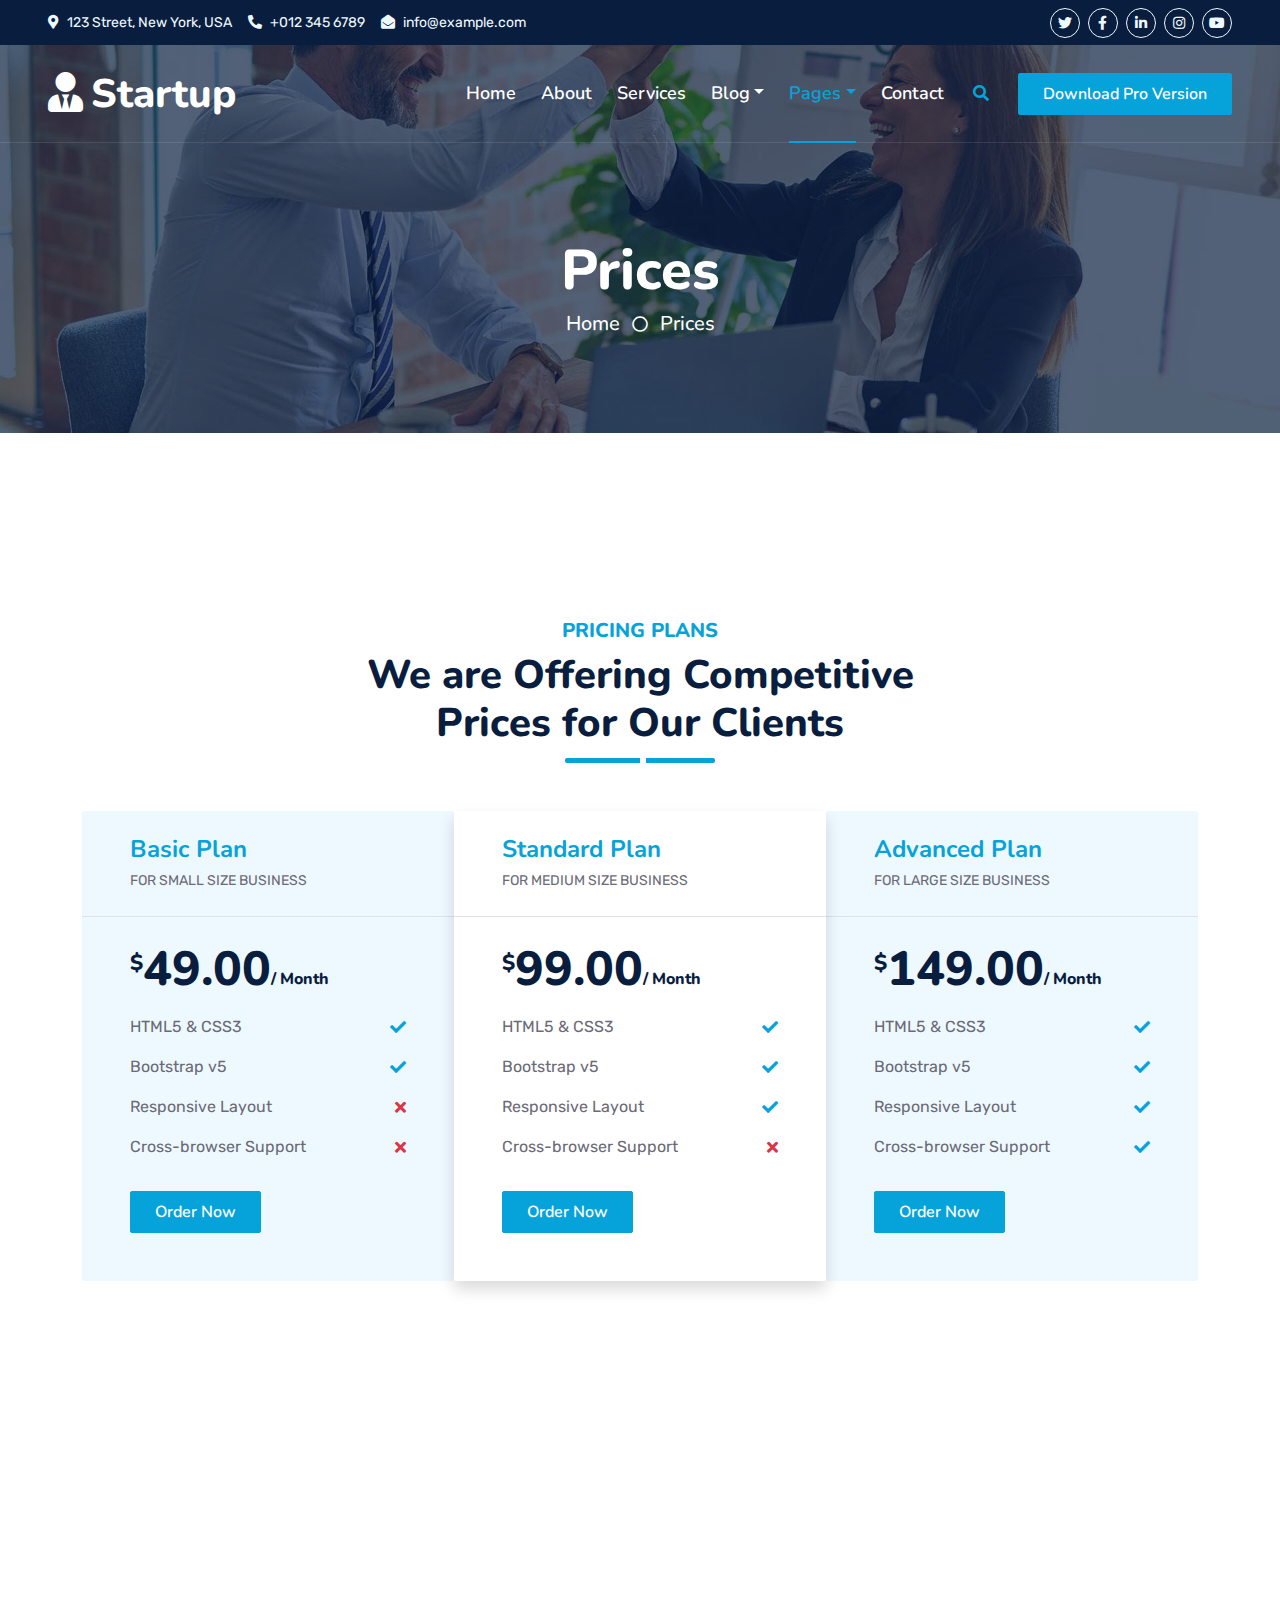
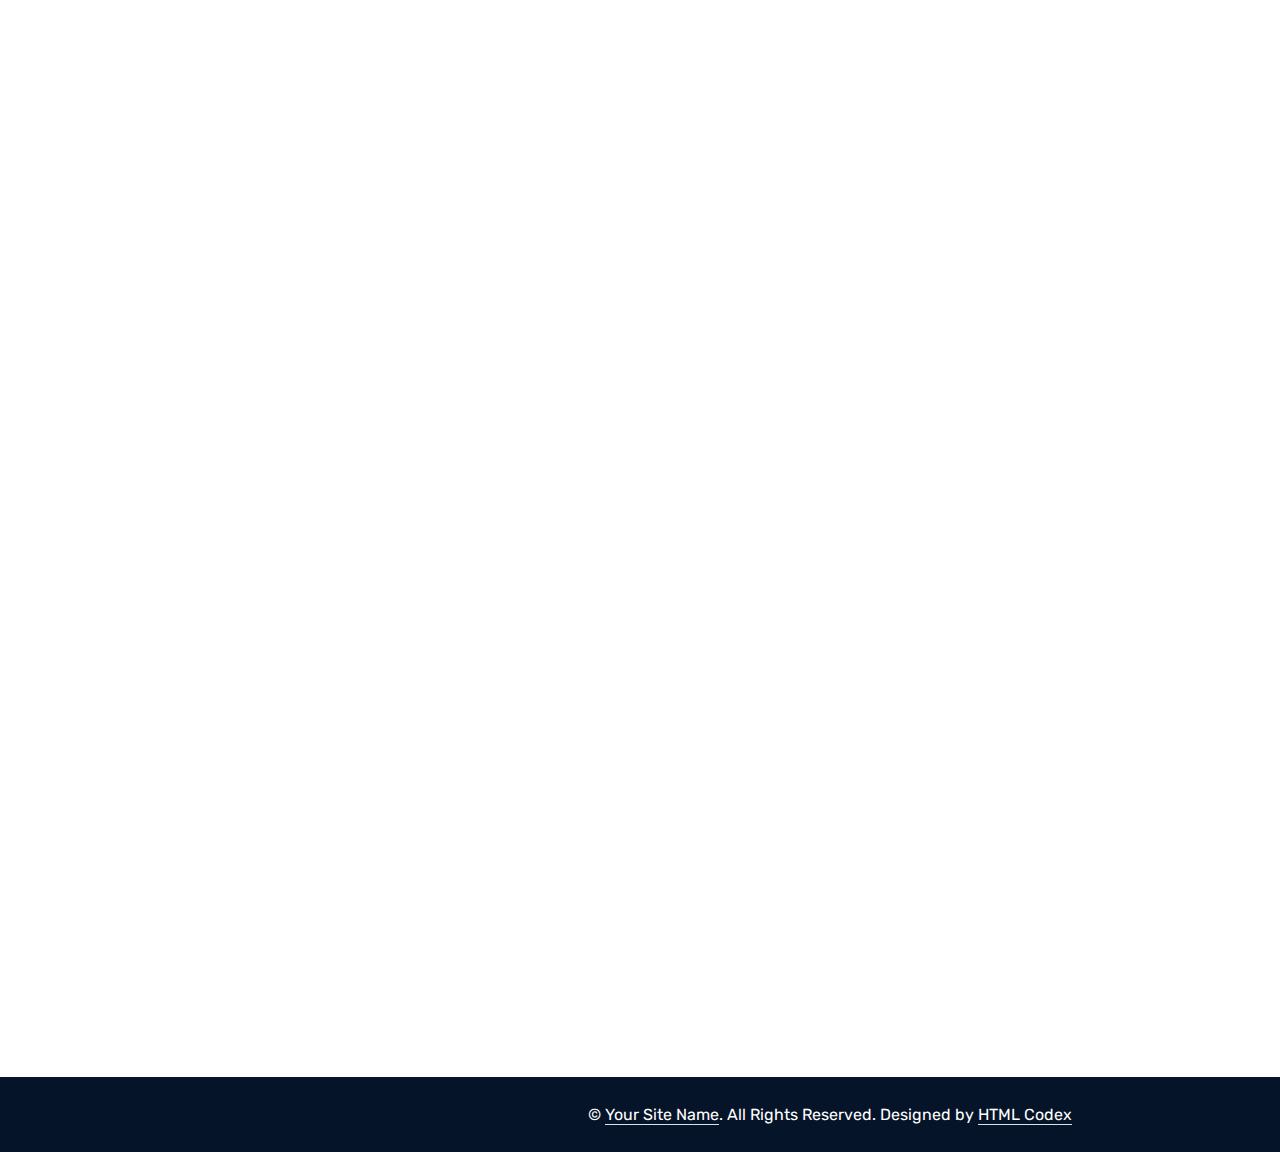
<file: price.html>
<!DOCTYPE html>
<html lang="en">

<head>
    <meta charset="utf-8">
    <title>Startup - Startup Website Template</title>
    <meta content="width=device-width, initial-scale=1.0" name="viewport">
    <meta content="Free HTML Templates" name="keywords">
    <meta content="Free HTML Templates" name="description">

    <!-- Favicon -->
    <link href="img/favicon.ico" rel="icon">

    <!-- Google Web Fonts -->
    <link rel="preconnect" href="https://fonts.googleapis.com">
    <link rel="preconnect" href="https://fonts.gstatic.com" crossorigin>
    <link href="https://fonts.googleapis.com/css2?family=Nunito:wght@400;600;700;800&family=Rubik:wght@400;500;600;700&display=swap" rel="stylesheet">

    <!-- Icon Font Stylesheet -->
    <link href="https://cdnjs.cloudflare.com/ajax/libs/font-awesome/5.10.0/css/all.min.css" rel="stylesheet">
    <link href="https://cdn.jsdelivr.net/npm/bootstrap-icons@1.4.1/font/bootstrap-icons.css" rel="stylesheet">

    <!-- Libraries Stylesheet -->
    <link href="lib/owlcarousel/assets/owl.carousel.min.css" rel="stylesheet">
    <link href="lib/animate/animate.min.css" rel="stylesheet">

    <!-- Customized Bootstrap Stylesheet -->
    <link href="css/bootstrap.min.css" rel="stylesheet">

    <!-- Template Stylesheet -->
    <link href="css/style.css" rel="stylesheet">
</head>

<body>
    <!-- Spinner Start -->
    <div id="spinner" class="show bg-white position-fixed translate-middle w-100 vh-100 top-50 start-50 d-flex align-items-center justify-content-center">
        <div class="spinner"></div>
    </div>
    <!-- Spinner End -->


    <!-- Topbar Start -->
    <div class="container-fluid bg-dark px-5 d-none d-lg-block">
        <div class="row gx-0">
            <div class="col-lg-8 text-center text-lg-start mb-2 mb-lg-0">
                <div class="d-inline-flex align-items-center" style="height: 45px;">
                    <small class="me-3 text-light"><i class="fa fa-map-marker-alt me-2"></i>123 Street, New York, USA</small>
                    <small class="me-3 text-light"><i class="fa fa-phone-alt me-2"></i>+012 345 6789</small>
                    <small class="text-light"><i class="fa fa-envelope-open me-2"></i>info@example.com</small>
                </div>
            </div>
            <div class="col-lg-4 text-center text-lg-end">
                <div class="d-inline-flex align-items-center" style="height: 45px;">
                    <a class="btn btn-sm btn-outline-light btn-sm-square rounded-circle me-2" href=""><i class="fab fa-twitter fw-normal"></i></a>
                    <a class="btn btn-sm btn-outline-light btn-sm-square rounded-circle me-2" href=""><i class="fab fa-facebook-f fw-normal"></i></a>
                    <a class="btn btn-sm btn-outline-light btn-sm-square rounded-circle me-2" href=""><i class="fab fa-linkedin-in fw-normal"></i></a>
                    <a class="btn btn-sm btn-outline-light btn-sm-square rounded-circle me-2" href=""><i class="fab fa-instagram fw-normal"></i></a>
                    <a class="btn btn-sm btn-outline-light btn-sm-square rounded-circle" href=""><i class="fab fa-youtube fw-normal"></i></a>
                </div>
            </div>
        </div>
    </div>
    <!-- Topbar End -->


    <!-- Navbar Start -->
    <div class="container-fluid position-relative p-0">
        <nav class="navbar navbar-expand-lg navbar-dark px-5 py-3 py-lg-0">
            <a href="index.html" class="navbar-brand p-0">
                <h1 class="m-0"><i class="fa fa-user-tie me-2"></i>Startup</h1>
            </a>
            <button class="navbar-toggler" type="button" data-bs-toggle="collapse" data-bs-target="#navbarCollapse">
                <span class="fa fa-bars"></span>
            </button>
            <div class="collapse navbar-collapse" id="navbarCollapse">
                <div class="navbar-nav ms-auto py-0">
                    <a href="index.html" class="nav-item nav-link">Home</a>
                    <a href="about.html" class="nav-item nav-link">About</a>
                    <a href="service.html" class="nav-item nav-link">Services</a>
                    <div class="nav-item dropdown">
                        <a href="#" class="nav-link dropdown-toggle" data-bs-toggle="dropdown">Blog</a>
                        <div class="dropdown-menu m-0">
                            <a href="blog.html" class="dropdown-item">Blog Grid</a>
                            <a href="detail.html" class="dropdown-item">Blog Detail</a>
                        </div>
                    </div>
                    <div class="nav-item dropdown">
                        <a href="#" class="nav-link dropdown-toggle active" data-bs-toggle="dropdown">Pages</a>
                        <div class="dropdown-menu m-0">
                            <a href="price.html" class="dropdown-item active">Pricing Plan</a>
                            <a href="feature.html" class="dropdown-item">Our features</a>
                            <a href="team.html" class="dropdown-item">Team Members</a>
                            <a href="testimonial.html" class="dropdown-item">Testimonial</a>
                            <a href="quote.html" class="dropdown-item">Free Quote</a>
                        </div>
                    </div>
                    <a href="contact.html" class="nav-item nav-link">Contact</a>
                </div>
                <butaton type="button" class="btn text-primary ms-3" data-bs-toggle="modal" data-bs-target="#searchModal"><i class="fa fa-search"></i></butaton>
                <a href="https://htmlcodex.com/startup-company-website-template" class="btn btn-primary py-2 px-4 ms-3">Download Pro Version</a>
            </div>
        </nav>

        <div class="container-fluid bg-primary py-5 bg-header" style="margin-bottom: 90px;">
            <div class="row py-5">
                <div class="col-12 pt-lg-5 mt-lg-5 text-center">
                    <h1 class="display-4 text-white animated zoomIn">Prices</h1>
                    <a href="" class="h5 text-white">Home</a>
                    <i class="far fa-circle text-white px-2"></i>
                    <a href="" class="h5 text-white">Prices</a>
                </div>
            </div>
        </div>
    </div>
    <!-- Navbar End -->


    <!-- Full Screen Search Start -->
    <div class="modal fade" id="searchModal" tabindex="-1">
        <div class="modal-dialog modal-fullscreen">
            <div class="modal-content" style="background: rgba(9, 30, 62, .7);">
                <div class="modal-header border-0">
                    <button type="button" class="btn bg-white btn-close" data-bs-dismiss="modal" aria-label="Close"></button>
                </div>
                <div class="modal-body d-flex align-items-center justify-content-center">
                    <div class="input-group" style="max-width: 600px;">
                        <input type="text" class="form-control bg-transparent border-primary p-3" placeholder="Type search keyword">
                        <button class="btn btn-primary px-4"><i class="bi bi-search"></i></button>
                    </div>
                </div>
            </div>
        </div>
    </div>
    <!-- Full Screen Search End -->


    <!-- Pricing Plan Start -->
    <div class="container-fluid py-5 wow fadeInUp" data-wow-delay="0.1s">
        <div class="container py-5">
            <div class="section-title text-center position-relative pb-3 mb-5 mx-auto" style="max-width: 600px;">
                <h5 class="fw-bold text-primary text-uppercase">Pricing Plans</h5>
                <h1 class="mb-0">We are Offering Competitive Prices for Our Clients</h1>
            </div>
            <div class="row g-0">
                <div class="col-lg-4 wow slideInUp" data-wow-delay="0.6s">
                    <div class="bg-light rounded">
                        <div class="border-bottom py-4 px-5 mb-4">
                            <h4 class="text-primary mb-1">Basic Plan</h4>
                            <small class="text-uppercase">For Small Size Business</small>
                        </div>
                        <div class="p-5 pt-0">
                            <h1 class="display-5 mb-3">
                                <small class="align-top" style="font-size: 22px; line-height: 45px;">$</small>49.00<small
                                    class="align-bottom" style="font-size: 16px; line-height: 40px;">/ Month</small>
                            </h1>
                            <div class="d-flex justify-content-between mb-3"><span>HTML5 & CSS3</span><i class="fa fa-check text-primary pt-1"></i></div>
                            <div class="d-flex justify-content-between mb-3"><span>Bootstrap v5</span><i class="fa fa-check text-primary pt-1"></i></div>
                            <div class="d-flex justify-content-between mb-3"><span>Responsive Layout</span><i class="fa fa-times text-danger pt-1"></i></div>
                            <div class="d-flex justify-content-between mb-2"><span>Cross-browser Support</span><i class="fa fa-times text-danger pt-1"></i></div>
                            <a href="" class="btn btn-primary py-2 px-4 mt-4">Order Now</a>
                        </div>
                    </div>
                </div>
                <div class="col-lg-4 wow slideInUp" data-wow-delay="0.3s">
                    <div class="bg-white rounded shadow position-relative" style="z-index: 1;">
                        <div class="border-bottom py-4 px-5 mb-4">
                            <h4 class="text-primary mb-1">Standard Plan</h4>
                            <small class="text-uppercase">For Medium Size Business</small>
                        </div>
                        <div class="p-5 pt-0">
                            <h1 class="display-5 mb-3">
                                <small class="align-top" style="font-size: 22px; line-height: 45px;">$</small>99.00<small
                                    class="align-bottom" style="font-size: 16px; line-height: 40px;">/ Month</small>
                            </h1>
                            <div class="d-flex justify-content-between mb-3"><span>HTML5 & CSS3</span><i class="fa fa-check text-primary pt-1"></i></div>
                            <div class="d-flex justify-content-between mb-3"><span>Bootstrap v5</span><i class="fa fa-check text-primary pt-1"></i></div>
                            <div class="d-flex justify-content-between mb-3"><span>Responsive Layout</span><i class="fa fa-check text-primary pt-1"></i></div>
                            <div class="d-flex justify-content-between mb-2"><span>Cross-browser Support</span><i class="fa fa-times text-danger pt-1"></i></div>
                            <a href="" class="btn btn-primary py-2 px-4 mt-4">Order Now</a>
                        </div>
                    </div>
                </div>
                <div class="col-lg-4 wow slideInUp" data-wow-delay="0.9s">
                    <div class="bg-light rounded">
                        <div class="border-bottom py-4 px-5 mb-4">
                            <h4 class="text-primary mb-1">Advanced Plan</h4>
                            <small class="text-uppercase">For Large Size Business</small>
                        </div>
                        <div class="p-5 pt-0">
                            <h1 class="display-5 mb-3">
                                <small class="align-top" style="font-size: 22px; line-height: 45px;">$</small>149.00<small
                                    class="align-bottom" style="font-size: 16px; line-height: 40px;">/ Month</small>
                            </h1>
                            <div class="d-flex justify-content-between mb-3"><span>HTML5 & CSS3</span><i class="fa fa-check text-primary pt-1"></i></div>
                            <div class="d-flex justify-content-between mb-3"><span>Bootstrap v5</span><i class="fa fa-check text-primary pt-1"></i></div>
                            <div class="d-flex justify-content-between mb-3"><span>Responsive Layout</span><i class="fa fa-check text-primary pt-1"></i></div>
                            <div class="d-flex justify-content-between mb-2"><span>Cross-browser Support</span><i class="fa fa-check text-primary pt-1"></i></div>
                            <a href="" class="btn btn-primary py-2 px-4 mt-4">Order Now</a>
                        </div>
                    </div>
                </div>
            </div>
        </div>
    </div>
    <!-- Pricing Plan End -->


    <!-- Quote Start -->
    <div class="container-fluid py-5 wow fadeInUp" data-wow-delay="0.1s">
        <div class="container py-5">
            <div class="row g-5">
                <div class="col-lg-7">
                    <div class="section-title position-relative pb-3 mb-5">
                        <h5 class="fw-bold text-primary text-uppercase">Request A Quote</h5>
                        <h1 class="mb-0">Need A Free Quote? Please Feel Free to Contact Us</h1>
                    </div>
                    <div class="row gx-3">
                        <div class="col-sm-6 wow zoomIn" data-wow-delay="0.2s">
                            <h5 class="mb-4"><i class="fa fa-reply text-primary me-3"></i>Reply within 24 hours</h5>
                        </div>
                        <div class="col-sm-6 wow zoomIn" data-wow-delay="0.4s">
                            <h5 class="mb-4"><i class="fa fa-phone-alt text-primary me-3"></i>24 hrs telephone support</h5>
                        </div>
                    </div>
                    <p class="mb-4">Eirmod sed tempor lorem ut dolores. Aliquyam sit sadipscing kasd ipsum. Dolor ea et dolore et at sea ea at dolor, justo ipsum duo rebum sea invidunt voluptua. Eos vero eos vero ea et dolore eirmod et. Dolores diam duo invidunt lorem. Elitr ut dolores magna sit. Sea dolore sanctus sed et. Takimata takimata sanctus sed.</p>
                    <div class="d-flex align-items-center mt-2 wow zoomIn" data-wow-delay="0.6s">
                        <div class="bg-primary d-flex align-items-center justify-content-center rounded" style="width: 60px; height: 60px;">
                            <i class="fa fa-phone-alt text-white"></i>
                        </div>
                        <div class="ps-4">
                            <h5 class="mb-2">Call to ask any question</h5>
                            <h4 class="text-primary mb-0">+012 345 6789</h4>
                        </div>
                    </div>
                </div>
                <div class="col-lg-5">
                    <div class="bg-primary rounded h-100 d-flex align-items-center p-5 wow zoomIn" data-wow-delay="0.9s">
                        <form>
                            <div class="row g-3">
                                <div class="col-xl-12">
                                    <input type="text" class="form-control bg-light border-0" placeholder="Your Name" style="height: 55px;">
                                </div>
                                <div class="col-12">
                                    <input type="email" class="form-control bg-light border-0" placeholder="Your Email" style="height: 55px;">
                                </div>
                                <div class="col-12">
                                    <select class="form-select bg-light border-0" style="height: 55px;">
                                        <option selected>Select A Service</option>
                                        <option value="1">Service 1</option>
                                        <option value="2">Service 2</option>
                                        <option value="3">Service 3</option>
                                    </select>
                                </div>
                                <div class="col-12">
                                    <textarea class="form-control bg-light border-0" rows="3" placeholder="Message"></textarea>
                                </div>
                                <div class="col-12">
                                    <button class="btn btn-dark w-100 py-3" type="submit">Request A Quote</button>
                                </div>
                            </div>
                        </form>
                    </div>
                </div>
            </div>
        </div>
    </div>
    <!-- Quote End -->


    <!-- Vendor Start -->
    <div class="container-fluid py-5 wow fadeInUp" data-wow-delay="0.1s">
        <div class="container py-5 mb-5">
            <div class="bg-white">
                <div class="owl-carousel vendor-carousel">
                    <img src="img/vendor-1.jpg" alt="">
                    <img src="img/vendor-2.jpg" alt="">
                    <img src="img/vendor-3.jpg" alt="">
                    <img src="img/vendor-4.jpg" alt="">
                    <img src="img/vendor-5.jpg" alt="">
                    <img src="img/vendor-6.jpg" alt="">
                    <img src="img/vendor-7.jpg" alt="">
                    <img src="img/vendor-8.jpg" alt="">
                    <img src="img/vendor-9.jpg" alt="">
                </div>
            </div>
        </div>
    </div>
    <!-- Vendor End -->
    

    <!-- Footer Start -->
    <div class="container-fluid bg-dark text-light mt-5 wow fadeInUp" data-wow-delay="0.1s">
        <div class="container">
            <div class="row gx-5">
                <div class="col-lg-4 col-md-6 footer-about">
                    <div class="d-flex flex-column align-items-center justify-content-center text-center h-100 bg-primary p-4">
                        <a href="index.html" class="navbar-brand">
                            <h1 class="m-0 text-white"><i class="fa fa-user-tie me-2"></i>Startup</h1>
                        </a>
                        <p class="mt-3 mb-4">Lorem diam sit erat dolor elitr et, diam lorem justo amet clita stet eos sit. Elitr dolor duo lorem, elitr clita ipsum sea. Diam amet erat lorem stet eos. Diam amet et kasd eos duo.</p>
                        <form action="">
                            <div class="input-group">
                                <input type="text" class="form-control border-white p-3" placeholder="Your Email">
                                <button class="btn btn-dark">Sign Up</button>
                            </div>
                        </form>
                    </div>
                </div>
                <div class="col-lg-8 col-md-6">
                    <div class="row gx-5">
                        <div class="col-lg-4 col-md-12 pt-5 mb-5">
                            <div class="section-title section-title-sm position-relative pb-3 mb-4">
                                <h3 class="text-light mb-0">Get In Touch</h3>
                            </div>
                            <div class="d-flex mb-2">
                                <i class="bi bi-geo-alt text-primary me-2"></i>
                                <p class="mb-0">123 Street, New York, USA</p>
                            </div>
                            <div class="d-flex mb-2">
                                <i class="bi bi-envelope-open text-primary me-2"></i>
                                <p class="mb-0">info@example.com</p>
                            </div>
                            <div class="d-flex mb-2">
                                <i class="bi bi-telephone text-primary me-2"></i>
                                <p class="mb-0">+012 345 67890</p>
                            </div>
                            <div class="d-flex mt-4">
                                <a class="btn btn-primary btn-square me-2" href="#"><i class="fab fa-twitter fw-normal"></i></a>
                                <a class="btn btn-primary btn-square me-2" href="#"><i class="fab fa-facebook-f fw-normal"></i></a>
                                <a class="btn btn-primary btn-square me-2" href="#"><i class="fab fa-linkedin-in fw-normal"></i></a>
                                <a class="btn btn-primary btn-square" href="#"><i class="fab fa-instagram fw-normal"></i></a>
                            </div>
                        </div>
                        <div class="col-lg-4 col-md-12 pt-0 pt-lg-5 mb-5">
                            <div class="section-title section-title-sm position-relative pb-3 mb-4">
                                <h3 class="text-light mb-0">Quick Links</h3>
                            </div>
                            <div class="link-animated d-flex flex-column justify-content-start">
                                <a class="text-light mb-2" href="#"><i class="bi bi-arrow-right text-primary me-2"></i>Home</a>
                                <a class="text-light mb-2" href="#"><i class="bi bi-arrow-right text-primary me-2"></i>About Us</a>
                                <a class="text-light mb-2" href="#"><i class="bi bi-arrow-right text-primary me-2"></i>Our Services</a>
                                <a class="text-light mb-2" href="#"><i class="bi bi-arrow-right text-primary me-2"></i>Meet The Team</a>
                                <a class="text-light mb-2" href="#"><i class="bi bi-arrow-right text-primary me-2"></i>Latest Blog</a>
                                <a class="text-light" href="#"><i class="bi bi-arrow-right text-primary me-2"></i>Contact Us</a>
                            </div>
                        </div>
                        <div class="col-lg-4 col-md-12 pt-0 pt-lg-5 mb-5">
                            <div class="section-title section-title-sm position-relative pb-3 mb-4">
                                <h3 class="text-light mb-0">Popular Links</h3>
                            </div>
                            <div class="link-animated d-flex flex-column justify-content-start">
                                <a class="text-light mb-2" href="#"><i class="bi bi-arrow-right text-primary me-2"></i>Home</a>
                                <a class="text-light mb-2" href="#"><i class="bi bi-arrow-right text-primary me-2"></i>About Us</a>
                                <a class="text-light mb-2" href="#"><i class="bi bi-arrow-right text-primary me-2"></i>Our Services</a>
                                <a class="text-light mb-2" href="#"><i class="bi bi-arrow-right text-primary me-2"></i>Meet The Team</a>
                                <a class="text-light mb-2" href="#"><i class="bi bi-arrow-right text-primary me-2"></i>Latest Blog</a>
                                <a class="text-light" href="#"><i class="bi bi-arrow-right text-primary me-2"></i>Contact Us</a>
                            </div>
                        </div>
                    </div>
                </div>
            </div>
        </div>
    </div>
    <div class="container-fluid text-white" style="background: #061429;">
        <div class="container text-center">
            <div class="row justify-content-end">
                <div class="col-lg-8 col-md-6">
                    <div class="d-flex align-items-center justify-content-center" style="height: 75px;">
                        <p class="mb-0">&copy; <a class="text-white border-bottom" href="#">Your Site Name</a>. All Rights Reserved. 
						
						<!--/*** This template is free as long as you keep the footer author’s credit link/attribution link/backlink. If you'd like to use the template without the footer author’s credit link/attribution link/backlink, you can purchase the Credit Removal License from "https://htmlcodex.com/credit-removal". Thank you for your support. ***/-->
						Designed by <a class="text-white border-bottom" href="https://htmlcodex.com">HTML Codex</a></p>
                    </div>
                </div>
            </div>
        </div>
    </div>
    <!-- Footer End -->


    <!-- Back to Top -->
    <a href="#" class="btn btn-lg btn-primary btn-lg-square rounded back-to-top"><i class="bi bi-arrow-up"></i></a>


    <!-- JavaScript Libraries -->
    <script src="https://code.jquery.com/jquery-3.4.1.min.js"></script>
    <script src="https://cdn.jsdelivr.net/npm/bootstrap@5.0.0/dist/js/bootstrap.bundle.min.js"></script>
    <script src="lib/wow/wow.min.js"></script>
    <script src="lib/easing/easing.min.js"></script>
    <script src="lib/waypoints/waypoints.min.js"></script>
    <script src="lib/counterup/counterup.min.js"></script>
    <script src="lib/owlcarousel/owl.carousel.min.js"></script>

    <!-- Template Javascript -->
    <script src="js/main.js"></script>
</body>

</html>
</file>
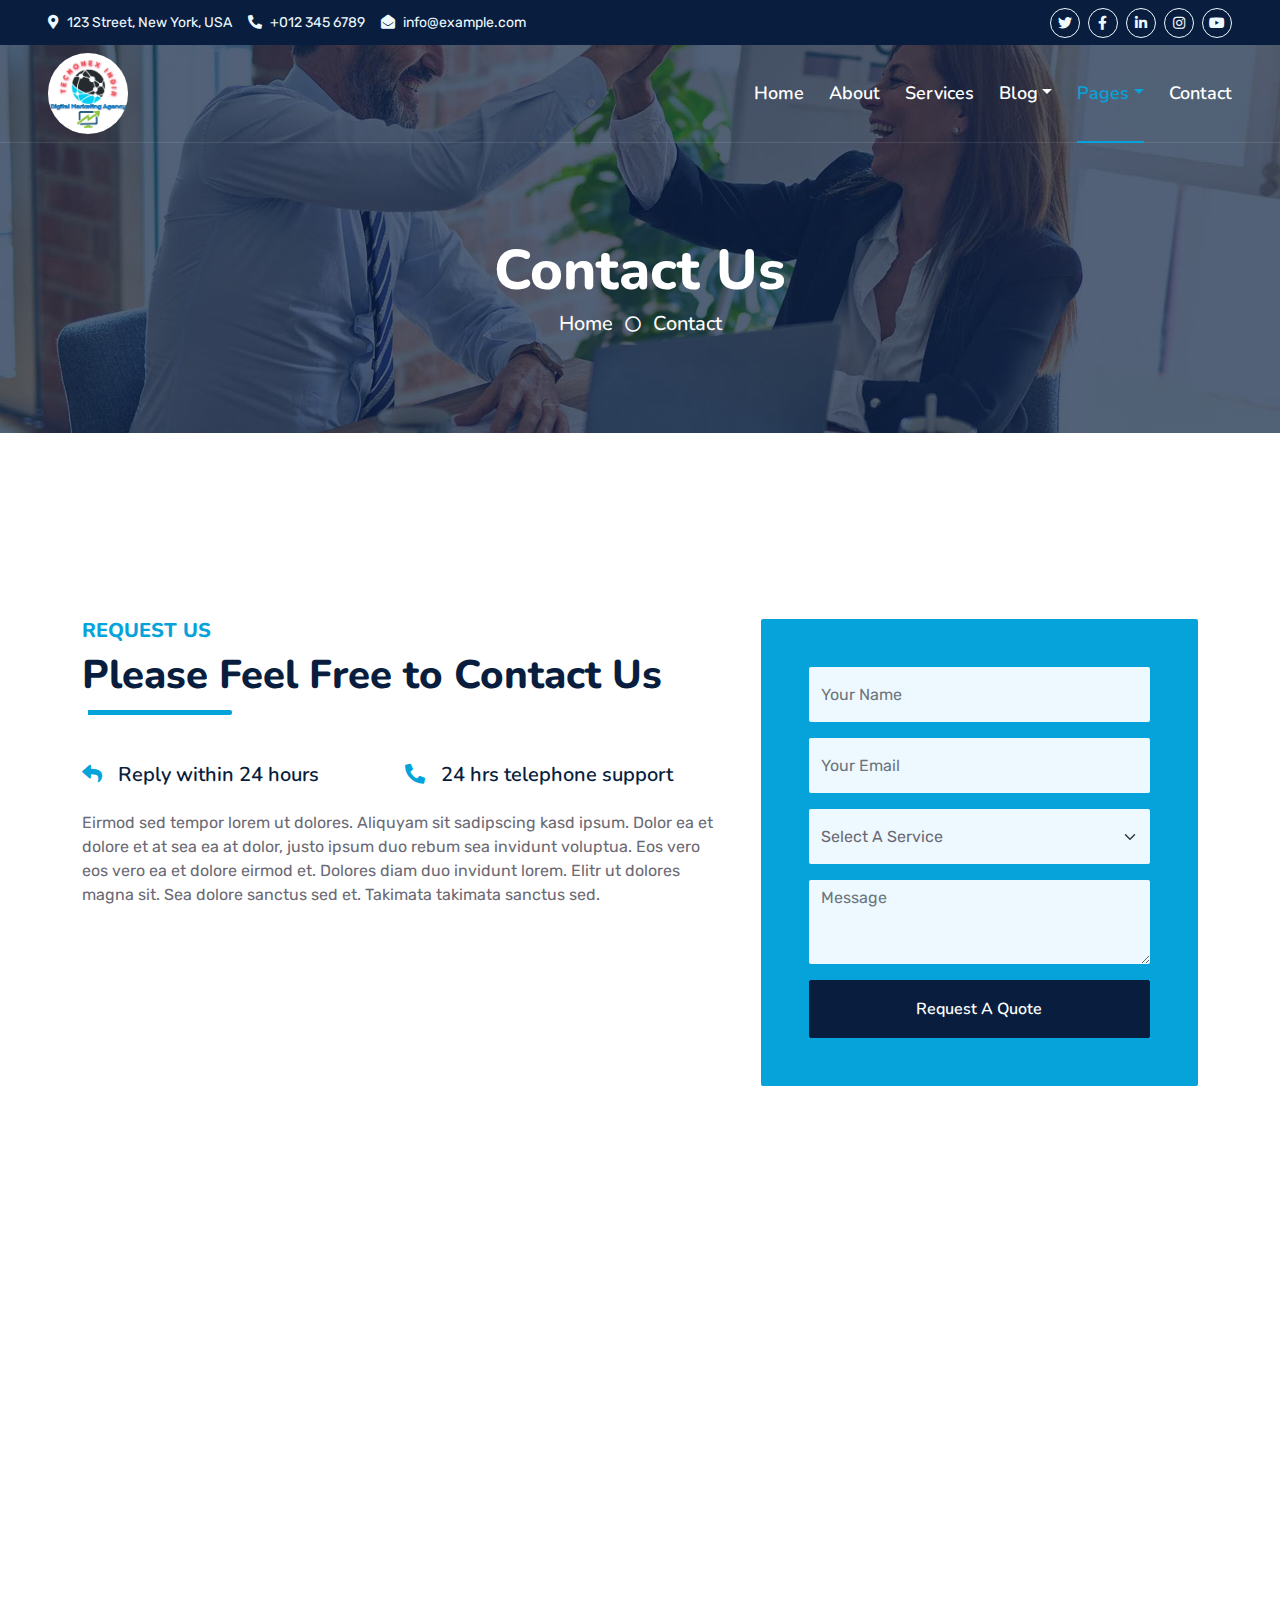
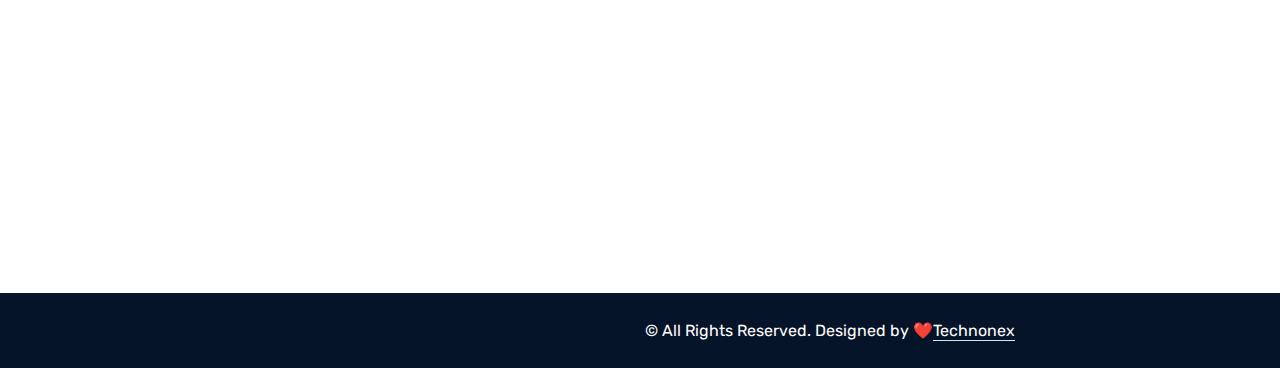
<file: quote.html>
<!DOCTYPE html>
<html lang="en">

<head>
    <meta charset="utf-8">
    <title>Technonex India</title>
    <meta content="width=device-width, initial-scale=1.0" name="viewport">
    <meta content="Free HTML Templates" name="keywords">
    <meta content="Free HTML Templates" name="description">

    <!-- Favicon -->
    <link href="img/favicon.ico" rel="icon">

    <!-- Google Web Fonts -->
    <link rel="preconnect" href="https://fonts.googleapis.com">
    <link rel="preconnect" href="https://fonts.gstatic.com" crossorigin>
    <link href="https://fonts.googleapis.com/css2?family=Nunito:wght@400;600;700;800&family=Rubik:wght@400;500;600;700&display=swap" rel="stylesheet">

    <!-- Icon Font Stylesheet -->
    <link href="https://cdnjs.cloudflare.com/ajax/libs/font-awesome/5.10.0/css/all.min.css" rel="stylesheet">
    <link href="https://cdn.jsdelivr.net/npm/bootstrap-icons@1.4.1/font/bootstrap-icons.css" rel="stylesheet">

    <!-- Libraries Stylesheet -->
    <link href="lib/owlcarousel/assets/owl.carousel.min.css" rel="stylesheet">
    <link href="lib/animate/animate.min.css" rel="stylesheet">

    <!-- Customized Bootstrap Stylesheet -->
    <link href="css/bootstrap.min.css" rel="stylesheet">

    <!-- Template Stylesheet -->
    <link href="css/style.css" rel="stylesheet">
</head>

<body>
    <!-- Spinner Start -->
    <div id="spinner" class="show bg-white position-fixed translate-middle w-100 vh-100 top-50 start-50 d-flex align-items-center justify-content-center">
        <div class="spinner"></div>
    </div>
    <!-- Spinner End -->


    <!-- Topbar Start -->
    <div class="container-fluid bg-dark px-5 d-none d-lg-block">
        <div class="row gx-0">
            <div class="col-lg-8 text-center text-lg-start mb-2 mb-lg-0">
                <div class="d-inline-flex align-items-center" style="height: 45px;">
                    <small class="me-3 text-light"><i class="fa fa-map-marker-alt me-2"></i>123 Street, New York, USA</small>
                    <small class="me-3 text-light"><i class="fa fa-phone-alt me-2"></i>+012 345 6789</small>
                    <small class="text-light"><i class="fa fa-envelope-open me-2"></i>info@example.com</small>
                </div>
            </div>
            <div class="col-lg-4 text-center text-lg-end">
                <div class="d-inline-flex align-items-center" style="height: 45px;">
                    <a class="btn btn-sm btn-outline-light btn-sm-square rounded-circle me-2" href=""><i class="fab fa-twitter fw-normal"></i></a>
                    <a class="btn btn-sm btn-outline-light btn-sm-square rounded-circle me-2" href=""><i class="fab fa-facebook-f fw-normal"></i></a>
                    <a class="btn btn-sm btn-outline-light btn-sm-square rounded-circle me-2" href=""><i class="fab fa-linkedin-in fw-normal"></i></a>
                    <a class="btn btn-sm btn-outline-light btn-sm-square rounded-circle me-2" href=""><i class="fab fa-instagram fw-normal"></i></a>
                    <a class="btn btn-sm btn-outline-light btn-sm-square rounded-circle" href=""><i class="fab fa-youtube fw-normal"></i></a>
                </div>
            </div>
        </div>
    </div>
    <!-- Topbar End -->


    <!-- Navbar Start -->
    <div class="container-fluid position-relative p-0">
        <nav class="navbar navbar-expand-lg navbar-dark px-5 py-3 py-lg-0">
            <a href="index.html" class="navbar-brand p-0">
    <img src="img/techlogo.jpg" alt="logo">
            </a>
            <button class="navbar-toggler" type="button" data-bs-toggle="collapse" data-bs-target="#navbarCollapse">
                <span class="fa fa-bars"></span>
            </button>
            <div class="collapse navbar-collapse" id="navbarCollapse">
                <div class="navbar-nav ms-auto py-0">
                    <a href="index.html" class="nav-item nav-link">Home</a>
                    <a href="about.html" class="nav-item nav-link">About</a>
                    <a href="service.html" class="nav-item nav-link">Services</a>
                    <div class="nav-item dropdown">
                        <a href="#" class="nav-link dropdown-toggle" data-bs-toggle="dropdown">Blog</a>
                        <div class="dropdown-menu m-0">
                            <a href="blog.html" class="dropdown-item">Blog Grid</a>
                            <a href="detail.html" class="dropdown-item">Blog Detail</a>
                        </div>
                    </div>
                    <div class="nav-item dropdown">
                        <a href="#" class="nav-link dropdown-toggle active" data-bs-toggle="dropdown">Pages</a>
                        <div class="dropdown-menu m-0">
                            <a href="price.html" class="dropdown-item">Pricing Plan</a>
                            <a href="feature.html" class="dropdown-item">Our features</a>
                            <a href="team.html" class="dropdown-item">Team Members</a>
                            <a href="testimonial.html" class="dropdown-item">Testimonial</a>
                            <a href="quote.html" class="dropdown-item active">Free Quote</a>
                        </div>
                    </div>
                    <a href="contact.html" class="nav-item nav-link">Contact</a>
                </div>
                <!-- <butaton type="button" class="btn text-primary ms-3" data-bs-toggle="modal" data-bs-target="#searchModal"><i class="fa fa-search"></i></butaton>
                <a href="https://htmlcodex.com/startup-company-website-template" class="btn btn-primary py-2 px-4 ms-3">Download Pro Version</a> -->
            </div>
        </nav>

        <div class="container-fluid bg-primary py-5 bg-header" style="margin-bottom: 90px;">
            <div class="row py-5">
                <div class="col-12 pt-lg-5 mt-lg-5 text-center">
                    <h1 class="display-4 text-white animated zoomIn">Contact Us</h1>
                    <a href="" class="h5 text-white">Home</a>
                    <i class="far fa-circle text-white px-2"></i>
                    <a href="" class="h5 text-white">Contact</a>
                </div>
            </div>
        </div>
    </div>
    <!-- Navbar End -->


    <!-- Full Screen Search Start -->
    <div class="modal fade" id="searchModal" tabindex="-1">
        <div class="modal-dialog modal-fullscreen">
            <div class="modal-content" style="background: rgba(9, 30, 62, .7);">
                <div class="modal-header border-0">
                    <button type="button" class="btn bg-white btn-close" data-bs-dismiss="modal" aria-label="Close"></button>
                </div>
                <div class="modal-body d-flex align-items-center justify-content-center">
                    <div class="input-group" style="max-width: 600px;">
                        <input type="text" class="form-control bg-transparent border-primary p-3" placeholder="Type search keyword">
                        <button class="btn btn-primary px-4"><i class="bi bi-search"></i></button>
                    </div>
                </div>
            </div>
        </div>
    </div>
    <!-- Full Screen Search End -->


    <!-- Quote Start -->
    <div class="container-fluid py-5 wow fadeInUp" data-wow-delay="0.1s">
        <div class="container py-5">
            <div class="row g-5">
                <div class="col-lg-7">
                    <div class="section-title position-relative pb-3 mb-5">
                        <h5 class="fw-bold text-primary text-uppercase">Request Us</h5>
                        <h1 class="mb-0"> Please Feel Free to Contact Us</h1>
                    </div>
                    <div class="row gx-3">
                        <div class="col-sm-6 wow zoomIn" data-wow-delay="0.2s">
                            <h5 class="mb-4"><i class="fa fa-reply text-primary me-3"></i>Reply within 24 hours</h5>
                        </div>
                        <div class="col-sm-6 wow zoomIn" data-wow-delay="0.4s">
                            <h5 class="mb-4"><i class="fa fa-phone-alt text-primary me-3"></i>24 hrs telephone support</h5>
                        </div>
                    </div>
                    <p class="mb-4">Eirmod sed tempor lorem ut dolores. Aliquyam sit sadipscing kasd ipsum. Dolor ea et dolore et at sea ea at dolor, justo ipsum duo rebum sea invidunt voluptua. Eos vero eos vero ea et dolore eirmod et. Dolores diam duo invidunt lorem. Elitr ut dolores magna sit. Sea dolore sanctus sed et. Takimata takimata sanctus sed.</p>
                    <div class="d-flex align-items-center mt-2 wow zoomIn" data-wow-delay="0.6s">
                        <div class="bg-primary d-flex align-items-center justify-content-center rounded" style="width: 60px; height: 60px;">
                            <i class="fa fa-phone-alt text-white"></i>
                        </div>
                        <div class="ps-4">
                            <h5 class="mb-2">Call to ask any question</h5>
                            <h4 class="text-primary mb-0">+91 93154 17514</h4>
                        </div>
                    </div>
                </div>
                <div class="col-lg-5">
                    <div class="bg-primary rounded h-100 d-flex align-items-center p-5 wow zoomIn" data-wow-delay="0.9s">
                        <form>
                            <div class="row g-3">
                                <div class="col-xl-12">
                                    <input type="text" class="form-control bg-light border-0" placeholder="Your Name" style="height: 55px;">
                                </div>
                                <div class="col-12">
                                    <input type="email" class="form-control bg-light border-0" placeholder="Your Email" style="height: 55px;">
                                </div>
                                <div class="col-12">
                                    <select class="form-select bg-light border-0" style="height: 55px;">
                                        <option selected>Select A Service</option>
                                        <option value="1">Service 1</option>
                                        <option value="2">Service 2</option>
                                        <option value="3">Service 3</option>
                                    </select>
                                </div>
                                <div class="col-12">
                                    <textarea class="form-control bg-light border-0" rows="3" placeholder="Message"></textarea>
                                </div>
                                <div class="col-12">
                                    <button class="btn btn-dark w-100 py-3" type="submit">Request A Quote</button>
                                </div>
                            </div>
                        </form>
                    </div>
                </div>
            </div>
        </div>
    </div>
    <!-- Quote End -->


    <!-- Vendor Start -->
    <div class="container-fluid py-5 wow fadeInUp" data-wow-delay="0.1s">
        <div class="container py-5 mb-5">
            <div class="bg-white">
                <div class="owl-carousel vendor-carousel">
                    <img src="img/vendor-1.jpg" alt="">
                    <img src="img/vendor-2.jpg" alt="">
                    <img src="img/vendor-3.jpg" alt="">
                    <img src="img/vendor-4.jpg" alt="">
                    <img src="img/vendor-5.jpg" alt="">
                    <img src="img/vendor-6.jpg" alt="">
                    <img src="img/vendor-7.jpg" alt="">
                    <img src="img/vendor-8.jpg" alt="">
                    <img src="img/vendor-9.jpg" alt="">
                </div>
            </div>
        </div>
    </div>
    <!-- Vendor End -->
    

    <!-- Footer Start -->
    <div class="container-fluid bg-dark text-light mt-5 wow fadeInUp" data-wow-delay="0.1s">
        <div class="container">
            <div class="row gx-5">
                <div class="col-lg-4 col-md-6 footer-about">
                    <div class="d-flex flex-column align-items-center justify-content-center text-center h-100 bg-primary p-4">
                        <a href="index.html" class="navbar-brand" id="navbar-logo">
                            <img src="img/techlogo.jpg" alt="logo">
                        </a>
                        <p class="mt-3 mb-4">Lorem diam sit erat dolor elitr et, diam lorem justo amet clita stet eos sit. Elitr dolor duo lorem, elitr clita ipsum sea. Diam amet erat lorem stet eos. Diam amet et kasd eos duo.</p>
                        <!-- <form action="">
                            <div class="input-group">
                                <input type="text" class="form-control border-white p-3" placeholder="Your Email">
                                <button class="btn btn-dark">Sign Up</button>
                            </div>
                        </form> -->
                    </div>
                </div>
                <div class="col-lg-8 col-md-6">
                    <div class="row gx-5">
                        <div class="col-lg-4 col-md-12 pt-5 mb-5">
                            <div class="section-title section-title-sm position-relative pb-3 mb-4">
                                <h3 class="text-light mb-0">Get In Touch</h3>
                            </div>
                            <div class="d-flex mb-2">
                                <i class="bi bi-geo-alt text-primary me-2"></i>
                                <p class="mb-0"> Shiv Complex, Block C, Ashok Nagar Extension, New Ashok Nagar, Delhi, 110096, India</p>
                            </div>
                            <div class="d-flex mb-2">
                                <i class="bi bi-envelope-open text-primary me-2"></i>
                                <p class="mb-0">info@technonexindia.com</p>
                            </div>
                            <div class="d-flex mb-2">
                                <i class="bi bi-telephone text-primary me-2"></i>
                                <p class="mb-0">+91 93154 17514</p>
                            </div>
                            <div class="d-flex mt-4">
                                <a class="btn btn-primary btn-square me-2" href="#"><i class="fab fa-twitter fw-normal"></i></a>
                                <a class="btn btn-primary btn-square me-2" href="#"><i class="fab fa-facebook-f fw-normal"></i></a>
                                <a class="btn btn-primary btn-square me-2" href="#"><i class="fab fa-linkedin-in fw-normal"></i></a>
                                <a class="btn btn-primary btn-square" href="#"><i class="fab fa-instagram fw-normal"></i></a>
                            </div>
                        </div>
                        <div class="col-lg-4 col-md-12 pt-0 pt-lg-5 mb-5">
                            <div class="section-title section-title-sm position-relative pb-3 mb-4">
                                <h3 class="text-light mb-0">Quick Links</h3>
                            </div>
                            <div class="link-animated d-flex flex-column justify-content-start">
                                <a class="text-light mb-2" href="#"><i class="bi bi-arrow-right text-primary me-2"></i>Home</a>
                                <a class="text-light mb-2" href="#"><i class="bi bi-arrow-right text-primary me-2"></i>About Us</a>
                                <a class="text-light mb-2" href="#"><i class="bi bi-arrow-right text-primary me-2"></i>Our Services</a>
                                <a class="text-light mb-2" href="#"><i class="bi bi-arrow-right text-primary me-2"></i>Meet The Team</a>
                                <a class="text-light mb-2" href="#"><i class="bi bi-arrow-right text-primary me-2"></i>Latest Blog</a>
                                <a class="text-light" href="#"><i class="bi bi-arrow-right text-primary me-2"></i>Contact Us</a>
                            </div>
                        </div>
                        <div class="col-lg-4 col-md-12 pt-0 pt-lg-5 mb-5">
                            <div class="section-title section-title-sm position-relative pb-3 mb-4">
                                <h3 class="text-light mb-0">Our Services</h3>
                            </div>
                            <div class="link-animated d-flex flex-column justify-content-start">
                                <a class="text-light mb-2" href="#"><i class="bi bi-arrow-right text-primary me-2"></i>Web Development</a>
                                <a class="text-light mb-2" href="#"><i class="bi bi-arrow-right text-primary me-2"></i>Android Development</a>
                                <a class="text-light mb-2" href="#"><i class="bi bi-arrow-right text-primary me-2"></i>Software Development</a>
                                <a class="text-light mb-2" href="#"><i class="bi bi-arrow-right text-primary me-2"></i>Marketing Development</a>
                                <a class="text-light mb-2" href="#"><i class="bi bi-arrow-right text-primary me-2"></i>Graphics Design</a>
                                <a class="text-light" href="#"><i class="bi bi-arrow-right text-primary me-2"></i>SEO</a>
                            </div>
                        </div>
                    </div>
                </div>
            </div>
        </div>
    </div>
    <div class="container-fluid text-white" style="background: #061429;">
        <div class="container text-center">
            <div class="row justify-content-end">
                <div class="col-lg-8 col-md-6">
                    <div class="d-flex align-items-center justify-content-center" style="height: 75px;">
                        <p class="mb-0">&copy; All Rights Reserved. 
						
						<!--/*** This template is free as long as you keep the footer author’s credit link/attribution link/backlink. If you'd like to use the template without the footer author’s credit link/attribution link/backlink, you can purchase the Credit Removal License from "https://htmlcodex.com/credit-removal". Thank you for your support. ***/-->
						Designed by ❤️<a class="text-white border-bottom" href="">Technonex</a></p>
                    </div>
                </div>
            </div>
        </div>
    </div>
    <!-- Footer End -->


    <!-- Back to Top -->
    <button class="go-top-btn">
        <i class="bi bi-arrow-up"></i>
      </button>
    <!-- JavaScript Libraries -->
    <script src="https://code.jquery.com/jquery-3.4.1.min.js"></script>
    <script src="https://cdn.jsdelivr.net/npm/bootstrap@5.0.0/dist/js/bootstrap.bundle.min.js"></script>
    <script src="lib/wow/wow.min.js"></script>
    <script src="lib/easing/easing.min.js"></script>
    <script src="lib/waypoints/waypoints.min.js"></script>
    <script src="lib/counterup/counterup.min.js"></script>
    <script src="lib/owlcarousel/owl.carousel.min.js"></script>

    <!-- Template Javascript -->
    <script src="js/main.js"></script>
</body>

</html>
</file>
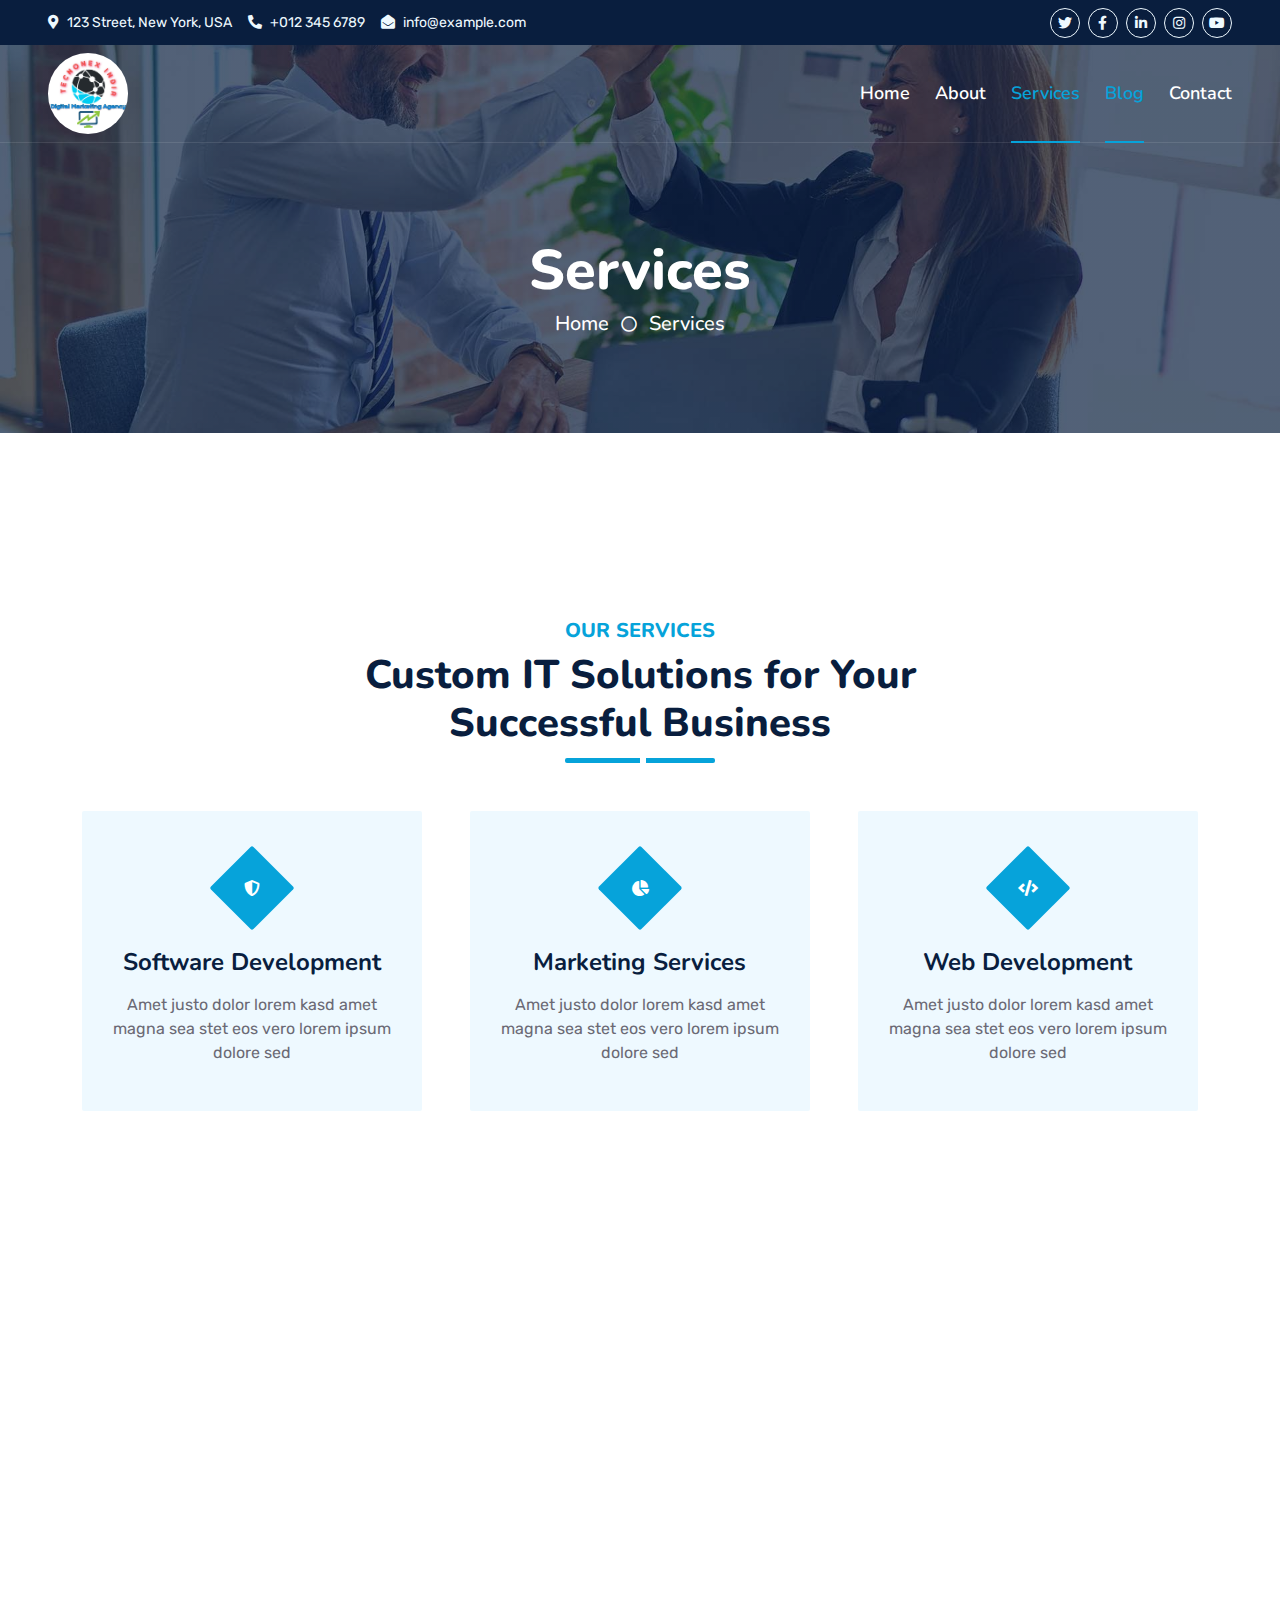
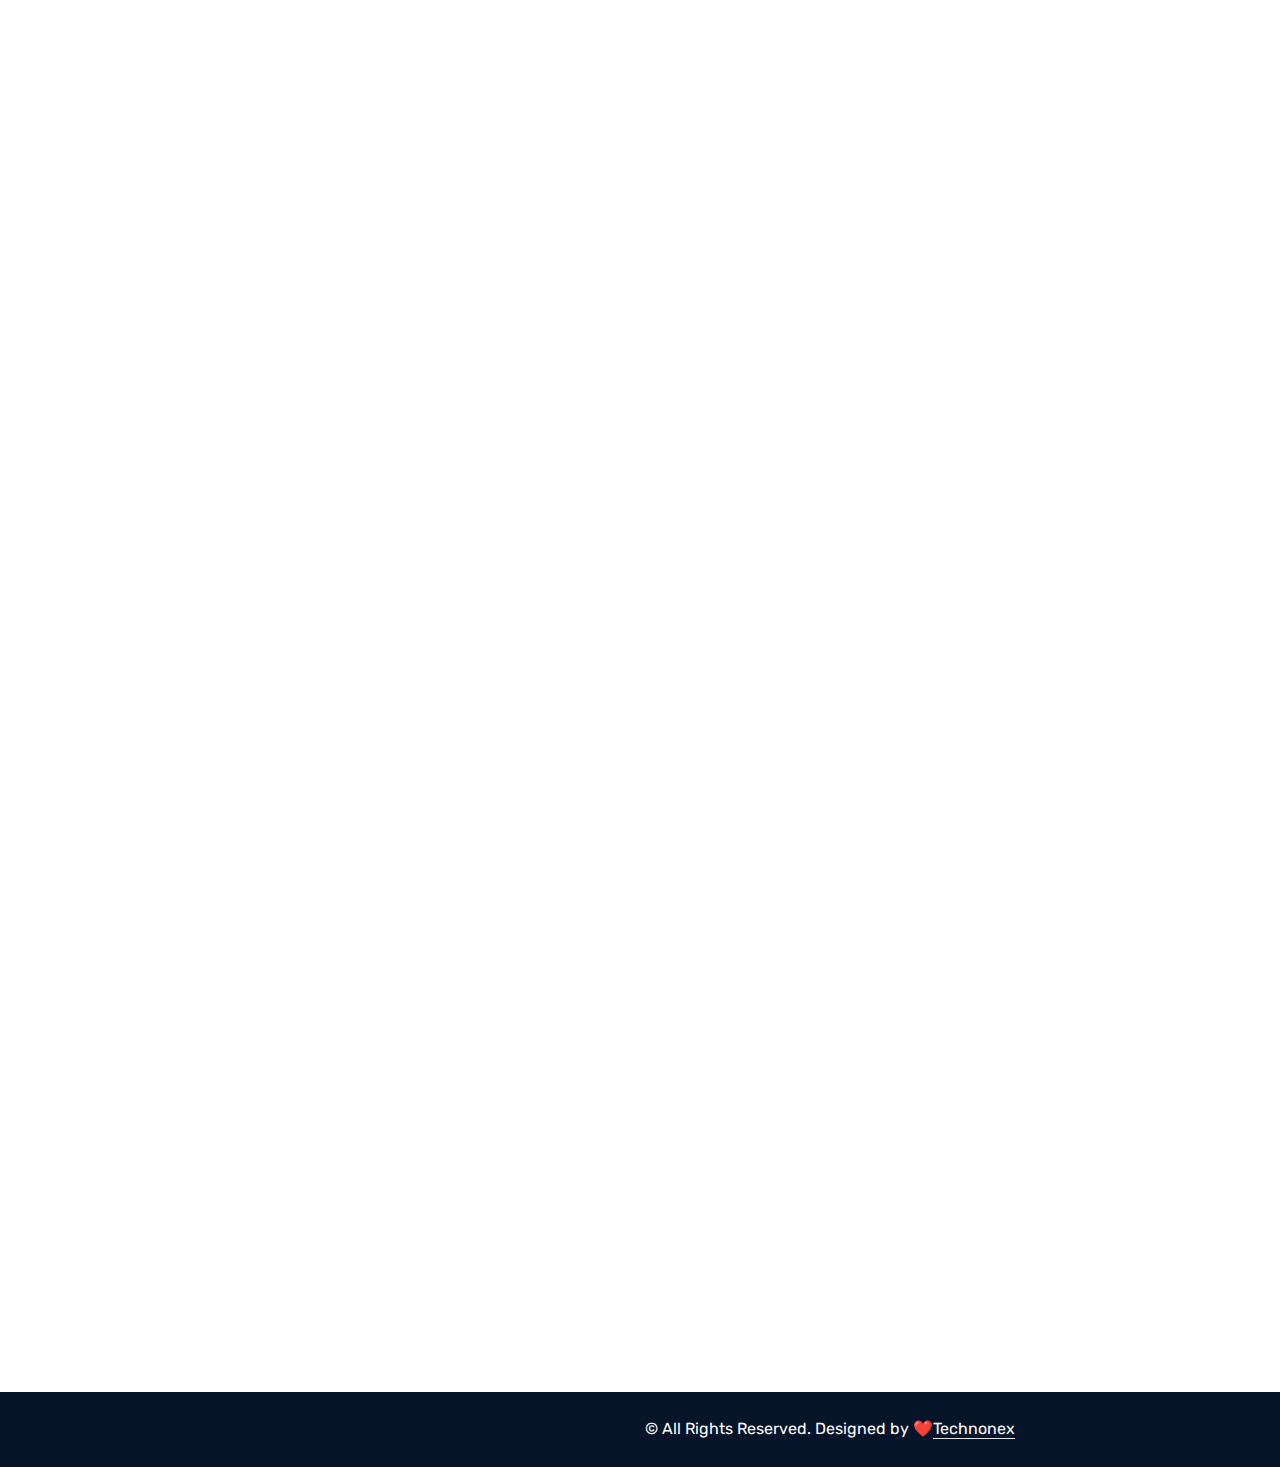
<file: service.html>
<!DOCTYPE html>
<html lang="en">

<head>
    <meta charset="utf-8">
    <title>Technonex India</title>
    <meta content="width=device-width, initial-scale=1.0" name="viewport">
    <meta content="Free HTML Templates" name="keywords">
    <meta content="Free HTML Templates" name="description">

    <!-- Favicon -->
    <link href="img/favicon.ico" rel="icon">

    <!-- Google Web Fonts -->
    <link rel="preconnect" href="https://fonts.googleapis.com">
    <link rel="preconnect" href="https://fonts.gstatic.com" crossorigin>
    <link href="https://fonts.googleapis.com/css2?family=Nunito:wght@400;600;700;800&family=Rubik:wght@400;500;600;700&display=swap" rel="stylesheet">

    <!-- Icon Font Stylesheet -->
    <link href="https://cdnjs.cloudflare.com/ajax/libs/font-awesome/5.10.0/css/all.min.css" rel="stylesheet">
    <link href="https://cdn.jsdelivr.net/npm/bootstrap-icons@1.4.1/font/bootstrap-icons.css" rel="stylesheet">

    <!-- Libraries Stylesheet -->
    <link href="lib/owlcarousel/assets/owl.carousel.min.css" rel="stylesheet">
    <link href="lib/animate/animate.min.css" rel="stylesheet">

    <!-- Customized Bootstrap Stylesheet -->
    <link href="css/bootstrap.min.css" rel="stylesheet">

    <!-- Template Stylesheet -->
    <link href="css/style.css" rel="stylesheet">
</head>

<body>
    <!-- Spinner Start -->
    <div id="spinner" class="show bg-white position-fixed translate-middle w-100 vh-100 top-50 start-50 d-flex align-items-center justify-content-center">
        <div class="spinner"></div>
    </div>
    <!-- Spinner End -->


    <!-- Topbar Start -->
    <div class="container-fluid bg-dark px-5 d-none d-lg-block">
        <div class="row gx-0">
            <div class="col-lg-8 text-center text-lg-start mb-2 mb-lg-0">
                <div class="d-inline-flex align-items-center" style="height: 45px;">
                    <small class="me-3 text-light"><i class="fa fa-map-marker-alt me-2"></i>123 Street, New York, USA</small>
                    <small class="me-3 text-light"><i class="fa fa-phone-alt me-2"></i>+012 345 6789</small>
                    <small class="text-light"><i class="fa fa-envelope-open me-2"></i>info@example.com</small>
                </div>
            </div>
            <div class="col-lg-4 text-center text-lg-end">
                <div class="d-inline-flex align-items-center" style="height: 45px;">
                    <a class="btn btn-sm btn-outline-light btn-sm-square rounded-circle me-2" href=""><i class="fab fa-twitter fw-normal"></i></a>
                    <a class="btn btn-sm btn-outline-light btn-sm-square rounded-circle me-2" href=""><i class="fab fa-facebook-f fw-normal"></i></a>
                    <a class="btn btn-sm btn-outline-light btn-sm-square rounded-circle me-2" href=""><i class="fab fa-linkedin-in fw-normal"></i></a>
                    <a class="btn btn-sm btn-outline-light btn-sm-square rounded-circle me-2" href=""><i class="fab fa-instagram fw-normal"></i></a>
                    <a class="btn btn-sm btn-outline-light btn-sm-square rounded-circle" href=""><i class="fab fa-youtube fw-normal"></i></a>
                </div>
            </div>
        </div>
    </div>
    <!-- Topbar End -->


    <!-- Navbar Start -->
    <div class="container-fluid position-relative p-0">
        <nav class="navbar navbar-expand-lg navbar-dark px-5 py-3 py-lg-0">
            <a href="index.html" class="navbar-brand p-0">
                <img src="img/techlogo.jpg" alt="logo">
            </a>
            <button class="navbar-toggler" type="button" data-bs-toggle="collapse" data-bs-target="#navbarCollapse">
                <span class="fa fa-bars"></span>
            </button>
            <div class="collapse navbar-collapse" id="navbarCollapse">
                <div class="navbar-nav ms-auto py-0">
                    <a href="index.html" class="nav-item nav-link">Home</a>
                    <a href="about.html" class="nav-item nav-link">About</a>
                    <a href="service.html" class="nav-item nav-link active">Services</a>
                    <a href="blog.html" class="nav-item nav-link active">Blog</a>

                     
                   
                    <a href="contact.html" class="nav-item nav-link">Contact</a>
                </div>
                <!-- <butaton type="button" class="btn text-primary ms-3" data-bs-toggle="modal" data-bs-target="#searchModal"><i class="fa fa-search"></i></butaton>
                <a href="https://htmlcodex.com/startup-company-website-template" class="btn btn-primary py-2 px-4 ms-3">Download Pro Version</a> -->
            </div>
        </nav>

        <div class="container-fluid bg-primary py-5 bg-header" style="margin-bottom: 90px;">
            <div class="row py-5">
                <div class="col-12 pt-lg-5 mt-lg-5 text-center">
                    <h1 class="display-4 text-white animated zoomIn">Services</h1>
                    <a href="" class="h5 text-white">Home</a>
                    <i class="far fa-circle text-white px-2"></i>
                    <a href="" class="h5 text-white">Services</a>
                </div>
            </div>
        </div>
    </div>
    <!-- Navbar End -->


    <!-- Full Screen Search Start -->
    <div class="modal fade" id="searchModal" tabindex="-1">
        <div class="modal-dialog modal-fullscreen">
            <div class="modal-content" style="background: rgba(9, 30, 62, .7);">
                <div class="modal-header border-0">
                    <button type="button" class="btn bg-white btn-close" data-bs-dismiss="modal" aria-label="Close"></button>
                </div>
                <div class="modal-body d-flex align-items-center justify-content-center">
                    <div class="input-group" style="max-width: 600px;">
                        <input type="text" class="form-control bg-transparent border-primary p-3" placeholder="Type search keyword">
                        <button class="btn btn-primary px-4"><i class="bi bi-search"></i></button>
                    </div>
                </div>
            </div>
        </div>
    </div>
    <!-- Full Screen Search End -->


    <!-- Service Start -->
    <div class="container-fluid py-5 wow fadeInUp" data-wow-delay="0.1s">
        <div class="container py-5">
            <div class="section-title text-center position-relative pb-3 mb-5 mx-auto" style="max-width: 600px;">
                <h5 class="fw-bold text-primary text-uppercase">Our Services</h5>
                <h1 class="mb-0">Custom IT Solutions for Your Successful Business</h1>
            </div>
            <div class="row g-5">
                <div class="col-lg-4 col-md-6 wow zoomIn" data-wow-delay="0.3s">
                    <div class="service-item bg-light rounded d-flex flex-column align-items-center justify-content-center text-center">
                        <div class="service-icon">
                            <i class="fa fa-shield-alt text-white"></i>
                        </div>
                        <h4 class="mb-3">Software Development</h4>
                        <p class="m-0">Amet justo dolor lorem kasd amet magna sea stet eos vero lorem ipsum dolore sed</p>
                        <a class="btn btn-lg btn-primary rounded" href="">
                            <i class="bi bi-arrow-right"></i>
                        </a>
                    </div>
                </div>
                <div class="col-lg-4 col-md-6 wow zoomIn" data-wow-delay="0.6s">
                    <div class="service-item bg-light rounded d-flex flex-column align-items-center justify-content-center text-center">
                        <div class="service-icon">
                            <i class="fa fa-chart-pie text-white"></i>
                        </div>
                        <h4 class="mb-3">Marketing Services</h4>
                        <p class="m-0">Amet justo dolor lorem kasd amet magna sea stet eos vero lorem ipsum dolore sed</p>
                        <a class="btn btn-lg btn-primary rounded" href="/marketservice.html">
                            <i class="bi bi-arrow-right"></i>
                        </a>
                    </div>
                </div>
                <div class="col-lg-4 col-md-6 wow zoomIn" data-wow-delay="0.9s">
                    <div class="service-item bg-light rounded d-flex flex-column align-items-center justify-content-center text-center">
                        <div class="service-icon">
                            <i class="fa fa-code text-white"></i>
                        </div>
                        <h4 class="mb-3">Web Development</h4>
                        <p class="m-0">Amet justo dolor lorem kasd amet magna sea stet eos vero lorem ipsum dolore sed</p>
                        <a class="btn btn-lg btn-primary rounded" href="">
                            <i class="bi bi-arrow-right"></i>
                        </a>
                    </div>
                </div>
                <div class="col-lg-4 col-md-6 wow zoomIn" data-wow-delay="0.3s">
                    <div class="service-item bg-light rounded d-flex flex-column align-items-center justify-content-center text-center">
                        <div class="service-icon">
                            <i class="fab fa-android text-white"></i>
                        </div>
                        <h4 class="mb-3">Apps Development</h4>
                        <p class="m-0">Amet justo dolor lorem kasd amet magna sea stet eos vero lorem ipsum dolore sed</p>
                        <a class="btn btn-lg btn-primary rounded" href="">
                            <i class="bi bi-arrow-right"></i>
                        </a>
                    </div>
                </div>
                <div class="col-lg-4 col-md-6 wow zoomIn" data-wow-delay="0.6s">
                    <div class="service-item bg-light rounded d-flex flex-column align-items-center justify-content-center text-center">
                        <div class="service-icon">
                            <i class="fa fa-search text-white"></i>
                        </div>
                        <h4 class="mb-3">SEO Optimization</h4>
                        <p class="m-0">Amet justo dolor lorem kasd amet magna sea stet eos vero lorem ipsum dolore sed</p>
                        <a class="btn btn-lg btn-primary rounded" href="">
                            <i class="bi bi-arrow-right"></i>
                        </a>
                    </div>
                </div>
                <div class="col-lg-4 col-md-6 wow zoomIn" data-wow-delay="0.9s">
                    <div class="position-relative bg-primary rounded h-100 d-flex flex-column align-items-center justify-content-center text-center p-5">
                        <h3 class="text-white mb-3">Call Us </h3>
                        <p class="text-white mb-3">Clita ipsum magna kasd rebum at ipsum amet dolor justo dolor est magna stet eirmod</p>
                        <h2 class="text-white mb-0">+91 9315417514</h2>
                    </div>
                </div>
            </div>
        </div>
    </div>
    <!-- Service End -->


    <!-- Testimonial Start -->
    <div class="container-fluid py-5 wow fadeInUp" data-wow-delay="0.1s">
        <div class="container py-5">
            <div class="section-title text-center position-relative pb-3 mb-4 mx-auto" style="max-width: 600px;">
                <h5 class="fw-bold text-primary text-uppercase">Testimonial</h5>
                <h1 class="mb-0">What Our Clients Say About Our Digital Services</h1>
            </div>
            <div class="owl-carousel testimonial-carousel wow fadeInUp" data-wow-delay="0.6s">
                <div class="testimonial-item bg-light my-4">
                    <div class="d-flex align-items-center border-bottom pt-5 pb-4 px-5">
                        <img class="img-fluid rounded" src="img/testimonial-1.jpg" style="width: 60px; height: 60px;" >
                        <div class="ps-4">
                            <h4 class="text-primary mb-1">Client Name</h4>
                            <small class="text-uppercase">Profession</small>
                        </div>
                    </div>
                    <div class="pt-4 pb-5 px-5">
                        Dolor et eos labore, stet justo sed est sed. Diam sed sed dolor stet amet eirmod eos labore diam
                    </div>
                </div>
                <div class="testimonial-item bg-light my-4">
                    <div class="d-flex align-items-center border-bottom pt-5 pb-4 px-5">
                        <img class="img-fluid rounded" src="img/testimonial-2.jpg" style="width: 60px; height: 60px;" >
                        <div class="ps-4">
                            <h4 class="text-primary mb-1">Client Name</h4>
                            <small class="text-uppercase">Profession</small>
                        </div>
                    </div>
                    <div class="pt-4 pb-5 px-5">
                        Dolor et eos labore, stet justo sed est sed. Diam sed sed dolor stet amet eirmod eos labore diam
                    </div>
                </div>
                <div class="testimonial-item bg-light my-4">
                    <div class="d-flex align-items-center border-bottom pt-5 pb-4 px-5">
                        <img class="img-fluid rounded" src="img/testimonial-3.jpg" style="width: 60px; height: 60px;" >
                        <div class="ps-4">
                            <h4 class="text-primary mb-1">Client Name</h4>
                            <small class="text-uppercase">Profession</small>
                        </div>
                    </div>
                    <div class="pt-4 pb-5 px-5">
                        Dolor et eos labore, stet justo sed est sed. Diam sed sed dolor stet amet eirmod eos labore diam
                    </div>
                </div>
                <div class="testimonial-item bg-light my-4">
                    <div class="d-flex align-items-center border-bottom pt-5 pb-4 px-5">
                        <img class="img-fluid rounded" src="img/testimonial-4.jpg" style="width: 60px; height: 60px;" >
                        <div class="ps-4">
                            <h4 class="text-primary mb-1">Client Name</h4>
                            <small class="text-uppercase">Profession</small>
                        </div>
                    </div>
                    <div class="pt-4 pb-5 px-5">
                        Dolor et eos labore, stet justo sed est sed. Diam sed sed dolor stet amet eirmod eos labore diam
                    </div>
                </div>
            </div>
        </div>
    </div>
    <!-- Testimonial End -->


    <!-- Vendor Start -->
    <div class="container-fluid py-5 wow fadeInUp" data-wow-delay="0.1s">
        <div class="container py-5 mb-5">
            <div class="bg-white">
                <div class="owl-carousel vendor-carousel">
                    <img src="img/vendor-1.jpg" alt="">
                    <img src="img/vendor-2.jpg" alt="">
                    <img src="img/vendor-3.jpg" alt="">
                    <img src="img/vendor-4.jpg" alt="">
                    <img src="img/vendor-5.jpg" alt="">
                    <img src="img/vendor-6.jpg" alt="">
                    <img src="img/vendor-7.jpg" alt="">
                    <img src="img/vendor-8.jpg" alt="">
                    <img src="img/vendor-9.jpg" alt="">
                </div>
            </div>
        </div>
    </div>
    <!-- Vendor End -->
    

    <!-- Footer Start -->
    <div class="container-fluid bg-dark text-light mt-5 wow fadeInUp" data-wow-delay="0.1s">
        <div class="container">
            <div class="row gx-5">
                <div class="col-lg-4 col-md-6 footer-about">
                    <div class="d-flex flex-column align-items-center justify-content-center text-center h-100 bg-primary p-4">
                        <a href="index.html" class="navbar-brand" id="navbar-logo">
                            <img src="img/techlogo.jpg" alt="logo">
                        </a>
                        <p class="mt-3 mb-4">Lorem diam sit erat dolor elitr et, diam lorem justo amet clita stet eos sit. Elitr dolor duo lorem, elitr clita ipsum sea. Diam amet erat lorem stet eos. Diam amet et kasd eos duo.</p>
                        <!-- <form action="">
                            <div class="input-group">
                                <input type="text" class="form-control border-white p-3" placeholder="Your Email">
                                <button class="btn btn-dark">Sign Up</button>
                            </div>
                        </form> -->
                    </div>
                </div>
                <div class="col-lg-8 col-md-6">
                    <div class="row gx-5">
                        <div class="col-lg-4 col-md-12 pt-5 mb-5">
                            <div class="section-title section-title-sm position-relative pb-3 mb-4">
                                <h3 class="text-light mb-0">Get In Touch</h3>
                            </div>
                            <div class="d-flex mb-2">
                                <i class="bi bi-geo-alt text-primary me-2"></i>
                                <p class="mb-0"> Shiv Complex, Block C, Ashok Nagar Extension, New Ashok Nagar, Delhi, 110096, India</p>
                            </div>
                            <div class="d-flex mb-2">
                                <i class="bi bi-envelope-open text-primary me-2"></i>
                                <p class="mb-0">info@technonexindia.com</p>
                            </div>
                            <div class="d-flex mb-2">
                                <i class="bi bi-telephone text-primary me-2"></i>
                                <p class="mb-0">+91 93154 17514</p>
                            </div>
                            <div class="d-flex mt-4">
                                <a class="btn btn-primary btn-square me-2" href="#"><i class="fab fa-twitter fw-normal"></i></a>
                                <a class="btn btn-primary btn-square me-2" href="#"><i class="fab fa-facebook-f fw-normal"></i></a>
                                <a class="btn btn-primary btn-square me-2" href="#"><i class="fab fa-linkedin-in fw-normal"></i></a>
                                <a class="btn btn-primary btn-square" href="#"><i class="fab fa-instagram fw-normal"></i></a>
                            </div>
                        </div>
                        <div class="col-lg-4 col-md-12 pt-0 pt-lg-5 mb-5">
                            <div class="section-title section-title-sm position-relative pb-3 mb-4">
                                <h3 class="text-light mb-0">Quick Links</h3>
                            </div>
                            <div class="link-animated d-flex flex-column justify-content-start">
                                <a class="text-light mb-2" href="#"><i class="bi bi-arrow-right text-primary me-2"></i>Home</a>
                                <a class="text-light mb-2" href="#"><i class="bi bi-arrow-right text-primary me-2"></i>About Us</a>
                                <a class="text-light mb-2" href="#"><i class="bi bi-arrow-right text-primary me-2"></i>Our Services</a>
                                <a class="text-light mb-2" href="#"><i class="bi bi-arrow-right text-primary me-2"></i>Meet The Team</a>
                                <a class="text-light mb-2" href="#"><i class="bi bi-arrow-right text-primary me-2"></i>Latest Blog</a>
                                <a class="text-light" href="#"><i class="bi bi-arrow-right text-primary me-2"></i>Contact Us</a>
                            </div>
                        </div>
                        <div class="col-lg-4 col-md-12 pt-0 pt-lg-5 mb-5">
                            <div class="section-title section-title-sm position-relative pb-3 mb-4">
                                <h3 class="text-light mb-0">Our Services</h3>
                            </div>
                            <div class="link-animated d-flex flex-column justify-content-start">
                                <a class="text-light mb-2" href="#"><i class="bi bi-arrow-right text-primary me-2"></i>Web Development</a>
                                <a class="text-light mb-2" href="#"><i class="bi bi-arrow-right text-primary me-2"></i>Android Development</a>
                                <a class="text-light mb-2" href="#"><i class="bi bi-arrow-right text-primary me-2"></i>Software Development</a>
                                <a class="text-light mb-2" href="#"><i class="bi bi-arrow-right text-primary me-2"></i>Marketing Development</a>
                                <a class="text-light mb-2" href="#"><i class="bi bi-arrow-right text-primary me-2"></i>Graphics Design</a>
                                <a class="text-light" href="#"><i class="bi bi-arrow-right text-primary me-2"></i>SEO</a>
                            </div>
                        </div>
                    </div>
                </div>
            </div>
        </div>
    </div>
    <div class="container-fluid text-white" style="background: #061429;">
        <div class="container text-center">
            <div class="row justify-content-end">
                <div class="col-lg-8 col-md-6">
                    <div class="d-flex align-items-center justify-content-center" style="height: 75px;">
                        <p class="mb-0">&copy; All Rights Reserved. 
						
						<!--/*** This template is free as long as you keep the footer author’s credit link/attribution link/backlink. If you'd like to use the template without the footer author’s credit link/attribution link/backlink, you can purchase the Credit Removal License from "https://htmlcodex.com/credit-removal". Thank you for your support. ***/-->
						Designed by ❤️<a class="text-white border-bottom" href="">Technonex</a></p>
                    </div>
                </div>
            </div>
        </div>
    </div>
    <!-- Footer End -->


    <!-- Back to Top -->
    <button class="go-top-btn">
        <i class="bi bi-arrow-up"></i>
      </button>


    <!-- JavaScript Libraries -->
    <script src="https://code.jquery.com/jquery-3.4.1.min.js"></script>
    <script src="https://cdn.jsdelivr.net/npm/bootstrap@5.0.0/dist/js/bootstrap.bundle.min.js"></script>
    <script src="lib/wow/wow.min.js"></script>
    <script src="lib/easing/easing.min.js"></script>
    <script src="lib/waypoints/waypoints.min.js"></script>
    <script src="lib/counterup/counterup.min.js"></script>
    <script src="lib/owlcarousel/owl.carousel.min.js"></script>

    <!-- Template Javascript -->
    <script src="js/main.js"></script>
</body>

</html>
</file>
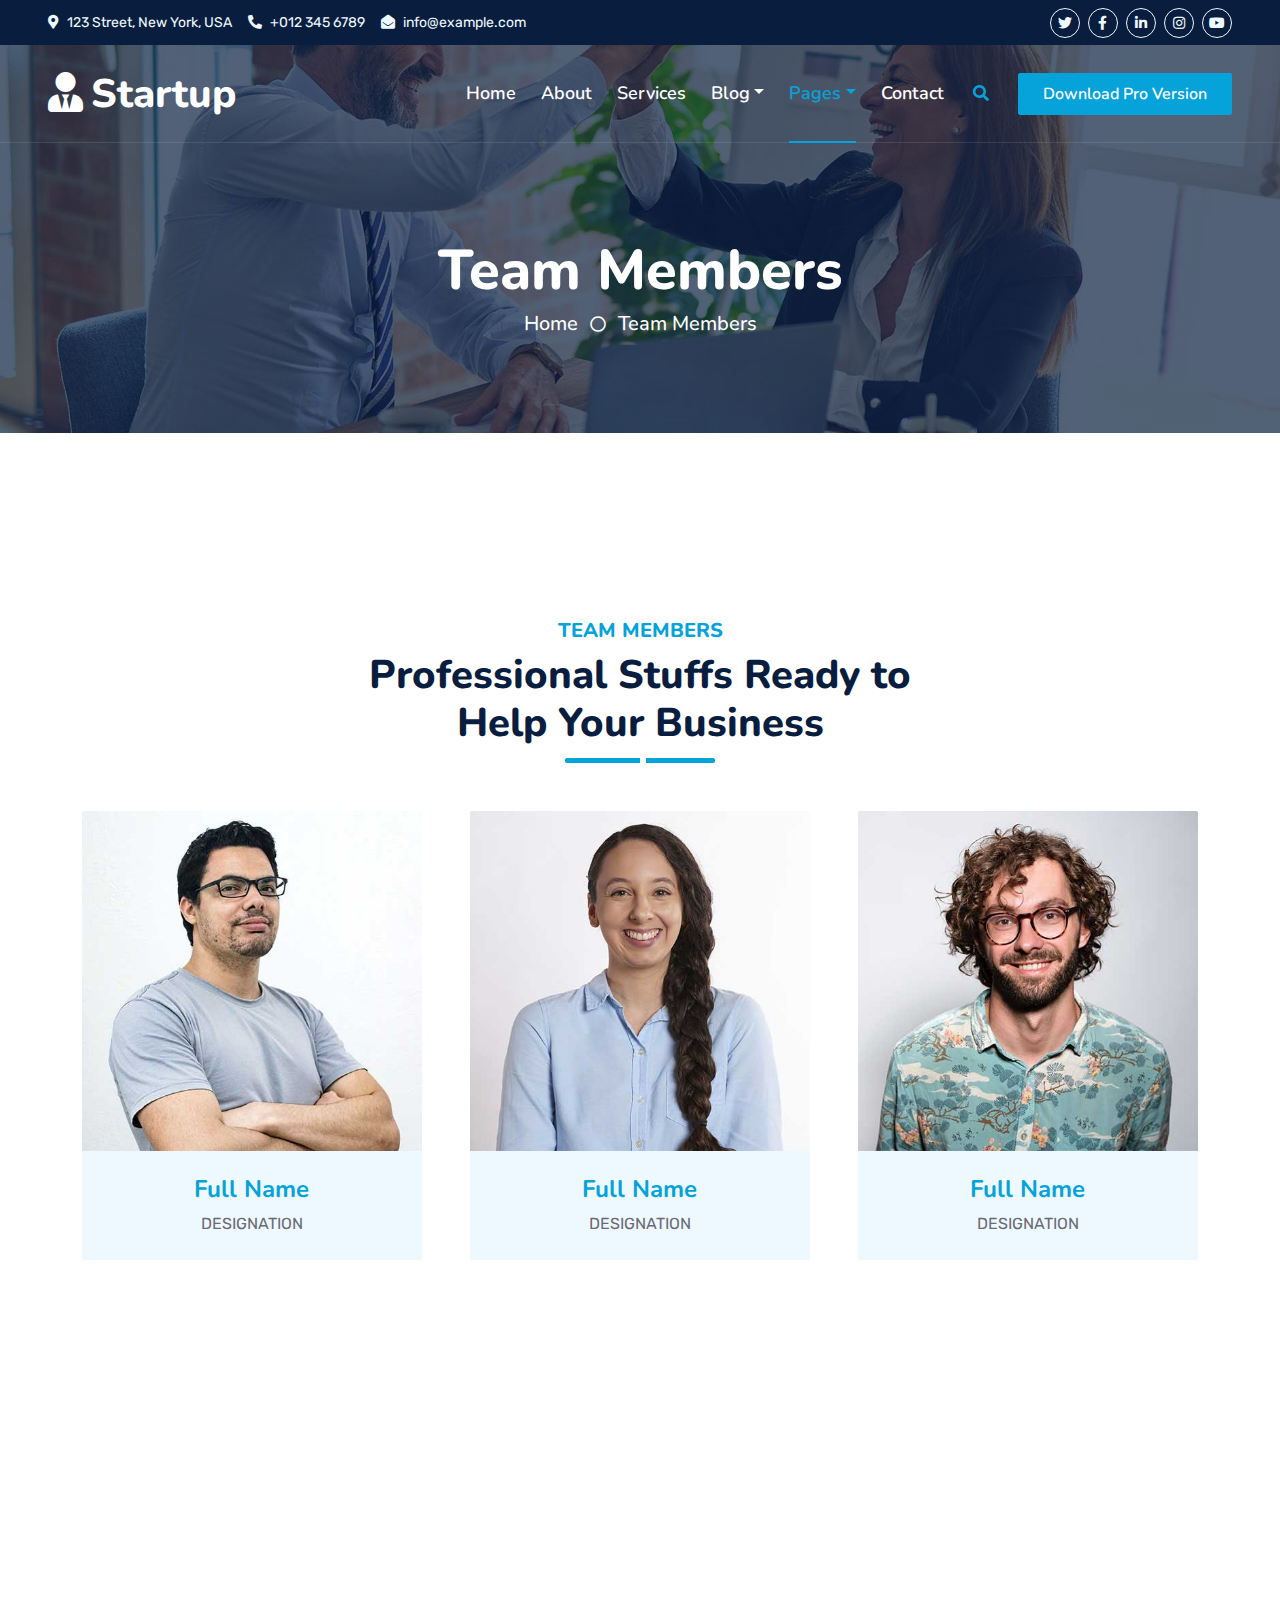
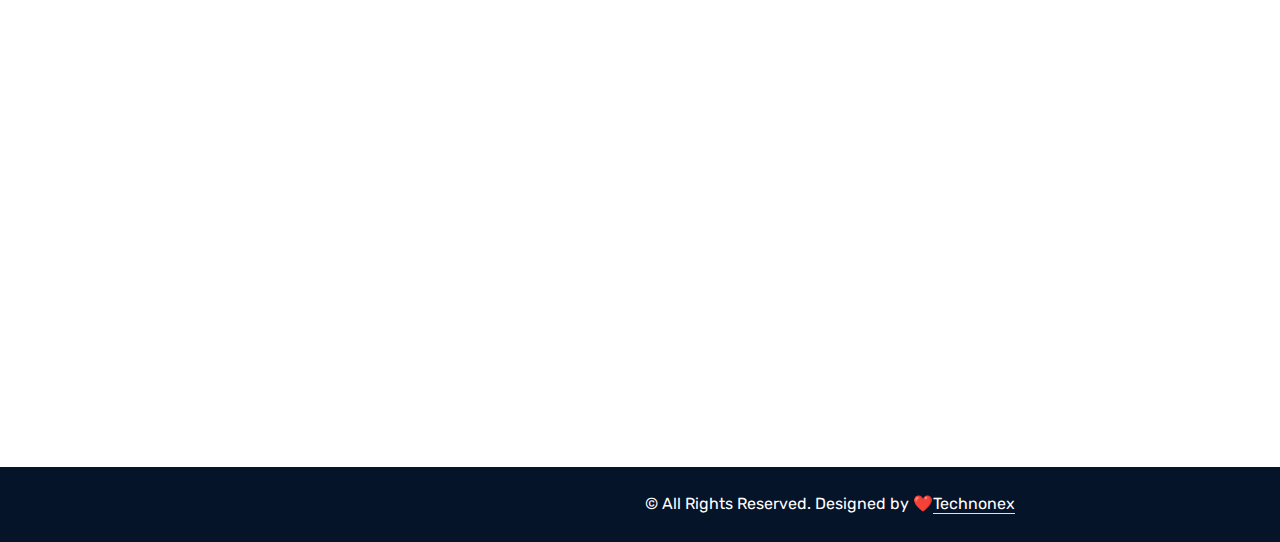
<file: team.html>
<!DOCTYPE html>
<html lang="en">

<head>
    <meta charset="utf-8">
    <title>Technonex India</title>
    <meta content="width=device-width, initial-scale=1.0" name="viewport">
    <meta content="Free HTML Templates" name="keywords">
    <meta content="Free HTML Templates" name="description">

    <!-- Favicon -->
    <link href="img/favicon.ico" rel="icon">

    <!-- Google Web Fonts -->
    <link rel="preconnect" href="https://fonts.googleapis.com">
    <link rel="preconnect" href="https://fonts.gstatic.com" crossorigin>
    <link href="https://fonts.googleapis.com/css2?family=Nunito:wght@400;600;700;800&family=Rubik:wght@400;500;600;700&display=swap" rel="stylesheet">

    <!-- Icon Font Stylesheet -->
    <link href="https://cdnjs.cloudflare.com/ajax/libs/font-awesome/5.10.0/css/all.min.css" rel="stylesheet">
    <link href="https://cdn.jsdelivr.net/npm/bootstrap-icons@1.4.1/font/bootstrap-icons.css" rel="stylesheet">

    <!-- Libraries Stylesheet -->
    <link href="lib/owlcarousel/assets/owl.carousel.min.css" rel="stylesheet">
    <link href="lib/animate/animate.min.css" rel="stylesheet">

    <!-- Customized Bootstrap Stylesheet -->
    <link href="css/bootstrap.min.css" rel="stylesheet">

    <!-- Template Stylesheet -->
    <link href="css/style.css" rel="stylesheet">
</head>

<body>
    <!-- Spinner Start -->
    <div id="spinner" class="show bg-white position-fixed translate-middle w-100 vh-100 top-50 start-50 d-flex align-items-center justify-content-center">
        <div class="spinner"></div>
    </div>
    <!-- Spinner End -->


    <!-- Topbar Start -->
    <div class="container-fluid bg-dark px-5 d-none d-lg-block">
        <div class="row gx-0">
            <div class="col-lg-8 text-center text-lg-start mb-2 mb-lg-0">
                <div class="d-inline-flex align-items-center" style="height: 45px;">
                    <small class="me-3 text-light"><i class="fa fa-map-marker-alt me-2"></i>123 Street, New York, USA</small>
                    <small class="me-3 text-light"><i class="fa fa-phone-alt me-2"></i>+012 345 6789</small>
                    <small class="text-light"><i class="fa fa-envelope-open me-2"></i>info@example.com</small>
                </div>
            </div>
            <div class="col-lg-4 text-center text-lg-end">
                <div class="d-inline-flex align-items-center" style="height: 45px;">
                    <a class="btn btn-sm btn-outline-light btn-sm-square rounded-circle me-2" href=""><i class="fab fa-twitter fw-normal"></i></a>
                    <a class="btn btn-sm btn-outline-light btn-sm-square rounded-circle me-2" href=""><i class="fab fa-facebook-f fw-normal"></i></a>
                    <a class="btn btn-sm btn-outline-light btn-sm-square rounded-circle me-2" href=""><i class="fab fa-linkedin-in fw-normal"></i></a>
                    <a class="btn btn-sm btn-outline-light btn-sm-square rounded-circle me-2" href=""><i class="fab fa-instagram fw-normal"></i></a>
                    <a class="btn btn-sm btn-outline-light btn-sm-square rounded-circle" href=""><i class="fab fa-youtube fw-normal"></i></a>
                </div>
            </div>
        </div>
    </div>
    <!-- Topbar End -->


    <!-- Navbar Start -->
    <div class="container-fluid position-relative p-0">
        <nav class="navbar navbar-expand-lg navbar-dark px-5 py-3 py-lg-0">
            <a href="index.html" class="navbar-brand p-0">
                <h1 class="m-0"><i class="fa fa-user-tie me-2"></i>Startup</h1>
            </a>
            <button class="navbar-toggler" type="button" data-bs-toggle="collapse" data-bs-target="#navbarCollapse">
                <span class="fa fa-bars"></span>
            </button>
            <div class="collapse navbar-collapse" id="navbarCollapse">
                <div class="navbar-nav ms-auto py-0">
                    <a href="index.html" class="nav-item nav-link">Home</a>
                    <a href="about.html" class="nav-item nav-link">About</a>
                    <a href="service.html" class="nav-item nav-link">Services</a>
                    <div class="nav-item dropdown">
                        <a href="#" class="nav-link dropdown-toggle" data-bs-toggle="dropdown">Blog</a>
                        <div class="dropdown-menu m-0">
                            <a href="blog.html" class="dropdown-item">Blog Grid</a>
                            <a href="detail.html" class="dropdown-item">Blog Detail</a>
                        </div>
                    </div>
                    <div class="nav-item dropdown">
                        <a href="#" class="nav-link dropdown-toggle active" data-bs-toggle="dropdown">Pages</a>
                        <div class="dropdown-menu m-0">
                            <a href="price.html" class="dropdown-item">Pricing Plan</a>
                            <a href="feature.html" class="dropdown-item">Our features</a>
                            <a href="team.html" class="dropdown-item active">Team Members</a>
                            <a href="testimonial.html" class="dropdown-item">Testimonial</a>
                            <a href="quote.html" class="dropdown-item">Free Quote</a>
                        </div>
                    </div>
                    <a href="contact.html" class="nav-item nav-link">Contact</a>
                </div>
                <butaton type="button" class="btn text-primary ms-3" data-bs-toggle="modal" data-bs-target="#searchModal"><i class="fa fa-search"></i></butaton>
                <a href="https://htmlcodex.com/startup-company-website-template" class="btn btn-primary py-2 px-4 ms-3">Download Pro Version</a>
            </div>
        </nav>

        <div class="container-fluid bg-primary py-5 bg-header" style="margin-bottom: 90px;">
            <div class="row py-5">
                <div class="col-12 pt-lg-5 mt-lg-5 text-center">
                    <h1 class="display-4 text-white animated zoomIn">Team Members</h1>
                    <a href="" class="h5 text-white">Home</a>
                    <i class="far fa-circle text-white px-2"></i>
                    <a href="" class="h5 text-white">Team Members</a>
                </div>
            </div>
        </div>
    </div>
    <!-- Navbar End -->


    <!-- Full Screen Search Start -->
    <div class="modal fade" id="searchModal" tabindex="-1">
        <div class="modal-dialog modal-fullscreen">
            <div class="modal-content" style="background: rgba(9, 30, 62, .7);">
                <div class="modal-header border-0">
                    <button type="button" class="btn bg-white btn-close" data-bs-dismiss="modal" aria-label="Close"></button>
                </div>
                <div class="modal-body d-flex align-items-center justify-content-center">
                    <div class="input-group" style="max-width: 600px;">
                        <input type="text" class="form-control bg-transparent border-primary p-3" placeholder="Type search keyword">
                        <button class="btn btn-primary px-4"><i class="bi bi-search"></i></button>
                    </div>
                </div>
            </div>
        </div>
    </div>
    <!-- Full Screen Search End -->


    <!-- Team Start -->
    <div class="container-fluid py-5 wow fadeInUp" data-wow-delay="0.1s">
        <div class="container py-5">
            <div class="section-title text-center position-relative pb-3 mb-5 mx-auto" style="max-width: 600px;">
                <h5 class="fw-bold text-primary text-uppercase">Team Members</h5>
                <h1 class="mb-0">Professional Stuffs Ready to Help Your Business</h1>
            </div>
            <div class="row g-5">
                <div class="col-lg-4 wow slideInUp" data-wow-delay="0.3s">
                    <div class="team-item bg-light rounded overflow-hidden">
                        <div class="team-img position-relative overflow-hidden">
                            <img class="img-fluid w-100" src="img/team-1.jpg" alt="">
                            <div class="team-social">
                                <a class="btn btn-lg btn-primary btn-lg-square rounded" href=""><i class="fab fa-twitter fw-normal"></i></a>
                                <a class="btn btn-lg btn-primary btn-lg-square rounded" href=""><i class="fab fa-facebook-f fw-normal"></i></a>
                                <a class="btn btn-lg btn-primary btn-lg-square rounded" href=""><i class="fab fa-instagram fw-normal"></i></a>
                                <a class="btn btn-lg btn-primary btn-lg-square rounded" href=""><i class="fab fa-linkedin-in fw-normal"></i></a>
                            </div>
                        </div>
                        <div class="text-center py-4">
                            <h4 class="text-primary">Full Name</h4>
                            <p class="text-uppercase m-0">Designation</p>
                        </div>
                    </div>
                </div>
                <div class="col-lg-4 wow slideInUp" data-wow-delay="0.6s">
                    <div class="team-item bg-light rounded overflow-hidden">
                        <div class="team-img position-relative overflow-hidden">
                            <img class="img-fluid w-100" src="img/team-2.jpg" alt="">
                            <div class="team-social">
                                <a class="btn btn-lg btn-primary btn-lg-square rounded" href=""><i class="fab fa-twitter fw-normal"></i></a>
                                <a class="btn btn-lg btn-primary btn-lg-square rounded" href=""><i class="fab fa-facebook-f fw-normal"></i></a>
                                <a class="btn btn-lg btn-primary btn-lg-square rounded" href=""><i class="fab fa-instagram fw-normal"></i></a>
                                <a class="btn btn-lg btn-primary btn-lg-square rounded" href=""><i class="fab fa-linkedin-in fw-normal"></i></a>
                            </div>
                        </div>
                        <div class="text-center py-4">
                            <h4 class="text-primary">Full Name</h4>
                            <p class="text-uppercase m-0">Designation</p>
                        </div>
                    </div>
                </div>
                <div class="col-lg-4 wow slideInUp" data-wow-delay="0.9s">
                    <div class="team-item bg-light rounded overflow-hidden">
                        <div class="team-img position-relative overflow-hidden">
                            <img class="img-fluid w-100" src="img/team-3.jpg" alt="">
                            <div class="team-social">
                                <a class="btn btn-lg btn-primary btn-lg-square rounded" href=""><i class="fab fa-twitter fw-normal"></i></a>
                                <a class="btn btn-lg btn-primary btn-lg-square rounded" href=""><i class="fab fa-facebook-f fw-normal"></i></a>
                                <a class="btn btn-lg btn-primary btn-lg-square rounded" href=""><i class="fab fa-instagram fw-normal"></i></a>
                                <a class="btn btn-lg btn-primary btn-lg-square rounded" href=""><i class="fab fa-linkedin-in fw-normal"></i></a>
                            </div>
                        </div>
                        <div class="text-center py-4">
                            <h4 class="text-primary">Full Name</h4>
                            <p class="text-uppercase m-0">Designation</p>
                        </div>
                    </div>
                </div>
            </div>
        </div>
    </div>
    <!-- Team End -->


    <!-- Vendor Start -->
    <div class="container-fluid py-5 wow fadeInUp" data-wow-delay="0.1s">
        <div class="container py-5 mb-5">
            <div class="bg-white">
                <div class="owl-carousel vendor-carousel">
                    <img src="img/vendor-1.jpg" alt="">
                    <img src="img/vendor-2.jpg" alt="">
                    <img src="img/vendor-3.jpg" alt="">
                    <img src="img/vendor-4.jpg" alt="">
                    <img src="img/vendor-5.jpg" alt="">
                    <img src="img/vendor-6.jpg" alt="">
                    <img src="img/vendor-7.jpg" alt="">
                    <img src="img/vendor-8.jpg" alt="">
                    <img src="img/vendor-9.jpg" alt="">
                </div>
            </div>
        </div>
    </div>
    <!-- Vendor End -->
    

    <!-- Footer Start -->
    <div class="container-fluid bg-dark text-light mt-5 wow fadeInUp" data-wow-delay="0.1s">
        <div class="container">
            <div class="row gx-5">
                <div class="col-lg-4 col-md-6 footer-about">
                    <div class="d-flex flex-column align-items-center justify-content-center text-center h-100 bg-primary p-4">
                        <a href="index.html" class="navbar-brand" id="navbar-logo">
                            <img src="img/techlogo.jpg" alt="logo">
                        </a>
                        <p class="mt-3 mb-4">Lorem diam sit erat dolor elitr et, diam lorem justo amet clita stet eos sit. Elitr dolor duo lorem, elitr clita ipsum sea. Diam amet erat lorem stet eos. Diam amet et kasd eos duo.</p>
                        <!-- <form action="">
                            <div class="input-group">
                                <input type="text" class="form-control border-white p-3" placeholder="Your Email">
                                <button class="btn btn-dark">Sign Up</button>
                            </div>
                        </form> -->
                    </div>
                </div>
                <div class="col-lg-8 col-md-6">
                    <div class="row gx-5">
                        <div class="col-lg-4 col-md-12 pt-5 mb-5">
                            <div class="section-title section-title-sm position-relative pb-3 mb-4">
                                <h3 class="text-light mb-0">Get In Touch</h3>
                            </div>
                            <div class="d-flex mb-2">
                                <i class="bi bi-geo-alt text-primary me-2"></i>
                                <p class="mb-0"> Shiv Complex, Block C, Ashok Nagar Extension, New Ashok Nagar, Delhi, 110096, India</p>
                            </div>
                            <div class="d-flex mb-2">
                                <i class="bi bi-envelope-open text-primary me-2"></i>
                                <p class="mb-0">info@technonexindia.com</p>
                            </div>
                            <div class="d-flex mb-2">
                                <i class="bi bi-telephone text-primary me-2"></i>
                                <p class="mb-0">+91 93154 17514</p>
                            </div>
                            <div class="d-flex mt-4">
                                <a class="btn btn-primary btn-square me-2" href="#"><i class="fab fa-twitter fw-normal"></i></a>
                                <a class="btn btn-primary btn-square me-2" href="#"><i class="fab fa-facebook-f fw-normal"></i></a>
                                <a class="btn btn-primary btn-square me-2" href="#"><i class="fab fa-linkedin-in fw-normal"></i></a>
                                <a class="btn btn-primary btn-square" href="#"><i class="fab fa-instagram fw-normal"></i></a>
                            </div>
                        </div>
                        <div class="col-lg-4 col-md-12 pt-0 pt-lg-5 mb-5">
                            <div class="section-title section-title-sm position-relative pb-3 mb-4">
                                <h3 class="text-light mb-0">Quick Links</h3>
                            </div>
                            <div class="link-animated d-flex flex-column justify-content-start">
                                <a class="text-light mb-2" href="#"><i class="bi bi-arrow-right text-primary me-2"></i>Home</a>
                                <a class="text-light mb-2" href="#"><i class="bi bi-arrow-right text-primary me-2"></i>About Us</a>
                                <a class="text-light mb-2" href="#"><i class="bi bi-arrow-right text-primary me-2"></i>Our Services</a>
                                <a class="text-light mb-2" href="#"><i class="bi bi-arrow-right text-primary me-2"></i>Meet The Team</a>
                                <a class="text-light mb-2" href="#"><i class="bi bi-arrow-right text-primary me-2"></i>Latest Blog</a>
                                <a class="text-light" href="#"><i class="bi bi-arrow-right text-primary me-2"></i>Contact Us</a>
                            </div>
                        </div>
                        <div class="col-lg-4 col-md-12 pt-0 pt-lg-5 mb-5">
                            <div class="section-title section-title-sm position-relative pb-3 mb-4">
                                <h3 class="text-light mb-0">Our Services</h3>
                            </div>
                            <div class="link-animated d-flex flex-column justify-content-start">
                                <a class="text-light mb-2" href="#"><i class="bi bi-arrow-right text-primary me-2"></i>Web Development</a>
                                <a class="text-light mb-2" href="#"><i class="bi bi-arrow-right text-primary me-2"></i>Android Development</a>
                                <a class="text-light mb-2" href="#"><i class="bi bi-arrow-right text-primary me-2"></i>Software Development</a>
                                <a class="text-light mb-2" href="#"><i class="bi bi-arrow-right text-primary me-2"></i>Marketing Development</a>
                                <a class="text-light mb-2" href="#"><i class="bi bi-arrow-right text-primary me-2"></i>Graphics Design</a>
                                <a class="text-light" href="#"><i class="bi bi-arrow-right text-primary me-2"></i>SEO</a>
                            </div>
                        </div>
                    </div>
                </div>
            </div>
        </div>
    </div>
    <div class="container-fluid text-white" style="background: #061429;">
        <div class="container text-center">
            <div class="row justify-content-end">
                <div class="col-lg-8 col-md-6">
                    <div class="d-flex align-items-center justify-content-center" style="height: 75px;">
                        <p class="mb-0">&copy; All Rights Reserved. 
						
						<!--/*** This template is free as long as you keep the footer author’s credit link/attribution link/backlink. If you'd like to use the template without the footer author’s credit link/attribution link/backlink, you can purchase the Credit Removal License from "https://htmlcodex.com/credit-removal". Thank you for your support. ***/-->
						Designed by ❤️<a class="text-white border-bottom" href="">Technonex</a></p>
                    </div>
                </div>
            </div>
        </div>
    </div>
    <!-- Footer End -->


    <!-- Back to Top -->
    <button class="go-top-btn">
        <i class="bi bi-arrow-up"></i>
      </button>


    <!-- JavaScript Libraries -->
    <script src="https://code.jquery.com/jquery-3.4.1.min.js"></script>
    <script src="https://cdn.jsdelivr.net/npm/bootstrap@5.0.0/dist/js/bootstrap.bundle.min.js"></script>
    <script src="lib/wow/wow.min.js"></script>
    <script src="lib/easing/easing.min.js"></script>
    <script src="lib/waypoints/waypoints.min.js"></script>
    <script src="lib/counterup/counterup.min.js"></script>
    <script src="lib/owlcarousel/owl.carousel.min.js"></script>

    <!-- Template Javascript -->
    <script src="js/main.js"></script>
</body>

</html>
</file>
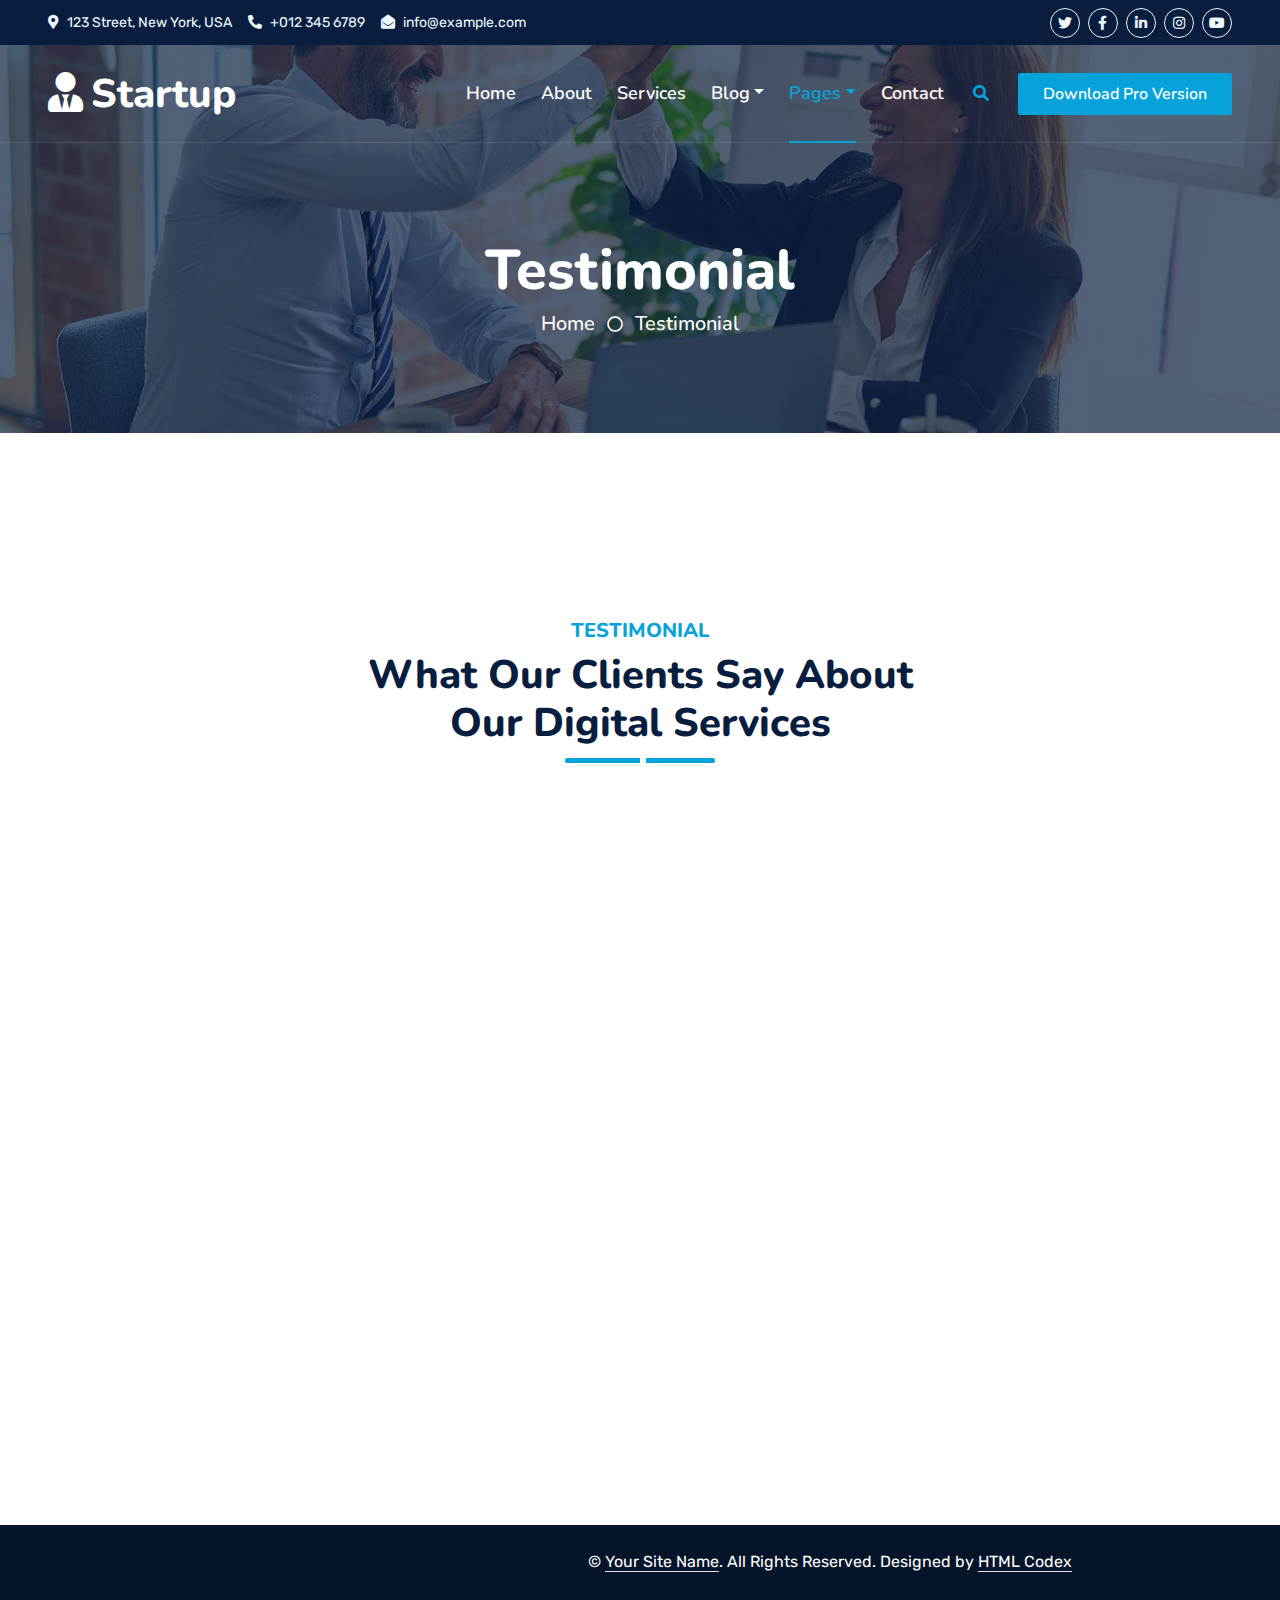
<file: testimonial.html>
<!DOCTYPE html>
<html lang="en">

<head>
    <meta charset="utf-8">
    <title>Startup - Startup Website Template</title>
    <meta content="width=device-width, initial-scale=1.0" name="viewport">
    <meta content="Free HTML Templates" name="keywords">
    <meta content="Free HTML Templates" name="description">

    <!-- Favicon -->
    <link href="img/favicon.ico" rel="icon">

    <!-- Google Web Fonts -->
    <link rel="preconnect" href="https://fonts.googleapis.com">
    <link rel="preconnect" href="https://fonts.gstatic.com" crossorigin>
    <link href="https://fonts.googleapis.com/css2?family=Nunito:wght@400;600;700;800&family=Rubik:wght@400;500;600;700&display=swap" rel="stylesheet">

    <!-- Icon Font Stylesheet -->
    <link href="https://cdnjs.cloudflare.com/ajax/libs/font-awesome/5.10.0/css/all.min.css" rel="stylesheet">
    <link href="https://cdn.jsdelivr.net/npm/bootstrap-icons@1.4.1/font/bootstrap-icons.css" rel="stylesheet">

    <!-- Libraries Stylesheet -->
    <link href="lib/owlcarousel/assets/owl.carousel.min.css" rel="stylesheet">
    <link href="lib/animate/animate.min.css" rel="stylesheet">

    <!-- Customized Bootstrap Stylesheet -->
    <link href="css/bootstrap.min.css" rel="stylesheet">

    <!-- Template Stylesheet -->
    <link href="css/style.css" rel="stylesheet">
</head>

<body>
    <!-- Spinner Start -->
    <div id="spinner" class="show bg-white position-fixed translate-middle w-100 vh-100 top-50 start-50 d-flex align-items-center justify-content-center">
        <div class="spinner"></div>
    </div>
    <!-- Spinner End -->


    <!-- Topbar Start -->
    <div class="container-fluid bg-dark px-5 d-none d-lg-block">
        <div class="row gx-0">
            <div class="col-lg-8 text-center text-lg-start mb-2 mb-lg-0">
                <div class="d-inline-flex align-items-center" style="height: 45px;">
                    <small class="me-3 text-light"><i class="fa fa-map-marker-alt me-2"></i>123 Street, New York, USA</small>
                    <small class="me-3 text-light"><i class="fa fa-phone-alt me-2"></i>+012 345 6789</small>
                    <small class="text-light"><i class="fa fa-envelope-open me-2"></i>info@example.com</small>
                </div>
            </div>
            <div class="col-lg-4 text-center text-lg-end">
                <div class="d-inline-flex align-items-center" style="height: 45px;">
                    <a class="btn btn-sm btn-outline-light btn-sm-square rounded-circle me-2" href=""><i class="fab fa-twitter fw-normal"></i></a>
                    <a class="btn btn-sm btn-outline-light btn-sm-square rounded-circle me-2" href=""><i class="fab fa-facebook-f fw-normal"></i></a>
                    <a class="btn btn-sm btn-outline-light btn-sm-square rounded-circle me-2" href=""><i class="fab fa-linkedin-in fw-normal"></i></a>
                    <a class="btn btn-sm btn-outline-light btn-sm-square rounded-circle me-2" href=""><i class="fab fa-instagram fw-normal"></i></a>
                    <a class="btn btn-sm btn-outline-light btn-sm-square rounded-circle" href=""><i class="fab fa-youtube fw-normal"></i></a>
                </div>
            </div>
        </div>
    </div>
    <!-- Topbar End -->


    <!-- Navbar Start -->
    <div class="container-fluid position-relative p-0">
        <nav class="navbar navbar-expand-lg navbar-dark px-5 py-3 py-lg-0">
            <a href="index.html" class="navbar-brand p-0">
                <h1 class="m-0"><i class="fa fa-user-tie me-2"></i>Startup</h1>
            </a>
            <button class="navbar-toggler" type="button" data-bs-toggle="collapse" data-bs-target="#navbarCollapse">
                <span class="fa fa-bars"></span>
            </button>
            <div class="collapse navbar-collapse" id="navbarCollapse">
                <div class="navbar-nav ms-auto py-0">
                    <a href="index.html" class="nav-item nav-link">Home</a>
                    <a href="about.html" class="nav-item nav-link">About</a>
                    <a href="service.html" class="nav-item nav-link">Services</a>
                    <div class="nav-item dropdown">
                        <a href="#" class="nav-link dropdown-toggle" data-bs-toggle="dropdown">Blog</a>
                        <div class="dropdown-menu m-0">
                            <a href="blog.html" class="dropdown-item">Blog Grid</a>
                            <a href="detail.html" class="dropdown-item">Blog Detail</a>
                        </div>
                    </div>
                    <div class="nav-item dropdown">
                        <a href="#" class="nav-link dropdown-toggle active" data-bs-toggle="dropdown">Pages</a>
                        <div class="dropdown-menu m-0">
                            <a href="price.html" class="dropdown-item">Pricing Plan</a>
                            <a href="feature.html" class="dropdown-item">Our features</a>
                            <a href="team.html" class="dropdown-item">Team Members</a>
                            <a href="testimonial.html" class="dropdown-item active">Testimonial</a>
                            <a href="quote.html" class="dropdown-item">Free Quote</a>
                        </div>
                    </div>
                    <a href="contact.html" class="nav-item nav-link">Contact</a>
                </div>
                <butaton type="button" class="btn text-primary ms-3" data-bs-toggle="modal" data-bs-target="#searchModal"><i class="fa fa-search"></i></butaton>
                <a href="https://htmlcodex.com/startup-company-website-template" class="btn btn-primary py-2 px-4 ms-3">Download Pro Version</a>
            </div>
        </nav>

        <div class="container-fluid bg-primary py-5 bg-header" style="margin-bottom: 90px;">
            <div class="row py-5">
                <div class="col-12 pt-lg-5 mt-lg-5 text-center">
                    <h1 class="display-4 text-white animated zoomIn">Testimonial</h1>
                    <a href="" class="h5 text-white">Home</a>
                    <i class="far fa-circle text-white px-2"></i>
                    <a href="" class="h5 text-white">Testimonial</a>
                </div>
            </div>
        </div>
    </div>
    <!-- Navbar End -->


    <!-- Full Screen Search Start -->
    <div class="modal fade" id="searchModal" tabindex="-1">
        <div class="modal-dialog modal-fullscreen">
            <div class="modal-content" style="background: rgba(9, 30, 62, .7);">
                <div class="modal-header border-0">
                    <button type="button" class="btn bg-white btn-close" data-bs-dismiss="modal" aria-label="Close"></button>
                </div>
                <div class="modal-body d-flex align-items-center justify-content-center">
                    <div class="input-group" style="max-width: 600px;">
                        <input type="text" class="form-control bg-transparent border-primary p-3" placeholder="Type search keyword">
                        <button class="btn btn-primary px-4"><i class="bi bi-search"></i></button>
                    </div>
                </div>
            </div>
        </div>
    </div>
    <!-- Full Screen Search End -->


    <!-- Testimonial Start -->
    <div class="container-fluid py-5 wow fadeInUp" data-wow-delay="0.1s">
        <div class="container py-5">
            <div class="section-title text-center position-relative pb-3 mb-4 mx-auto" style="max-width: 600px;">
                <h5 class="fw-bold text-primary text-uppercase">Testimonial</h5>
                <h1 class="mb-0">What Our Clients Say About Our Digital Services</h1>
            </div>
            <div class="owl-carousel testimonial-carousel wow fadeInUp" data-wow-delay="0.6s">
                <div class="testimonial-item bg-light my-4">
                    <div class="d-flex align-items-center border-bottom pt-5 pb-4 px-5">
                        <img class="img-fluid rounded" src="img/testimonial-1.jpg" style="width: 60px; height: 60px;" >
                        <div class="ps-4">
                            <h4 class="text-primary mb-1">Client Name</h4>
                            <small class="text-uppercase">Profession</small>
                        </div>
                    </div>
                    <div class="pt-4 pb-5 px-5">
                        Dolor et eos labore, stet justo sed est sed. Diam sed sed dolor stet amet eirmod eos labore diam
                    </div>
                </div>
                <div class="testimonial-item bg-light my-4">
                    <div class="d-flex align-items-center border-bottom pt-5 pb-4 px-5">
                        <img class="img-fluid rounded" src="img/testimonial-2.jpg" style="width: 60px; height: 60px;" >
                        <div class="ps-4">
                            <h4 class="text-primary mb-1">Client Name</h4>
                            <small class="text-uppercase">Profession</small>
                        </div>
                    </div>
                    <div class="pt-4 pb-5 px-5">
                        Dolor et eos labore, stet justo sed est sed. Diam sed sed dolor stet amet eirmod eos labore diam
                    </div>
                </div>
                <div class="testimonial-item bg-light my-4">
                    <div class="d-flex align-items-center border-bottom pt-5 pb-4 px-5">
                        <img class="img-fluid rounded" src="img/testimonial-3.jpg" style="width: 60px; height: 60px;" >
                        <div class="ps-4">
                            <h4 class="text-primary mb-1">Client Name</h4>
                            <small class="text-uppercase">Profession</small>
                        </div>
                    </div>
                    <div class="pt-4 pb-5 px-5">
                        Dolor et eos labore, stet justo sed est sed. Diam sed sed dolor stet amet eirmod eos labore diam
                    </div>
                </div>
                <div class="testimonial-item bg-light my-4">
                    <div class="d-flex align-items-center border-bottom pt-5 pb-4 px-5">
                        <img class="img-fluid rounded" src="img/testimonial-4.jpg" style="width: 60px; height: 60px;" >
                        <div class="ps-4">
                            <h4 class="text-primary mb-1">Client Name</h4>
                            <small class="text-uppercase">Profession</small>
                        </div>
                    </div>
                    <div class="pt-4 pb-5 px-5">
                        Dolor et eos labore, stet justo sed est sed. Diam sed sed dolor stet amet eirmod eos labore diam
                    </div>
                </div>
            </div>
        </div>
    </div>
    <!-- Testimonial End -->


    <!-- Vendor Start -->
    <div class="container-fluid py-5 wow fadeInUp" data-wow-delay="0.1s">
        <div class="container py-5 mb-5">
            <div class="bg-white">
                <div class="owl-carousel vendor-carousel">
                    <img src="img/vendor-1.jpg" alt="">
                    <img src="img/vendor-2.jpg" alt="">
                    <img src="img/vendor-3.jpg" alt="">
                    <img src="img/vendor-4.jpg" alt="">
                    <img src="img/vendor-5.jpg" alt="">
                    <img src="img/vendor-6.jpg" alt="">
                    <img src="img/vendor-7.jpg" alt="">
                    <img src="img/vendor-8.jpg" alt="">
                    <img src="img/vendor-9.jpg" alt="">
                </div>
            </div>
        </div>
    </div>
    <!-- Vendor End -->
    

    <!-- Footer Start -->
    <div class="container-fluid bg-dark text-light mt-5 wow fadeInUp" data-wow-delay="0.1s">
        <div class="container">
            <div class="row gx-5">
                <div class="col-lg-4 col-md-6 footer-about">
                    <div class="d-flex flex-column align-items-center justify-content-center text-center h-100 bg-primary p-4">
                        <a href="index.html" class="navbar-brand">
                            <h1 class="m-0 text-white"><i class="fa fa-user-tie me-2"></i>Startup</h1>
                        </a>
                        <p class="mt-3 mb-4">Lorem diam sit erat dolor elitr et, diam lorem justo amet clita stet eos sit. Elitr dolor duo lorem, elitr clita ipsum sea. Diam amet erat lorem stet eos. Diam amet et kasd eos duo.</p>
                        <form action="">
                            <div class="input-group">
                                <input type="text" class="form-control border-white p-3" placeholder="Your Email">
                                <button class="btn btn-dark">Sign Up</button>
                            </div>
                        </form>
                    </div>
                </div>
                <div class="col-lg-8 col-md-6">
                    <div class="row gx-5">
                        <div class="col-lg-4 col-md-12 pt-5 mb-5">
                            <div class="section-title section-title-sm position-relative pb-3 mb-4">
                                <h3 class="text-light mb-0">Get In Touch</h3>
                            </div>
                            <div class="d-flex mb-2">
                                <i class="bi bi-geo-alt text-primary me-2"></i>
                                <p class="mb-0">123 Street, New York, USA</p>
                            </div>
                            <div class="d-flex mb-2">
                                <i class="bi bi-envelope-open text-primary me-2"></i>
                                <p class="mb-0">info@example.com</p>
                            </div>
                            <div class="d-flex mb-2">
                                <i class="bi bi-telephone text-primary me-2"></i>
                                <p class="mb-0">+012 345 67890</p>
                            </div>
                            <div class="d-flex mt-4">
                                <a class="btn btn-primary btn-square me-2" href="#"><i class="fab fa-twitter fw-normal"></i></a>
                                <a class="btn btn-primary btn-square me-2" href="#"><i class="fab fa-facebook-f fw-normal"></i></a>
                                <a class="btn btn-primary btn-square me-2" href="#"><i class="fab fa-linkedin-in fw-normal"></i></a>
                                <a class="btn btn-primary btn-square" href="#"><i class="fab fa-instagram fw-normal"></i></a>
                            </div>
                        </div>
                        <div class="col-lg-4 col-md-12 pt-0 pt-lg-5 mb-5">
                            <div class="section-title section-title-sm position-relative pb-3 mb-4">
                                <h3 class="text-light mb-0">Quick Links</h3>
                            </div>
                            <div class="link-animated d-flex flex-column justify-content-start">
                                <a class="text-light mb-2" href="#"><i class="bi bi-arrow-right text-primary me-2"></i>Home</a>
                                <a class="text-light mb-2" href="#"><i class="bi bi-arrow-right text-primary me-2"></i>About Us</a>
                                <a class="text-light mb-2" href="#"><i class="bi bi-arrow-right text-primary me-2"></i>Our Services</a>
                                <a class="text-light mb-2" href="#"><i class="bi bi-arrow-right text-primary me-2"></i>Meet The Team</a>
                                <a class="text-light mb-2" href="#"><i class="bi bi-arrow-right text-primary me-2"></i>Latest Blog</a>
                                <a class="text-light" href="#"><i class="bi bi-arrow-right text-primary me-2"></i>Contact Us</a>
                            </div>
                        </div>
                        <div class="col-lg-4 col-md-12 pt-0 pt-lg-5 mb-5">
                            <div class="section-title section-title-sm position-relative pb-3 mb-4">
                                <h3 class="text-light mb-0">Popular Links</h3>
                            </div>
                            <div class="link-animated d-flex flex-column justify-content-start">
                                <a class="text-light mb-2" href="#"><i class="bi bi-arrow-right text-primary me-2"></i>Home</a>
                                <a class="text-light mb-2" href="#"><i class="bi bi-arrow-right text-primary me-2"></i>About Us</a>
                                <a class="text-light mb-2" href="#"><i class="bi bi-arrow-right text-primary me-2"></i>Our Services</a>
                                <a class="text-light mb-2" href="#"><i class="bi bi-arrow-right text-primary me-2"></i>Meet The Team</a>
                                <a class="text-light mb-2" href="#"><i class="bi bi-arrow-right text-primary me-2"></i>Latest Blog</a>
                                <a class="text-light" href="#"><i class="bi bi-arrow-right text-primary me-2"></i>Contact Us</a>
                            </div>
                        </div>
                    </div>
                </div>
            </div>
        </div>
    </div>
    <div class="container-fluid text-white" style="background: #061429;">
        <div class="container text-center">
            <div class="row justify-content-end">
                <div class="col-lg-8 col-md-6">
                    <div class="d-flex align-items-center justify-content-center" style="height: 75px;">
                        <p class="mb-0">&copy; <a class="text-white border-bottom" href="#">Your Site Name</a>. All Rights Reserved. 
						
						<!--/*** This template is free as long as you keep the footer author’s credit link/attribution link/backlink. If you'd like to use the template without the footer author’s credit link/attribution link/backlink, you can purchase the Credit Removal License from "https://htmlcodex.com/credit-removal". Thank you for your support. ***/-->
						Designed by <a class="text-white border-bottom" href="https://htmlcodex.com">HTML Codex</a></p>
                    </div>
                </div>
            </div>
        </div>
    </div>
    <!-- Footer End -->


    <!-- Back to Top -->
    <a href="#" class="btn btn-lg btn-primary btn-lg-square rounded back-to-top"><i class="bi bi-arrow-up"></i></a>


    <!-- JavaScript Libraries -->
    <script src="https://code.jquery.com/jquery-3.4.1.min.js"></script>
    <script src="https://cdn.jsdelivr.net/npm/bootstrap@5.0.0/dist/js/bootstrap.bundle.min.js"></script>
    <script src="lib/wow/wow.min.js"></script>
    <script src="lib/easing/easing.min.js"></script>
    <script src="lib/waypoints/waypoints.min.js"></script>
    <script src="lib/counterup/counterup.min.js"></script>
    <script src="lib/owlcarousel/owl.carousel.min.js"></script>

    <!-- Template Javascript -->
    <script src="js/main.js"></script>
</body>

</html>
</file>
<file: css/style.css>
/********** Template CSS **********/
*{
    margin: 0;
    padding:0;
    box-sizing: border-box;
}
:root {
    --primary: #06A3DA;
    --secondary: #34AD54;
    --light: #EEF9FF;
    --dark: #091E3E;
}


/*** Spinner ***/
.spinner {
    width: 40px;
    height: 40px;
    background: var(--primary);
    margin: 100px auto;
    -webkit-animation: sk-rotateplane 1.2s infinite ease-in-out;
    animation: sk-rotateplane 1.2s infinite ease-in-out;
}

@-webkit-keyframes sk-rotateplane {
    0% {
        -webkit-transform: perspective(120px)
    }
    50% {
        -webkit-transform: perspective(120px) rotateY(180deg)
    }
    100% {
        -webkit-transform: perspective(120px) rotateY(180deg) rotateX(180deg)
    }
}

@keyframes sk-rotateplane {
    0% {
        transform: perspective(120px) rotateX(0deg) rotateY(0deg);
        -webkit-transform: perspective(120px) rotateX(0deg) rotateY(0deg)
    }
    50% {
        transform: perspective(120px) rotateX(-180.1deg) rotateY(0deg);
        -webkit-transform: perspective(120px) rotateX(-180.1deg) rotateY(0deg)
    }
    100% {
        transform: perspective(120px) rotateX(-180deg) rotateY(-179.9deg);
        -webkit-transform: perspective(120px) rotateX(-180deg) rotateY(-179.9deg);
    }
}

#spinner {
    opacity: 0;
    visibility: hidden;
    transition: opacity .5s ease-out, visibility 0s linear .5s;
    z-index: 99999;
}

#spinner.show {
    transition: opacity .5s ease-out, visibility 0s linear 0s;
    visibility: visible;
    opacity: 1;
}


/*** Heading ***/
h1,
h2,
.fw-bold {
    font-weight: 800 !important;
}

h3,
h4,
.fw-semi-bold {
    font-weight: 700 !important;
}

h5,
h6,
.fw-medium {
    font-weight: 600 !important;
}


/*** Button ***/
.btn {
    font-family: 'Nunito', sans-serif;
    font-weight: 600;
    transition: .5s;
}

.btn-primary,
.btn-secondary {
    color: #FFFFFF;
    box-shadow: inset 0 0 0 50px transparent;
}

.btn-primary:hover {
    box-shadow: inset 0 0 0 0 var(--primary);
}

.btn-secondary:hover {
    box-shadow: inset 0 0 0 0 var(--secondary);
}

.btn-square {
    width: 36px;
    height: 36px;
}

.btn-sm-square {
    width: 30px;
    height: 30px;
}

.btn-lg-square {
    width: 48px;
    height: 48px;
}

.btn-square,
.btn-sm-square,
.btn-lg-square {
    padding-left: 0;
    padding-right: 0;
    text-align: center;
}


/*** Navbar ***/
.navbar-dark .navbar-nav .nav-link {
    font-family: 'Nunito', sans-serif;
    position: relative;
    margin-left: 25px;
    padding: 35px 0;
    color: #FFFFFF;
    font-size: 18px;
    font-weight: 600;
    outline: none;
    transition: .5s;
}

.sticky-top.navbar-dark .navbar-nav .nav-link {
    padding: 20px 0;
    color: var(--dark);
}

.navbar-dark .navbar-nav .nav-link:hover,
.navbar-dark .navbar-nav .nav-link.active {
    color: var(--primary);
}

.navbar-dark .navbar-brand h1 {
    color: #FFFFFF;
}

.navbar-dark .navbar-toggler {
    color: var(--primary) !important;
    border-color: var(--primary) !important;
}

.navbar-brand img{
    width:5rem;
    object-fit: cover;
    border-radius: 50%;
    /* height:3rem; */
}
#navbar-logo img{
    width:8rem;
}

@media (max-width: 991.98px) {
    .sticky-top.navbar-dark {
        position: relative;
        background: #FFFFFF;
    }

    .navbar-dark .navbar-nav .nav-link,
    .navbar-dark .navbar-nav .nav-link.show,
    .sticky-top.navbar-dark .navbar-nav .nav-link {
        padding: 10px 0;
        color: var(--dark);
    }

    .navbar-dark .navbar-brand h1 {
        color: var(--primary);
    }
}

@media (min-width: 992px) {
    .navbar-dark {
        position: absolute;
        width: 100%;
        top: 0;
        left: 0;
        border-bottom: 1px solid rgba(256, 256, 256, .1);
        z-index: 999;
    }
    
    .sticky-top.navbar-dark {
        position: fixed;
        background: #FFFFFF;
    }

    .navbar-dark .navbar-nav .nav-link::before {
        position: absolute;
        content: "";
        width: 0;
        height: 2px;
        bottom: -1px;
        left: 50%;
        background: var(--primary);
        transition: .5s;
    }

    .navbar-dark .navbar-nav .nav-link:hover::before,
    .navbar-dark .navbar-nav .nav-link.active::before {
        width: 100%;
        left: 0;
    }

    .navbar-dark .navbar-nav .nav-link.nav-contact::before {
        display: none;
    }

    .sticky-top.navbar-dark .navbar-brand h1 {
        color: var(--primary);
    }
}


/*** Carousel ***/
.carousel-caption {
    top: 0;
    left: 0;
    right: 0;
    bottom: 0;
    background: rgba(9, 30, 62, .7);
    z-index: 1;
}

@media (max-width: 576px) {
    .carousel-caption h5 {
        font-size: 14px;
        font-weight: 500 !important;
    }

    .carousel-caption h1 {
        font-size: 30px;
        font-weight: 600 !important;
    }
}

.carousel-control-prev,
.carousel-control-next {
    width: 10%;
}

.carousel-control-prev-icon,
.carousel-control-next-icon {
    width: 3rem;
    height: 3rem;
}


/*** Section Title ***/
.section-title::before {
    position: absolute;
    content: "";
    width: 150px;
    height: 5px;
    left: 0;
    bottom: 0;
    background: var(--primary);
    border-radius: 2px;
}

.section-title.text-center::before {
    left: 50%;
    margin-left: -75px;
}

.section-title.section-title-sm::before {
    width: 90px;
    height: 3px;
}

.section-title::after {
    position: absolute;
    content: "";
    width: 6px;
    height: 5px;
    bottom: 0px;
    background: #FFFFFF;
    -webkit-animation: section-title-run 5s infinite linear;
    animation: section-title-run 5s infinite linear;
}

.section-title.section-title-sm::after {
    width: 4px;
    height: 3px;
}

.section-title.text-center::after {
    -webkit-animation: section-title-run-center 5s infinite linear;
    animation: section-title-run-center 5s infinite linear;
}

.section-title.section-title-sm::after {
    -webkit-animation: section-title-run-sm 5s infinite linear;
    animation: section-title-run-sm 5s infinite linear;
}

@-webkit-keyframes section-title-run {
    0% {left: 0; } 50% { left : 145px; } 100% { left: 0; }
}

@-webkit-keyframes section-title-run-center {
    0% { left: 50%; margin-left: -75px; } 50% { left : 50%; margin-left: 45px; } 100% { left: 50%; margin-left: -75px; }
}

@-webkit-keyframes section-title-run-sm {
    0% {left: 0; } 50% { left : 85px; } 100% { left: 0; }
}


/*** Service ***/
.service-item {
    position: relative;
    height: 300px;
    padding: 0 30px;
    transition: .5s;
}

.service-item .service-icon {
    margin-bottom: 30px;
    width: 60px;
    height: 60px;
    display: flex;
    align-items: center;
    justify-content: center;
    background: var(--primary);
    border-radius: 2px;
    transform: rotate(-45deg);
}

.service-item .service-icon i {
    transform: rotate(45deg);
}

.service-item a.btn {
    position: absolute;
    width: 60px;
    bottom: -48px;
    left: 50%;
    margin-left: -30px;
    opacity: 0;
}

.service-item:hover a.btn {
    bottom: -24px;
    opacity: 1;
}


/*** Testimonial ***/
.testimonial-carousel .owl-dots {
    margin-top: 15px;
    display: flex;
    align-items: flex-end;
    justify-content: center;
}

.testimonial-carousel .owl-dot {
    position: relative;
    display: inline-block;
    margin: 0 5px;
    width: 15px;
    height: 15px;
    background: #DDDDDD;
    border-radius: 2px;
    transition: .5s;
}

.testimonial-carousel .owl-dot.active {
    width: 30px;
    background: var(--primary);
}

.testimonial-carousel .owl-item.center {
    position: relative;
    z-index: 1;
}

.testimonial-carousel .owl-item .testimonial-item {
    transition: .5s;
}

.testimonial-carousel .owl-item.center .testimonial-item {
    background: #FFFFFF !important;
    box-shadow: 0 0 30px #DDDDDD;
}

/* enquiry section */
.call_btn#call {
    background: #02619e;
    bottom: 110px;
}
.call_btn {
    position: fixed;
    width: 45px;
    height: 45px;
    line-height: 45px;
    font-size: 26px;
    z-index: 99;
    border-radius: 100%;
    transition: 0.3s ease-in-out;
    left: 22px;
    box-shadow: 0 3px 10px rgba(0, 0, 0, 0.16), 0 3px 10px rgba(0, 0, 0, 0.16);
    text-align: center;
    display: flex;
    flex-wrap: wrap;
    align-items: center;
    justify-content: center;
}
.call_btn, .send-btn {
    color: #fff;
    cursor: pointer;
}
.call_btn#whatsapp {
    background: #01e675;
    bottom: 50px;
    color:#fff;
}

/*** Team ***/
.team-item {
    transition: .5s;
}

.team-social {
    position: absolute;
    width: 100%;
    height: 100%;
    top: 0;
    left: 0;
    display: flex;
    align-items: center;
    justify-content: center;
    transition: .5s;
}

.team-social a.btn {
    position: relative;
    margin: 0 3px;
    margin-top: 100px;
    opacity: 0;
}

.team-item:hover {
    box-shadow: 0 0 30px #DDDDDD;
}

.team-item:hover .team-social {
    background: rgba(9, 30, 62, .7);
}

.team-item:hover .team-social a.btn:first-child {
    opacity: 1;
    margin-top: 0;
    transition: .3s 0s;
}

.team-item:hover .team-social a.btn:nth-child(2) {
    opacity: 1;
    margin-top: 0;
    transition: .3s .05s;
}

.team-item:hover .team-social a.btn:nth-child(3) {
    opacity: 1;
    margin-top: 0;
    transition: .3s .1s;
}

.team-item:hover .team-social a.btn:nth-child(4) {
    opacity: 1;
    margin-top: 0;
    transition: .3s .15s;
}

.team-item .team-img img,
.blog-item .blog-img img  {
    transition: .5s;
}

.team-item:hover .team-img img,
.blog-item:hover .blog-img img {
    transform: scale(1.15);
}


/*** Miscellaneous ***/
@media (min-width: 991.98px) {
    .facts {
        position: relative;
        margin-top: -75px;
        z-index: 1;
    }
}

.back-to-top {
    position: fixed;
    display: none;
    right: 45px;
    bottom: 45px;
    z-index: 99;
}

.bg-header {
    background: linear-gradient(rgba(9, 30, 62, .7), rgba(9, 30, 62, .7)), url(../img/carousel-1.jpg) center center no-repeat;
    background-size: cover;
}

.link-animated a {
    transition: .5s;
}

.link-animated a:hover {
    padding-left: 10px;
}

@media (min-width: 767.98px) {
    .footer-about {
        margin-bottom: -75px;
    }
}

/* enquiry starts */

.enquiry-popup{
	position: fixed;
	left: 0;
	top: 0;
	width: 100%;
	height: 100%;
	z-index: 1099;
	background-color:rgba(212, 212, 212, 0.6);
	visibility: hidden;
	opacity: 0;
	transition: all 1s ease;
}
.enquiry-popup.show{
	visibility:visible;
	opacity: 1;
}
.enquiry-popup .box{
	background-color:#ffffff;
	width: 750px;
	position: absolute;
	left: 50%;
	top:50%;
	transform:translate(-50%,-50%);
	display: flex;
	flex-wrap: wrap;
	opacity: 0;
	margin-left: 50px;
	transition: all 1s ease;

}
.enquiry-popup.show .box{
	opacity: 1;
	margin-left: 0;
}
.enquiry-popup .box .img-area{
	flex:0 0 50%;
	max-width: 50%;
	position: relative;
	overflow: hidden;
	padding:30px;
	display: flex;
	align-items: center;
	justify-content: center;
}
.enquiry-popup .box .img-area h1{
	font-size: 30px;
}
.enquiry-popup .box .img-area .img{
	position: absolute;
	left:0;
	top:0;
	width: 100%;
	height: 100%;
	 
	background-size: cover;
	background-position: center;
	animation: zoomInOut 7s linear infinite;
	z-index: -1;

}
@keyframes zoomInOut{
	0%,100%{
		transform: scale(1);
	}
	50%{
		transform: scale(1.1);
	}
}
.enquiry-popup .box .form{
	flex:0 0 50%;
	max-width: 50%;
	padding:40px 30px;
}

.enquiry-popup .box .form h1{
	color:#000000;
	font-size: 30px;
	margin:0 0 30px;
}
.enquiry-popup .box .form .form-control{
	/* height: 45px; */
	margin-bottom: 20px;
	padding: 0.5rem;
	width: 100%;
	border:none;
	border-bottom:1px solid #cccccc;
	font-size: 15px;
	color:#000000;
}
.enquiry-popup .box .form .form-control:focus{
	outline: none;
}
.enquiry-popup .box .form label{
	font-size: 15px;
	color:#555555;
}
.enquiry-popup .box .form .btn{
	width: 100%;
	background-color: #06A3DA;
	margin-top:40px;
	height: 45px;
	border:none;
	border-radius: 25px;
	font-size: 15px;
	text-transform: uppercase;
	color:#ffffff;
	cursor: pointer;
}
.enquiry-popup .box .form .btn:focus{
	outline: none;
}

.enquiry-popup .box .form .close{
	position: absolute;
	right: 10px;
	top:0px;
	font-size: 30px;
	cursor: pointer;
}

/*responsive*/
@media(max-width: 767px){
	.enquiry-popup .box{
		width: calc(100% - 30px);
	}
	.enquiry-popup .box .img-area{
		display: none;
	}
	.enquiry-popup .box .form{
		flex: 0 0 100%;
        max-width: 100%;
	}
}

/* scroll to to bottom popup */
.go-top-btn {
    position: fixed;
    bottom: 35px;
    right: 35px;
    border-radius: 50%;
    cursor: pointer;
    height: 50px;
    width: 50px;
    background: #06A3DA;
    border: none;
    /* border: 3px solid #333; */
    display: none;
    justify-content: center;
    align-items: center;
  }
  
 .bi-arrow-up{
    font-size: 1.5rem;
    color: white;
 }
</file>
